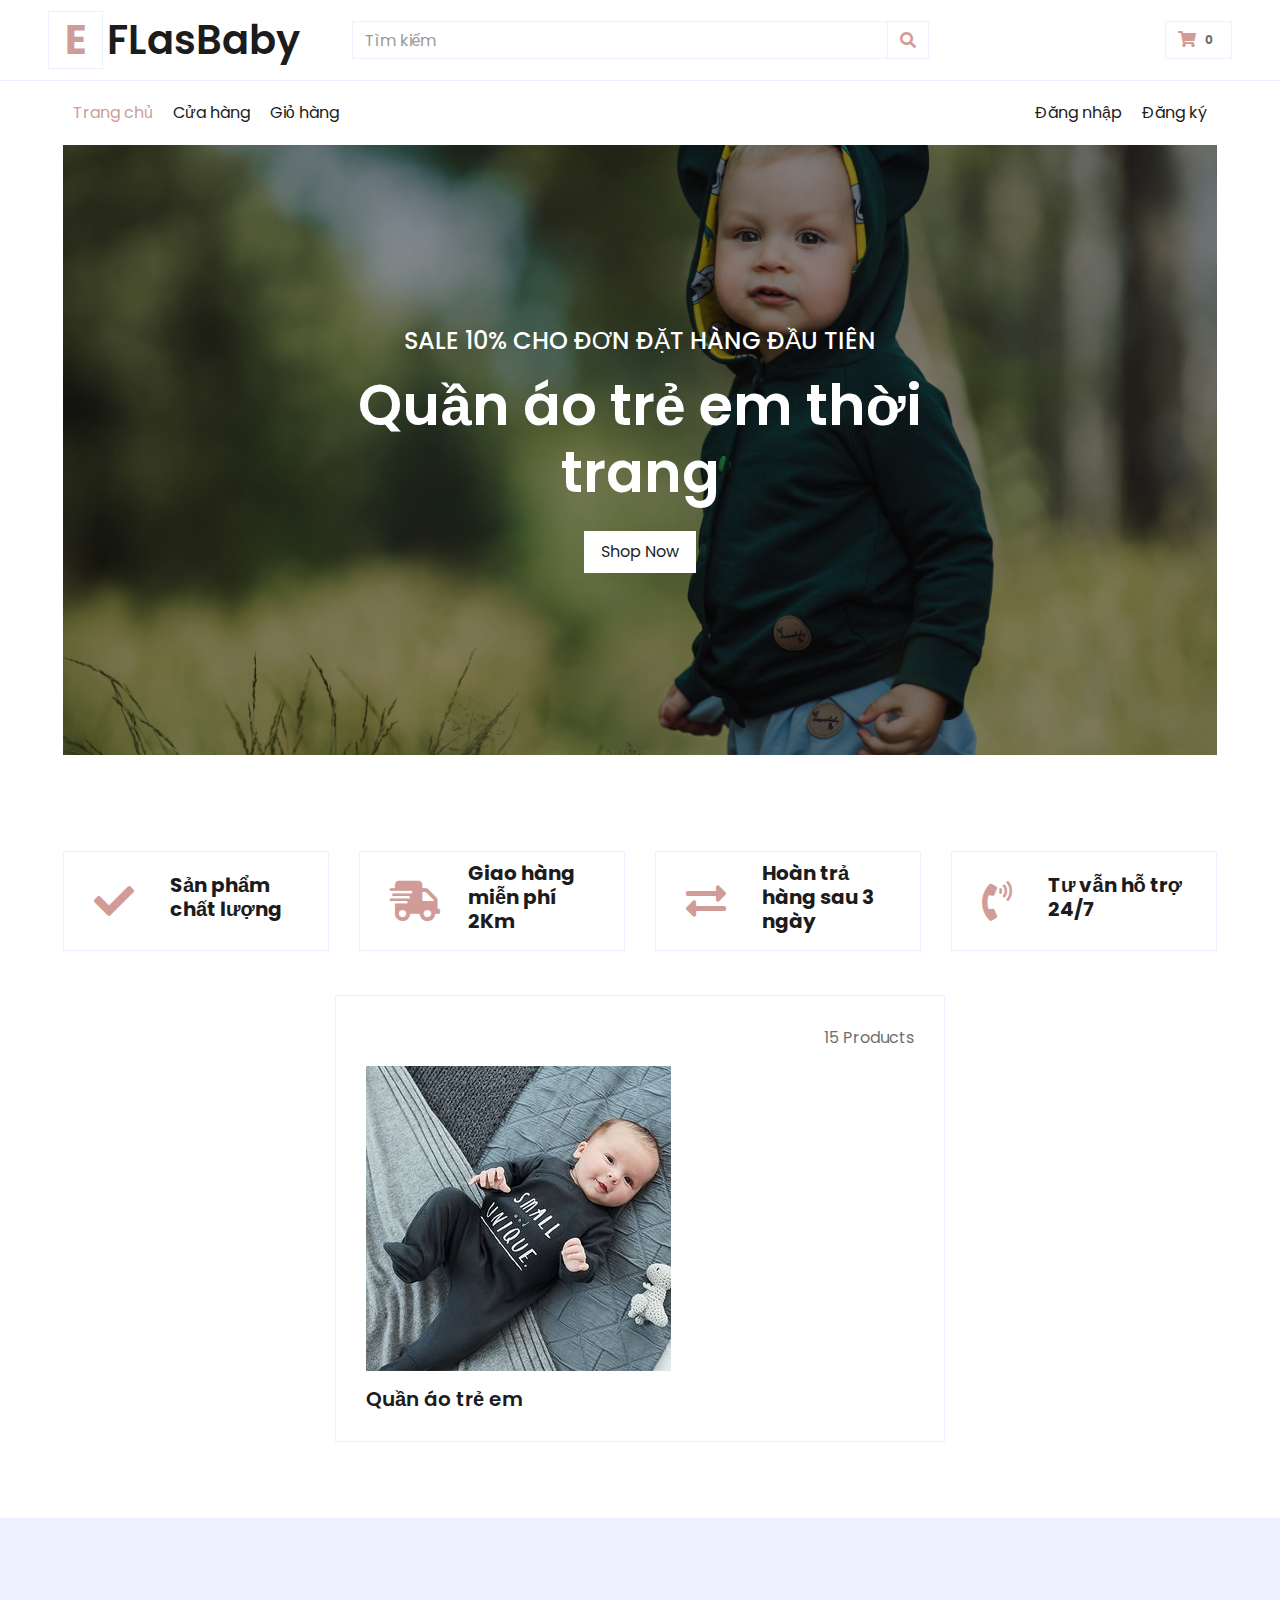
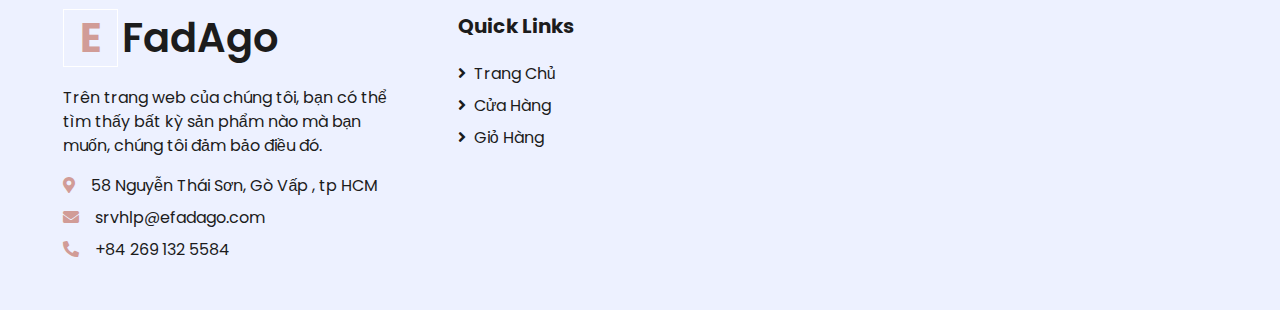
<file: DoNguyenKhang_20059731_BtLon/index.html>
<!DOCTYPE html>
<html lang="en">

<head>
    <meta charset="utf-8">
    <title>E FadAgo</title>
    <meta content="width=device-width, initial-scale=1.0" name="viewport">
    
    

    <link rel="icon" type="image/x-icon" href="img/logo.png">

    <!-- Favicon -->
    <link href="img/favicon.ico" rel="icon">

    <!-- Google Web Fonts -->
    <link rel="preconnect" href="https://fonts.gstatic.com">
    <link href="https://fonts.googleapis.com/css2?family=Poppins:wght@100;200;300;400;500;600;700;800;900&display=swap" rel="stylesheet"> 

    <!-- Font Awesome -->
    <link href="https://cdnjs.cloudflare.com/ajax/libs/font-awesome/5.10.0/css/all.min.css" rel="stylesheet">

    <!-- Libraries Stylesheet -->
    <link href="lib/owlcarousel/assets/owl.carousel.min.css" rel="stylesheet">

    <!-- Customized Bootstrap Stylesheet -->
    <link href="css/style.css" rel="stylesheet">

    <!-- style replace CSS -->
     <link rel="stylesheet" href="css/replacestyle.css">
</head>

<body>
    
        <div class="row align-items-center py-3 px-xl-5">
            <div class="col-lg-3 d-none d-lg-block">
                <a href="" class="text-decoration-none">
                    <h1 class="m-0 display-5 font-weight-semi-bold"><span class="text-primary font-weight-bold border px-3 mr-1">E</span>FLasBaby</h1>
                </a>
            </div>
            <div class="col-lg-6 col-6 text-left">
                <form action="">
                    <div class="input-group">
                        <input type="text" class="form-control" placeholder="Tìm kiếm">
                        <div class="input-group-append">
                            <span class="input-group-text bg-transparent text-primary">
                                <i class="fa fa-search"></i>
                            </span>
                        </div>
                    </div>
                </form>
            </div>
            <div class="col-lg-3 col-6 text-right">
                <a href="cart.html" class="btn border">
                    <i class="fas fa-shopping-cart text-primary"></i>
                    <span class="badge">0</span>
                </a>
            </div>
        </div>
    </div>
    <!-- Topbar End -->


    <!-- Navbar Start -->
    <div class="container-fluid mb-5">
        <div class="row border-top px-xl-5">
            <div class="col-lg-12">
                <nav class="navbar navbar-expand-lg bg-light navbar-light py-3 py-lg-0 px-0">
                    <a href="" class="text-decoration-none d-block d-lg-none">
                        <h1 class="m-0 display-5 font-weight-semi-bold"><span class="text-primary font-weight-bold border px-3 mr-1">E</span>FadAgo</h1>
                    </a>
                    <button type="button" class="navbar-toggler" data-toggle="collapse" data-target="#navbarCollapse">
                        <span class="navbar-toggler-icon"></span>
                    </button>
                    <div class="collapse navbar-collapse justify-content-between " id="navbarCollapse">
                        <div class="navbar-nav mr-auto py-0">
                            <a href="index.html" class="nav-item nav-link active">Trang chủ</a>
                            <a href="baby.html" class="nav-item nav-link">Cửa hàng</a>
                            <a href="cart.html" class="nav-item nav-link">Giỏ hàng</a>
                       
                        </div>
                        
                        <div class="navbar-nav ml-auto py-0">
                            <a href="singin.html" class="nav-item nav-link">Đăng nhập</a>
                            <a href="register.html" class="nav-item nav-link">Đăng ký</a>
                        </div>

                       
                    </div>
                </nav>
                <div id="header-carousel" class="carousel slide" data-ride="carousel">
                    <div class="carousel-inner">
                        <div class="carousel-item active" style="height: 610px;">
                            <img class="img-fluid" src="img/babyimg.jpg" alt="Image">
                            <div class="carousel-caption d-flex flex-column align-items-center justify-content-center">
                                <div class="p-3" style="max-width: 700px;">
                                    <h4 class="text-light text-uppercase font-weight-medium mb-3">Sale 10% Cho Đơn Đặt Hàng Đầu Tiên</h4>
                                    <h3 class="display-4 text-white font-weight-semi-bold mb-4">Quần áo trẻ em thời trang</h3>
                                    <a href="baby.html" class="btn btn-light py-2 px-3">Shop Now</a>
                                </div>
                            </div>
                        </div>
                    </div>
                </div>
            </div>
        </div>
    </div>
    <!-- Navbar End -->


    <!-- Featured Start -->
    <div class="container-fluid pt-5">
        <div class="row px-xl-5 pb-3">
            <div class="col-lg-3 col-md-6 col-sm-12 pb-1">
                <div class="d-flex align-items-center border mb-4" style="padding: 30px; height: 100px;">
                    <h1 class="fa fa-check text-primary m-0 mr-3"></h1>
                    <h5 class="title-featured">Sản phẩm chất lượng</h5>
                </div>
            </div>
            <div class="col-lg-3 col-md-6 col-sm-12 pb-1">
                <div class="d-flex align-items-center border mb-4" style="padding: 30px;height: 100px;">
                    <h1 class="fa fa-shipping-fast text-primary m-0 mr-2"></h1>
                    <h5 class="title-featured">Giao hàng miễn phí 2Km</h5>
                </div>
            </div>
            <div class="col-lg-3 col-md-6 col-sm-12 pb-1">
                <div class="d-flex align-items-center border mb-4" style="padding: 30px;height: 100px;">
                    <h1 class="fas fa-exchange-alt text-primary m-0 mr-3"></h1>
                    <h5 class="title-featured">Hoàn trả hàng sau 3 ngày</h5>
                </div>
            </div>
            <div class="col-lg-3 col-md-6 col-sm-12 pb-1">
                <div class="d-flex align-items-center border mb-4" style="padding: 30px;height: 100px;">
                    <h1 class="fa fa-phone-volume text-primary m-0 mr-3"></h1>
                    <h5 class="title-featured">Tư vẫn hỗ trợ 24/7</h5>
                </div>
            </div>
        </div>
    </div>
    <!-- Featured End -->


    <!-- Categories Start -->
  
            <div class=" container-fluid col-md-6 pb-1">
                <div class="cat-item d-flex flex-column border mb-4" style="padding: 30px;">
                    <p class="text-right">15 Products</p>
                    <a href="baby.html" class="cat-img position-relative overflow-hidden mb-3">
                        <img class="img-fluid" src="img/baby6.jpg" alt="">
                    </a>
                    <h5 class="font-weight-semi-bold m-0">Quần áo trẻ em</h5>
                </div>
            </div>
           
           



   
   


  
    <!-- Footer Start -->
    <div class="container-fluid bg-secondary text-dark mt-5 pt-5">
        <div class="row px-xl-5 pt-5">
            <div class="col-lg-4 col-md-12 mb-5 pr-3 pr-xl-5">
                <a href="#" class="text-decoration-none">
                    <h1 class="mb-4 display-5 font-weight-semi-bold">
                        <span class="text-primary font-weight-bold border border-white px-3 mr-1">E</span>FadAgo
                    </h1>
                </a>
                <p>Trên trang web của chúng tôi, bạn có thể tìm thấy bất kỳ sản phẩm nào mà bạn muốn, chúng tôi đảm bảo điều đó.</p>
                <p class="mb-2"><i class="fa fa-map-marker-alt text-primary mr-3"></i>58 Nguyễn Thái Sơn, Gò Vấp , tp HCM</p>
                <p class="mb-2"><i class="fa fa-envelope text-primary mr-3"></i>srvhlp@efadago.com</p>
                <p class="mb-0"><i class="fa fa-phone-alt text-primary mr-3"></i>+84 269 132 5584</p>
            </div>
            <div class="col-lg-8 col-md-12">
                <div class="row">
                    <div class="col-md-4 mb-5">
                        <h5 class="font-weight-bold text-dark mb-4">Quick Links</h5>
                        <div class="d-flex flex-column justify-content-start">
                            <a class="text-dark mb-2" href="index.html"><i class="fa fa-angle-right mr-2"></i>Trang Chủ</a>
                            <a class="text-dark mb-2" href="shop.html"><i class="fa fa-angle-right mr-2"></i>Cửa Hàng</a>
                            <a class="text-dark mb-2" href="cart.html"><i class="fa fa-angle-right mr-2"></i>Giỏ Hàng</a>
                       
                        </div>
                    </div>
                </div>
            </div>
        </div>
    </div>
    
   
</body>

</html>
</file>
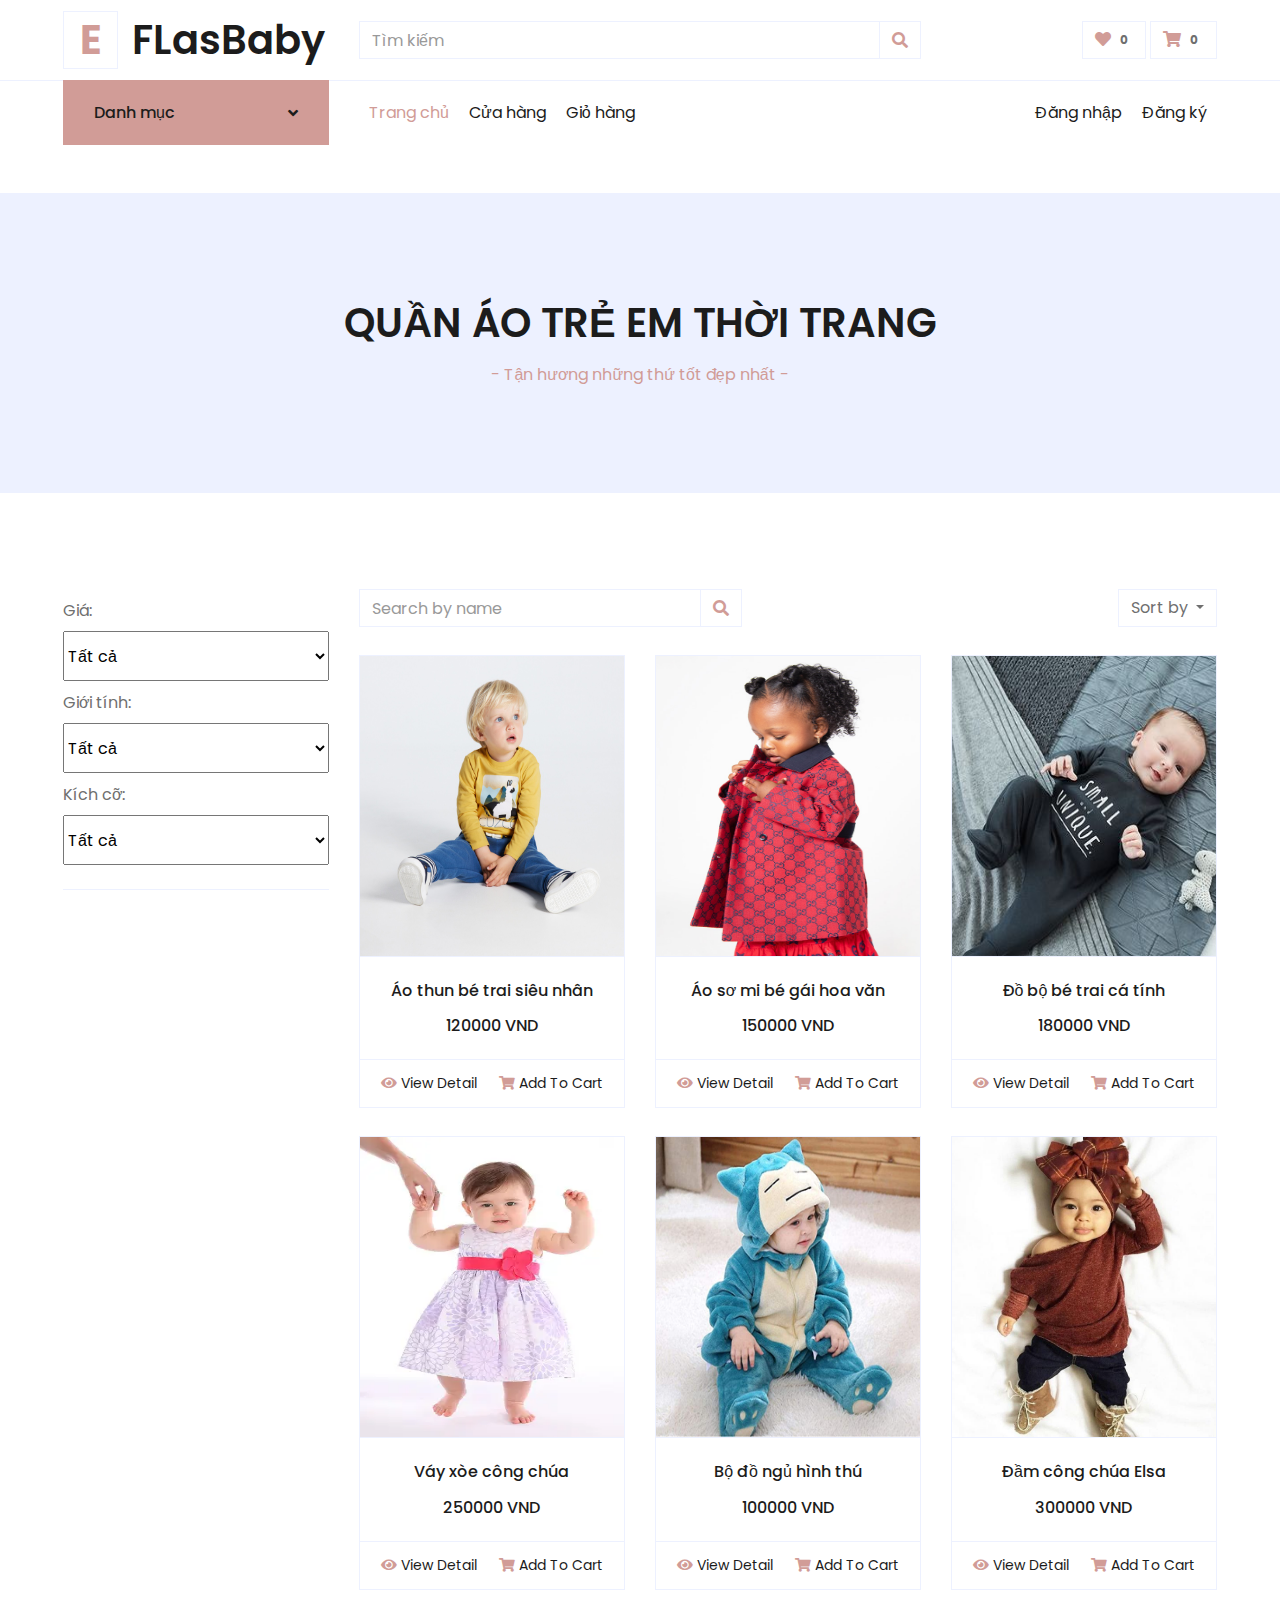
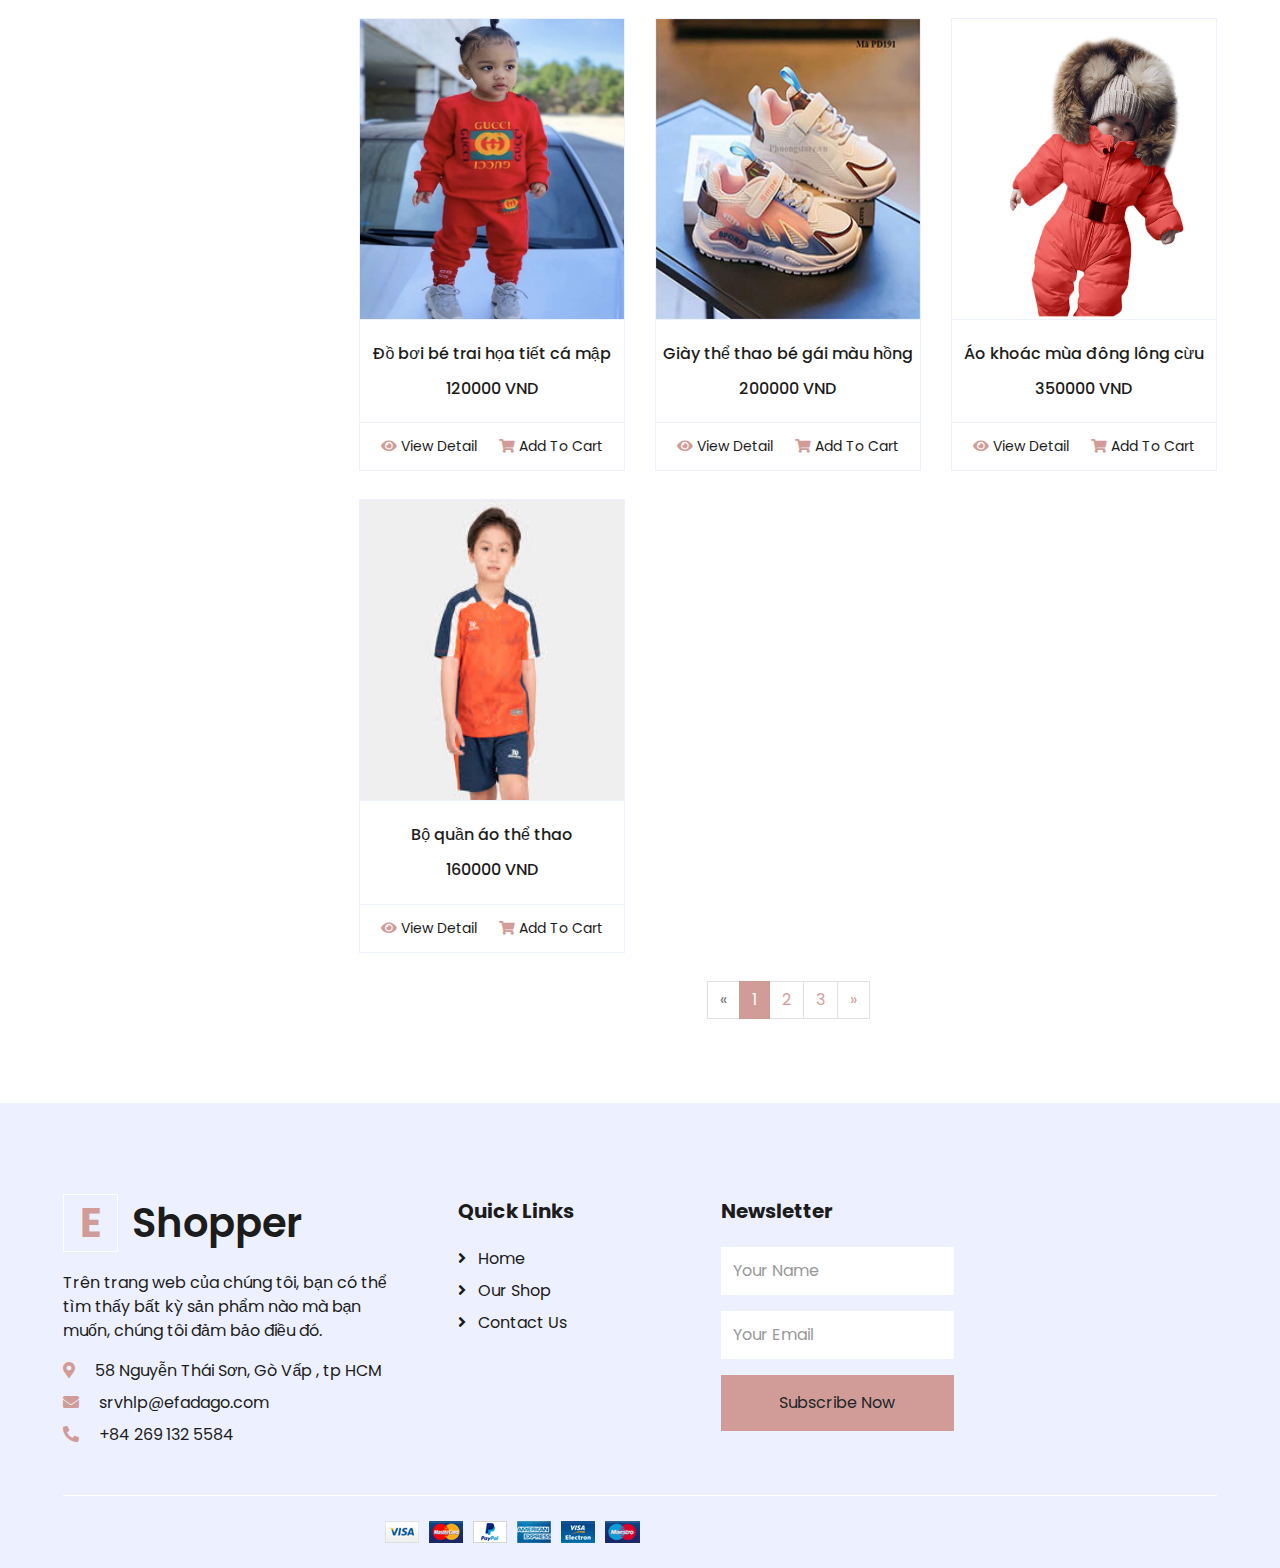
<file: DoNguyenKhang_20059731_BtLon/baby.html>
<!DOCTYPE html>
<html lang="en">
    <head>
        <meta charset="utf-8">
        <title>E FadAgo</title>
        <meta content="width=device-width, initial-scale=1.0" name="viewport">
        <link rel="icon" type="image/x-icon" href="img/logo.png">
        <!-- Favicon -->
        <link href="img/favicon.ico" rel="icon">
        <!-- Google Web Fonts -->
        <link rel="preconnect" href="https://fonts.gstatic.com">
        <link href="https://fonts.googleapis.com/css2?family=Poppins:wght@100;200;300;400;500;600;700;800;900&display=swap" rel="stylesheet">
        <!-- Font Awesome -->
        <link href="https://cdnjs.cloudflare.com/ajax/libs/font-awesome/5.10.0/css/all.min.css" rel="stylesheet">
        <!-- Libraries Stylesheet -->
        <link href="lib/owlcarousel/assets/owl.carousel.min.css" rel="stylesheet">
        <!-- Customized Bootstrap Stylesheet -->
        <link href="css/style.css" rel="stylesheet">
    </head>
    <body>
        <!-- Topbar Start -->
        <div class="container-fluid">
            <div class="row align-items-center py-3 px-xl-5">
                <div class="col-lg-3 d-none d-lg-block">
                    <a href="" class="text-decoration-none">
                        <h1 class="m-0 display-5 font-weight-semi-bold">
                            <span class="text-primary font-weight-bold border px-3 mr-1">E</span>
                            FLasBaby
                        </h1>
                    </a>
                </div>
                <div class="col-lg-6 col-6 text-left">
                    <form action="">
                        <div class="input-group">
                            <input type="text" class="form-control" placeholder="Tìm kiếm">
                            <div class="input-group-append">
                                <span class="input-group-text bg-transparent text-primary">
                                    <i class="fa fa-search"></i>
                                </span>
                            </div>
                        </div>
                    </form>
                </div>
                <div class="col-lg-3 col-6 text-right">
                    <a href="" class="btn border">
                        <i class="fas fa-heart text-primary"></i>
                        <span class="badge">0</span>
                    </a>
                    <a href="" class="btn border">
                        <i class="fas fa-shopping-cart text-primary"></i>
                        <span class="badge">0</span>
                    </a>
                </div>
            </div>
        </div>
        <!-- Topbar End -->
        <!-- Navbar Start -->
        <div class="container-fluid mb-5">
            <div class="row border-top px-xl-5">
                <div class="col-lg-3 d-none d-lg-block">
                    <a
                        class="btn shadow-none d-flex align-items-center justify-content-between bg-primary text-white w-100"
                        data-toggle="collapse"
                        href="#navbar-vertical"
                        style="height: 65px; margin-top: -1px; padding: 0 30px;"
                    >
                        <h6 class="m-0">Danh mục</h6>
                        <i class="fa fa-angle-down text-dark"></i>
                    </a>
                    <nav class="collapse  navbar navbar-vertical navbar-light align-items-start p-0 border border-top-0 border-bottom-0" id="navbar-vertical">
                        <div class="navbar-nav w-100 overflow-hidden" style="height: 410px">
                            <a href="" class="nav-item nav-link">Áo trẻ em</a>
                            <a href="" class="nav-item nav-link">Quần trẻ em</a>
                            <a href="" class="nav-item nav-link">Đồ bộ và set đồ</a>
                            <a href="" class="nav-item nav-link">Giày dép trẻ em</a>
                        </div>
                    </nav>
                </div>
                <div class="col-lg-9">
                    <nav class="navbar navbar-expand-lg bg-light navbar-light py-3 py-lg-0 px-0">
                        <a href="" class="text-decoration-none d-block d-lg-none">
                            <h1 class="m-0 display-5 font-weight-semi-bold">
                                <span class="text-primary font-weight-bold border px-3 mr-1">E</span>
                                FadAgo
                            </h1>
                        </a>
                        <button
                            type="button"
                            class="navbar-toggler"
                            data-toggle="collapse"
                            data-target="#navbarCollapse"
                        >
                            <span class="navbar-toggler-icon"></span>
                        </button>
                        <div class="collapse navbar-collapse justify-content-between " id="navbarCollapse">
                            <div class="navbar-nav mr-auto py-0">
                                <a href="index.html" class="nav-item nav-link active">Trang chủ</a>
                                <a href="baby.html" class="nav-item nav-link">Cửa hàng</a>
                                <a href="cart.html" class="nav-item nav-link">Giỏ hàng</a>
                                
                            </div>
                            <div class="navbar-nav ml-auto py-0">
                                <a href="singin.html" class="nav-item nav-link">Đăng nhập</a>
                                <a href="singin.html" class="nav-item nav-link">Đăng ký</a>
                            </div>
                        </div>
                    </nav>
                </div>
            </div>
        </div>
        <!-- Navbar End -->
        <!-- Page Header Start -->
        <div class="container-fluid bg-secondary mb-5">
            <div class="d-flex flex-column align-items-center justify-content-center" style="min-height: 300px">
                <h1 class="font-weight-semi-bold text-uppercase mb-3">Quần áo trẻ em thời trang</h1>
                <div class="d-inline-flex">
                    <p class="m-0">
                        <a href="">- Tận hương những thứ tốt đẹp nhất -</a>
                    </p>
                </div>
            </div>
        </div>
        <!-- Page Header End -->
        <!-- Shop Start -->
        <div class="container-fluid pt-5">
            <div class="row px-xl-5">
                <!-- Shop Sidebar Start -->
                <div class="col-lg-3 col-md-12">
                    <!-- Price Start -->
                    <div class="border-bottom mb-4 pb-4">
                        <div class="filter-section">
                            <form id="filter-form">
                                <div style="display: flex; flex-direction: column; margin-top: 10px;">
                                    <label for="price-filter">Giá:</label>
                                    <select id="price-filter" name="price-filter" style="height: 50px;">
                                        <option value="all">Tất cả</option>
                                        <option value="100000">Dưới 100.000 VND</option>
                                        <option value="150000">Dưới 150.000 VND</option>
                                        <option value="200000">Dưới 200.000 VND</option>
                                        <option value="300000">Dưới 300.000 VND</option>
                                    </select>
                                </div>
                                <div style="display: flex; flex-direction: column; margin-top: 10px;">
                                    <label for="gender-filter">Giới tính:</label>
                                    <select id="gender-filter" name="gender-filter" style="height: 50px;">
                                        <option value="all">Tất cả</option>
                                        <option value="Nam">Nam</option>
                                        <option value="Nữ">Nữ</option>
                                        <option value="Unisex">Unisex</option>
                                    </select>
                                </div>
                                <div style="display: flex; flex-direction: column; margin-top: 10px;">
                                    <label for="size-filter">Kích cỡ:</label>
                                    <select id="size-filter" name="size-filter" style="height: 50px;">
                                        <option value="all">Tất cả</option>
                                        <option value="S">S</option>
                                        <option value="M">M</option>
                                        <option value="L">L</option>
                                        <option value="XL">XL</option>
                                    </select>
                                </div>
                            </form>
                        </div>
                    </div>
                </div>
                <!-- Shop Sidebar End -->
                <!-- Shop Product Start -->
                <div class="col-lg-9 col-md-12">
                    <div class="row pb-3">
                        <div class="col-12 pb-1">
                            <div class="d-flex align-items-center justify-content-between mb-4">
                                <form action="">
                                    <div class="input-group">
                                        <input type="text" class="form-control" placeholder="Search by name">
                                        <div class="input-group-append">
                                            <span class="input-group-text bg-transparent text-primary">
                                                <i class="fa fa-search"></i>
                                            </span>
                                        </div>
                                    </div>
                                </form>
                                <div class="dropdown ml-4">
                                    <button
                                        class="btn border dropdown-toggle"
                                        type="button"
                                        id="triggerId"
                                        data-toggle="dropdown"
                                        aria-haspopup="true"
                                        aria-expanded="false"
                                    >
                                        Sort by
                                    </button>
                                    <div class="dropdown-menu dropdown-menu-right" aria-labelledby="triggerId">
                                        <a class="dropdown-item" href="#">Latest</a>
                                        <a class="dropdown-item" href="#">Popularity</a>
                                        <a class="dropdown-item" href="#">Best Rating</a>
                                    </div>
                                </div>
                            </div>
                        </div>
                        <!--Product List --->
                        <div id="product-list" style="display: flex; flex-wrap: wrap;"></div>
                        <div class="col-12 pb-1">
                            <nav aria-label="Page navigation">
                                <ul class="pagination justify-content-center mb-3">
                                    <li class="page-item disabled">
                                        <a class="page-link" href="#" aria-label="Previous">
                                            <span aria-hidden="true">&laquo;</span>
                                            <span class="sr-only">Previous</span>
                                        </a>
                                    </li>
                                    <li class="page-item active">
                                        <a class="page-link" href="#">1</a>
                                    </li>
                                    <li class="page-item">
                                        <a class="page-link" href="#">2</a>
                                    </li>
                                    <li class="page-item">
                                        <a class="page-link" href="#">3</a>
                                    </li>
                                    <li class="page-item">
                                        <a class="page-link" href="#" aria-label="Next">
                                            <span aria-hidden="true">&raquo;</span>
                                            <span class="sr-only">Next</span>
                                        </a>
                                    </li>
                                </ul>
                            </nav>
                        </div>
                    </div>
                </div>
                <!-- Shop Product End -->
            </div>
        </div>
        <!-- Shop End -->
        <!-- Footer Start -->
        <div class="container-fluid bg-secondary text-dark mt-5 pt-5">
            <div class="row px-xl-5 pt-5">
                <div class="col-lg-4 col-md-12 mb-5 pr-3 pr-xl-5">
                    <a href="" class="text-decoration-none">
                        <h1 class="mb-4 display-5 font-weight-semi-bold">
                            <span class="text-primary font-weight-bold border border-white px-3 mr-1">E</span>
                            Shopper
                        </h1>
                    </a>
                    <p>Trên trang web của chúng tôi, bạn có thể tìm thấy bất kỳ sản phẩm nào mà bạn muốn, chúng tôi đảm bảo điều đó.</p>
                    <p class="mb-2">
                        <i class="fa fa-map-marker-alt text-primary mr-3"></i>
                        58 Nguyễn Thái Sơn, Gò Vấp , tp HCM
                    </p>
                    <p class="mb-2">
                        <i class="fa fa-envelope text-primary mr-3"></i>
                        srvhlp@efadago.com
                    </p>
                    <p class="mb-0">
                        <i class="fa fa-phone-alt text-primary mr-3"></i>
                        +84 269 132 5584
                    </p>
                </div>
                <div class="col-lg-8 col-md-12">
                    <div class="row">
                        <div class="col-md-4 mb-5">
                            <h5 class="font-weight-bold text-dark mb-4">Quick Links</h5>
                            <div class="d-flex flex-column justify-content-start">
                                <a class="text-dark mb-2" href="index.html">
                                    <i class="fa fa-angle-right mr-2"></i>
                                    Home
                                </a>
                                <a class="text-dark mb-2" href="shop.html">
                                    <i class="fa fa-angle-right mr-2"></i>
                                    Our Shop
                                </a>
                                <a class="text-dark" href="contact.html">
                                    <i class="fa fa-angle-right mr-2"></i>
                                    Contact Us
                                </a>
                            </div>
                        </div>
                        <div class="col-md-4 mb-5">
                            <h5 class="font-weight-bold text-dark mb-4">Newsletter</h5>
                            <form action="">
                                <div class="form-group">
                                    <input
                                        type="text"
                                        class="form-control border-0 py-4"
                                        placeholder="Your Name"
                                        required="required"
                                    >
                                </div>
                                <div class="form-group">
                                    <input
                                        type="email"
                                        class="form-control border-0 py-4"
                                        placeholder="Your Email"
                                        required="required"
                                    >
                                </div>
                                <div>
                                    <button class="btn btn-primary btn-block border-0 py-3" type="submit">Subscribe Now</button>
                                </div>
                            </form>
                        </div>
                    </div>
                </div>
            </div>
            <div class="row border-top border-light mx-xl-5 py-4">
                <div class="col-md-6 px-xl-0 text-center text-md-right">
                    <img class="img-fluid" src="img/payments.png" alt="">
                </div>
            </div>
        </div>
        <!-- Footer End -->
        <!-- Back to Top -->
        <a href="#" class="btn btn-primary back-to-top">
            <i class="fa fa-angle-double-up"></i>
        </a>
        <!-- JavaScript Libraries -->
        <script src="https://code.jquery.com/jquery-3.4.1.min.js"></script>
        <script src="https://stackpath.bootstrapcdn.com/bootstrap/4.4.1/js/bootstrap.bundle.min.js"></script>
        <script src="lib/easing/easing.min.js"></script>
        <script src="lib/owlcarousel/owl.carousel.min.js"></script>
        <!-- Contact Javascript File -->
        <script src="mail/jqBootstrapValidation.min.js"></script>
        <script src="mail/contact.js"></script>
        <!-- Template Javascript -->
        <script src="js/main.js"></script>
        <script src="js/product.js">
       
        </script>
    </body>
</html>
</file>
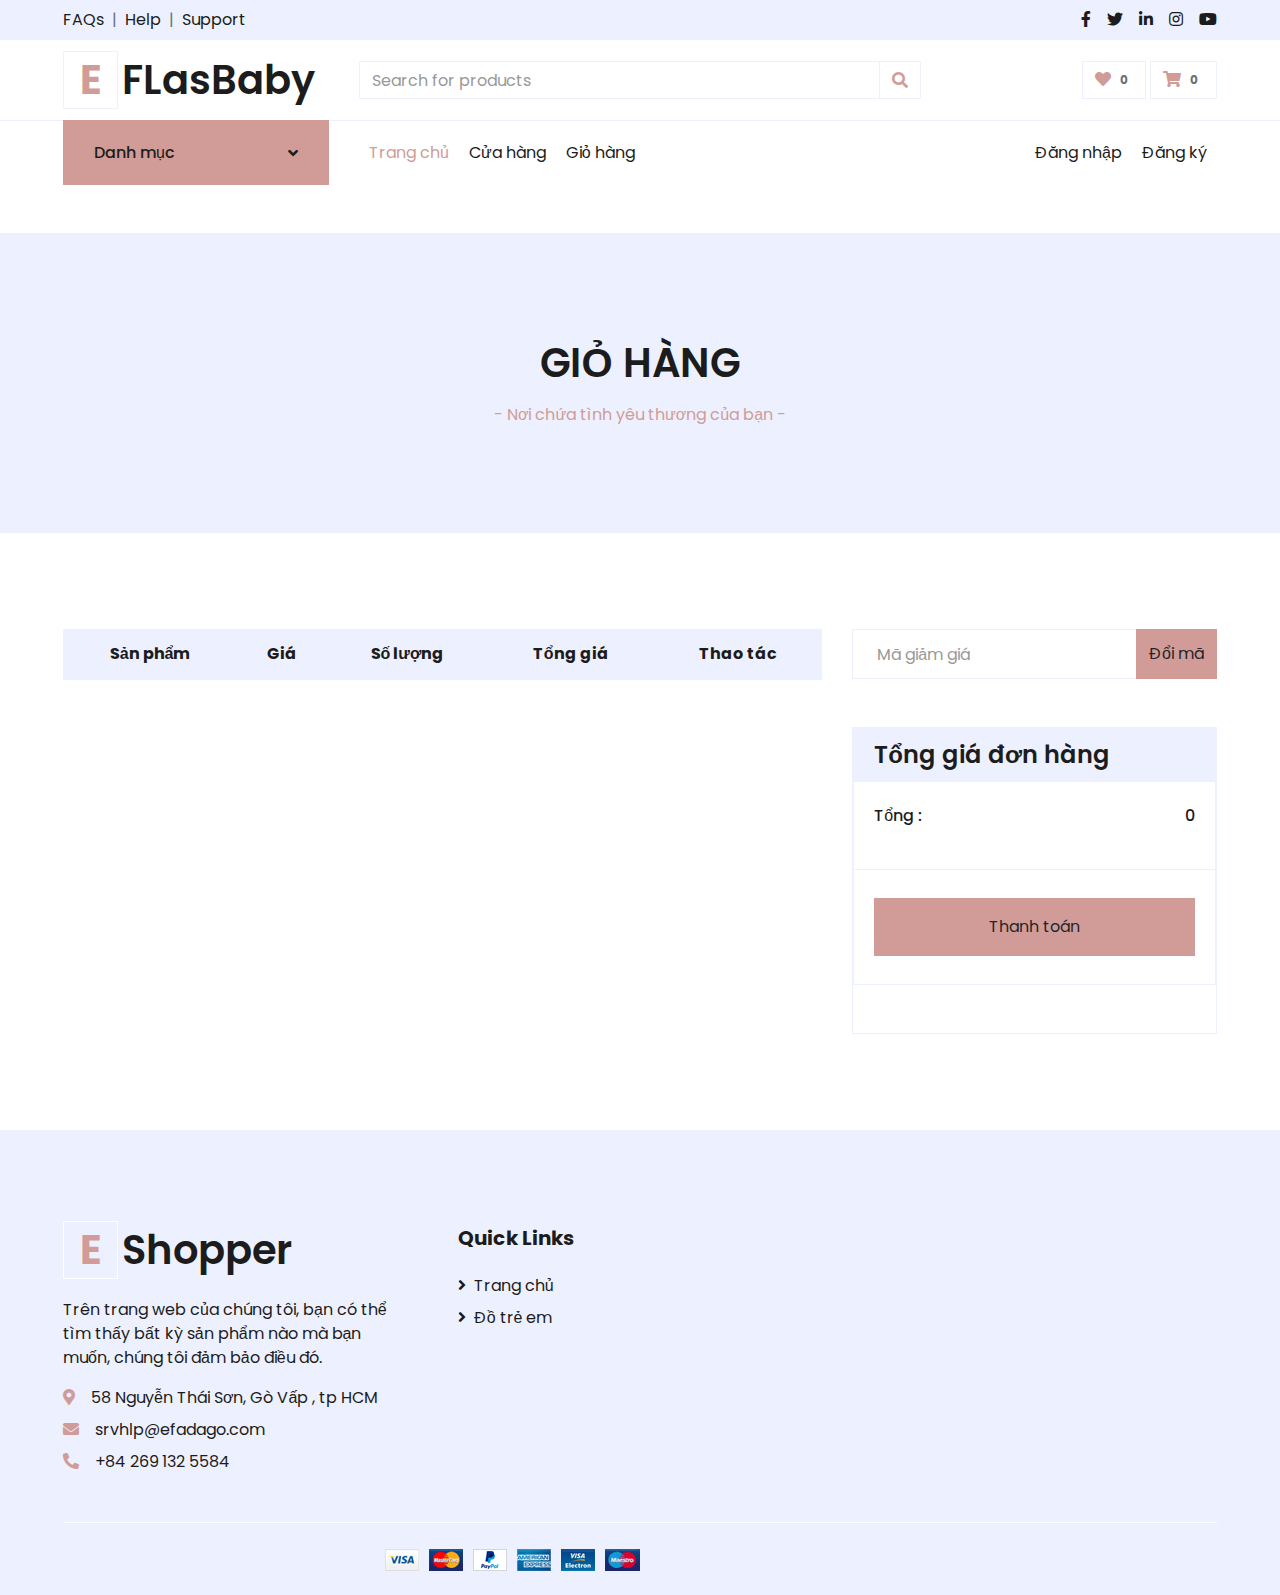
<file: DoNguyenKhang_20059731_BtLon/cart.html>
<!DOCTYPE html>
<html lang="en">

<head>
    <meta charset="utf-8">
    <title>E FadAgo</title>
    <meta content="width=device-width, initial-scale=1.0" name="viewport">

    <link rel="icon" type="image/x-icon" href="img/logo.png">
    
    <!-- Favicon -->
    <link href="img/favicon.ico" rel="icon">

    <!-- Google Web Fonts -->
    <link rel="preconnect" href="https://fonts.gstatic.com">
    <link href="https://fonts.googleapis.com/css2?family=Poppins:wght@100;200;300;400;500;600;700;800;900&display=swap" rel="stylesheet"> 

    <!-- Font Awesome -->
    <link href="https://cdnjs.cloudflare.com/ajax/libs/font-awesome/5.10.0/css/all.min.css" rel="stylesheet">

    <!-- Libraries Stylesheet -->
    <link href="lib/owlcarousel/assets/owl.carousel.min.css" rel="stylesheet">

    <!-- Customized Bootstrap Stylesheet -->
    <link href="css/style.css" rel="stylesheet">
</head>

<body>
    <!-- Topbar Start -->
    <div class="container-fluid">
        <div class="row bg-secondary py-2 px-xl-5">
            <div class="col-lg-6 d-none d-lg-block">
                <div class="d-inline-flex align-items-center">
                    <a class="text-dark" href="">FAQs</a>
                    <span class="text-muted px-2">|</span>
                    <a class="text-dark" href="">Help</a>
                    <span class="text-muted px-2">|</span>
                    <a class="text-dark" href="">Support</a>
                </div>
            </div>
            <div class="col-lg-6 text-center text-lg-right">
                <div class="d-inline-flex align-items-center">
                    <a class="text-dark px-2" href="">
                        <i class="fab fa-facebook-f"></i>
                    </a>
                    <a class="text-dark px-2" href="">
                        <i class="fab fa-twitter"></i>
                    </a>
                    <a class="text-dark px-2" href="">
                        <i class="fab fa-linkedin-in"></i>
                    </a>
                    <a class="text-dark px-2" href="">
                        <i class="fab fa-instagram"></i>
                    </a>
                    <a class="text-dark pl-2" href="">
                        <i class="fab fa-youtube"></i>
                    </a>
                </div>
            </div>
        </div>
        <div class="row align-items-center py-3 px-xl-5">
            <div class="col-lg-3 d-none d-lg-block">
                <a href="" class="text-decoration-none">
                    <h1 class="m-0 display-5 font-weight-semi-bold"><span class="text-primary font-weight-bold border px-3 mr-1">E</span>FLasBaby</h1>
                </a>
            </div>            <div class="col-lg-6 col-6 text-left">
                <form action="">
                    <div class="input-group">
                        <input type="text" class="form-control" placeholder="Search for products">
                        <div class="input-group-append">
                            <span class="input-group-text bg-transparent text-primary">
                                <i class="fa fa-search"></i>
                            </span>
                        </div>
                    </div>
                </form>
            </div>
            <div class="col-lg-3 col-6 text-right">
                <a href="" class="btn border">
                    <i class="fas fa-heart text-primary"></i>
                    <span class="badge">0</span>
                </a>
                <a href="" class="btn border">
                    <i class="fas fa-shopping-cart text-primary"></i>
                    <span class="badge">0</span>
                </a>
            </div>
        </div>
    </div>
    <!-- Topbar End -->


  <!-- Navbar Start -->
  <div class="container-fluid mb-5">
    <div class="row border-top px-xl-5">
        <div class="col-lg-3 d-none d-lg-block">
            <a
                class="btn shadow-none d-flex align-items-center justify-content-between bg-primary text-white w-100"
                data-toggle="collapse"
                href="#navbar-vertical"
                style="height: 65px; margin-top: -1px; padding: 0 30px;"
            >
                <h6 class="m-0">Danh mục</h6>
                <i class="fa fa-angle-down text-dark"></i>
            </a>
            <nav class="collapse  navbar navbar-vertical navbar-light align-items-start p-0 border border-top-0 border-bottom-0" id="navbar-vertical">
                <div class="navbar-nav w-100 overflow-hidden" style="height: 410px">
                    <a href="" class="nav-item nav-link">Áo trẻ em</a>
                    <a href="" class="nav-item nav-link">Quần trẻ em</a>
                    <a href="" class="nav-item nav-link">Đồ bộ và set đồ</a>
                    <a href="" class="nav-item nav-link">Giày dép trẻ em</a>
                </div>
            </nav>
        </div>
        <div class="col-lg-9">
            <nav class="navbar navbar-expand-lg bg-light navbar-light py-3 py-lg-0 px-0">
                <a href="" class="text-decoration-none d-block d-lg-none">
                    <h1 class="m-0 display-5 font-weight-semi-bold">
                        <span class="text-primary font-weight-bold border px-3 mr-1">E</span>
                        FadAgo
                    </h1>
                </a>
                <button
                    type="button"
                    class="navbar-toggler"
                    data-toggle="collapse"
                    data-target="#navbarCollapse"
                >
                    <span class="navbar-toggler-icon"></span>
                </button>
                <div class="collapse navbar-collapse justify-content-between " id="navbarCollapse">
                    <div class="navbar-nav mr-auto py-0">
                        <a href="index.html" class="nav-item nav-link active">Trang chủ</a>
                        <a href="baby.html" class="nav-item nav-link">Cửa hàng</a>
                        <a href="cart.html" class="nav-item nav-link">Giỏ hàng</a>
                        
                    </div>
                    <div class="navbar-nav ml-auto py-0">
                        <a href="singin.html" class="nav-item nav-link">Đăng nhập</a>
                        <a href="register.html" class="nav-item nav-link">Đăng ký</a>
                    </div>
                </div>
            </nav>
        </div>
    </div>
</div>
    <!-- Navbar End -->


    <!-- Page Header Start -->
    <div class="container-fluid bg-secondary mb-5">
        <div class="d-flex flex-column align-items-center justify-content-center" style="min-height: 300px">
            <h1 class="font-weight-semi-bold text-uppercase mb-3">Giỏ hàng</h1>
            <div class="d-inline-flex">
                <p class="m-0"><a href="">- Nơi chứa tình yêu thương của bạn -</a></p>
            </div>
        </div>
    </div>
    <!-- Page Header End -->


    <!-- Cart Start -->
    <div class="container-fluid pt-5">
        <div class="row px-xl-5">
            <div class="col-lg-8 table-responsive mb-5">
                <table class="table table-bordered text-center mb-0">
                    <thead class="bg-secondary text-dark">
                        <tr>
                            <th>Sản phẩm</th>
                            <th>Giá</th>
                            <th>Số lượng</th>
                            <th>Tổng giá</th>
                            <th>Thao tác</th>
                        </tr>
                    </thead>
                    <tbody class="align-middle" id="cart-table-body">
                        <!-- Nội dung sẽ được thêm bởi JavaScript -->
                    </tbody>
                    <!-- <tbody class="align-middle">
                        <tr>
                            <td class="align-middle"><img src="img/product-1.jpg" alt="" style="width: 50px;"> Colorful Stylish Shirt</td>
                            <td class="align-middle">$150</td>
                            <td class="align-middle">
                                <div class="input-group quantity mx-auto" style="width: 100px;">
                                    <div class="input-group-btn">
                                        <button class="btn btn-sm btn-primary btn-minus" >
                                        <i class="fa fa-minus"></i>
                                        </button>
                                    </div>
                                    <input type="text" class="form-control form-control-sm bg-secondary text-center" value="1">
                                    <div class="input-group-btn">
                                        <button class="btn btn-sm btn-primary btn-plus">
                                            <i class="fa fa-plus"></i>
                                        </button>
                                    </div>
                                </div>
                            </td>
                            <td class="align-middle">$150</td>
                            <td class="align-middle"><button class="btn btn-sm btn-primary"><i class="fa fa-times"></i></button></td>
                        </tr>          
                    </tbody> -->
                </table>
            </div>
            <div class="col-lg-4">
                <form class="mb-5" action="">
                    <div class="input-group">
                        <input type="text" class="form-control p-4" placeholder="Mã giảm giá">
                        <div class="input-group-append">
                            <button class="btn btn-primary">Đổi mã</button>
                        </div>
                    </div>
                </form>
                <div class="card border-secondary mb-5">
                    <div class="card border-secondary mb-5">
                        <div class="card-header bg-secondary border-0">
                            <h4 class="font-weight-semi-bold m-0">Tổng giá đơn hàng</h4>
                        </div>
                        <div class="card-body">
                            <div class="d-flex justify-content-between mb-3 pt-1">
                                <h6 class="font-weight-medium">Tổng :</h6>
                                <h6 class="font-weight-medium" id="cart-total">$0</h6>
                            </div>
                        </div>
                        <div class="card-footer border-secondary bg-transparent">
                            <button class="btn btn-block btn-primary my-3 py-3">Thanh toán</button>
                        </div>
                    </div>
                </div>
            </div>
        </div>
    </div>
    <!-- Cart End -->


    <!-- Footer Start -->
    <div class="container-fluid bg-secondary text-dark mt-5 pt-5">
        <div class="row px-xl-5 pt-5">
            <div class="col-lg-4 col-md-12 mb-5 pr-3 pr-xl-5">
                <a href="" class="text-decoration-none">
                    <h1 class="mb-4 display-5 font-weight-semi-bold"><span class="text-primary font-weight-bold border border-white px-3 mr-1">E</span>Shopper</h1>
                </a>
                <p>Trên trang web của chúng tôi, bạn có thể tìm thấy bất kỳ sản phẩm nào mà bạn muốn, chúng tôi đảm bảo điều đó.</p>
                <p class="mb-2"><i class="fa fa-map-marker-alt text-primary mr-3"></i>58 Nguyễn Thái Sơn, Gò Vấp , tp HCM</p>
                <p class="mb-2"><i class="fa fa-envelope text-primary mr-3"></i>srvhlp@efadago.com</p>
                <p class="mb-0"><i class="fa fa-phone-alt text-primary mr-3"></i>+84 269 132 5584</p>
            </div>
            <div class="col-lg-8 col-md-12">
                <div class="row">
                    
                    <div class="col-md-4 mb-5">
                        <h5 class="font-weight-bold text-dark mb-4">Quick Links</h5>
                        <div class="d-flex flex-column justify-content-start">
                            <a class="text-dark mb-2" href="index.html"><i class="fa fa-angle-right mr-2"></i>Trang chủ</a>
                            <a class="text-dark mb-2" href="shop.html"><i class="fa fa-angle-right mr-2"></i>Đồ trẻ em</a>
                           
                        </div>
                    </div>
                    
                </div>
            </div>
        </div>
        <div class="row border-top border-light mx-xl-5 py-4">
            <div class="col-md-6 px-xl-0 text-center text-md-right">
                <img class="img-fluid" src="img/payments.png" alt="">
            </div>
        </div>
    </div>
    <!-- Footer End -->


    <!-- Back to Top -->
    <a href="#" class="btn btn-primary back-to-top"><i class="fa fa-angle-double-up"></i></a>


    <!-- JavaScript Libraries -->
    <script src="https://code.jquery.com/jquery-3.4.1.min.js"></script>
    <script src="https://stackpath.bootstrapcdn.com/bootstrap/4.4.1/js/bootstrap.bundle.min.js"></script>
    <script src="lib/easing/easing.min.js"></script>
    <script src="lib/owlcarousel/owl.carousel.min.js"></script>

    <!-- Contact Javascript File -->
    <script src="mail/jqBootstrapValidation.min.js"></script>
    <script src="mail/contact.js"></script>

    <!-- Template Javascript -->
    <script src="js/main.js"></script>

    <script src="./js/cart.js"></script>
</body>

</html>
</file>
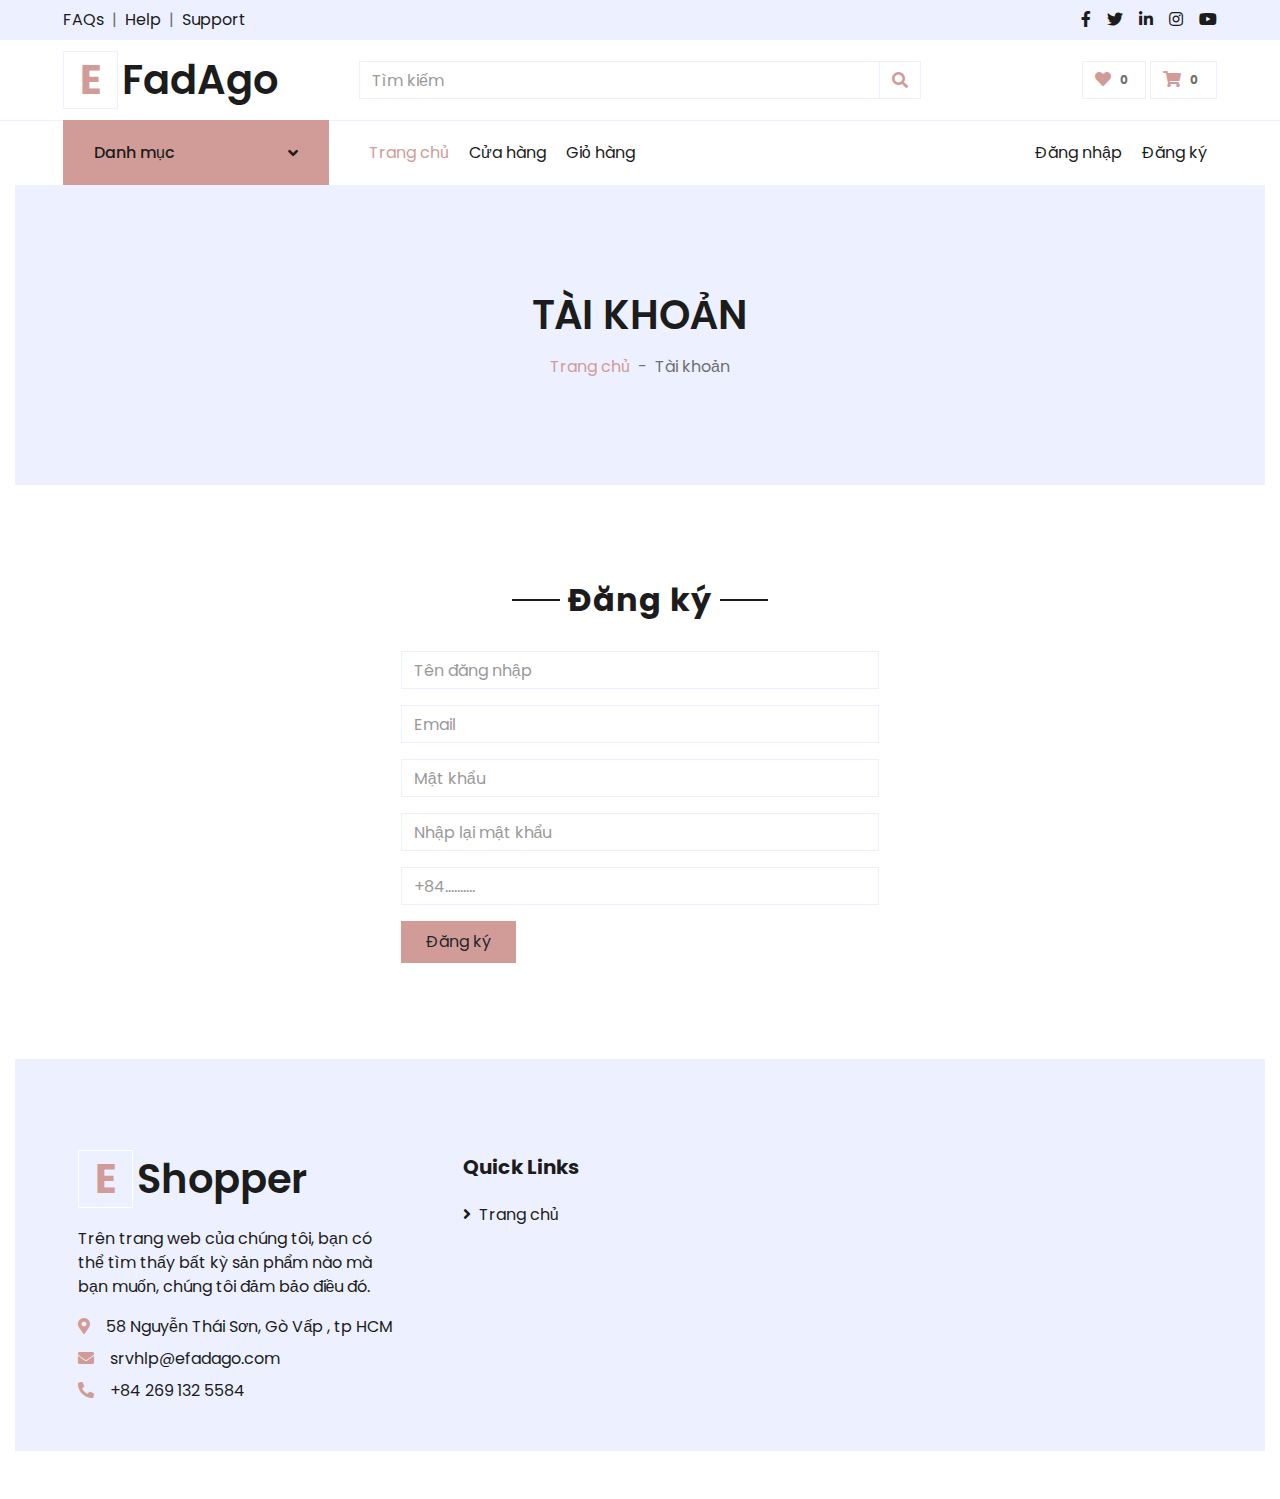
<file: DoNguyenKhang_20059731_BtLon/register.html>
<!DOCTYPE html>
<html lang="en">

<head>
    <meta charset="utf-8">
    <title>E FadAgo</title>
    <meta content="width=device-width, initial-scale=1.0" name="viewport">


    <link rel="icon" type="image/x-icon" href="img/logo.png">

    <!-- Favicon -->
    <link href="img/favicon.ico" rel="icon">

    <!-- Google Web Fonts -->
    <link rel="preconnect" href="https://fonts.gstatic.com">
    <link href="https://fonts.googleapis.com/css2?family=Poppins:wght@100;200;300;400;500;600;700;800;900&display=swap"
        rel="stylesheet">

    <!-- Font Awesome -->
    <link href="https://cdnjs.cloudflare.com/ajax/libs/font-awesome/5.10.0/css/all.min.css" rel="stylesheet">

    <!-- Libraries Stylesheet -->
    <link href="lib/owlcarousel/assets/owl.carousel.min.css" rel="stylesheet">

    <!-- Customized Bootstrap Stylesheet -->
    <link href="css/style.css" rel="stylesheet">
</head>

<body>
    <!-- Topbar Start -->
    <div class="container-fluid">
        <div class="row bg-secondary py-2 px-xl-5">
            <div class="col-lg-6 d-none d-lg-block">
                <div class="d-inline-flex align-items-center">
                    <a class="text-dark" href="">FAQs</a>
                    <span class="text-muted px-2">|</span>
                    <a class="text-dark" href="">Help</a>
                    <span class="text-muted px-2">|</span>
                    <a class="text-dark" href="">Support</a>
                </div>
            </div>
            <div class="col-lg-6 text-center text-lg-right">
                <div class="d-inline-flex align-items-center">
                    <a class="text-dark px-2" href="">
                        <i class="fab fa-facebook-f"></i>
                    </a>
                    <a class="text-dark px-2" href="">
                        <i class="fab fa-twitter"></i>
                    </a>
                    <a class="text-dark px-2" href="">
                        <i class="fab fa-linkedin-in"></i>
                    </a>
                    <a class="text-dark px-2" href="">
                        <i class="fab fa-instagram"></i>
                    </a>
                    <a class="text-dark pl-2" href="">
                        <i class="fab fa-youtube"></i>
                    </a>
                </div>
            </div>
        </div>
        <div class="row align-items-center py-3 px-xl-5">
            <div class="col-lg-3 d-none d-lg-block">
                <a href="" class="text-decoration-none">
                    <h1 class="m-0 display-5 font-weight-semi-bold"><span
                            class="text-primary font-weight-bold border px-3 mr-1">E</span>FadAgo</h1>
                </a>
            </div>
            <div class="col-lg-6 col-6 text-left">
                <form action="">
                    <div class="input-group">
                        <input type="text" class="form-control" placeholder="Tìm kiếm">
                        <div class="input-group-append">
                            <span class="input-group-text bg-transparent text-primary">
                                <i class="fa fa-search"></i>
                            </span>
                        </div>
                    </div>
                </form>
            </div>
            <div class="col-lg-3 col-6 text-right">
                <a href="" class="btn border">
                    <i class="fas fa-heart text-primary"></i>
                    <span class="badge">0</span>
                </a>
                <a href="" class="btn border">
                    <i class="fas fa-shopping-cart text-primary"></i>
                    <span class="badge">0</span>
                </a>
            </div>
        </div>
    </div>
    <!-- Topbar End -->


    <!-- Navbar Start -->
    <div class="container-fluid mb-5">
        <div class="row border-top px-xl-5">
            <div class="col-lg-3 d-none d-lg-block">
                <a
                    class="btn shadow-none d-flex align-items-center justify-content-between bg-primary text-white w-100"
                    data-toggle="collapse"
                    href="#navbar-vertical"
                    style="height: 65px; margin-top: -1px; padding: 0 30px;"
                >
                    <h6 class="m-0">Danh mục</h6>
                    <i class="fa fa-angle-down text-dark"></i>
                </a>
                <nav class="collapse  navbar navbar-vertical navbar-light align-items-start p-0 border border-top-0 border-bottom-0" id="navbar-vertical">
                    <div class="navbar-nav w-100 overflow-hidden" style="height: 410px">
                        <a href="" class="nav-item nav-link">Áo trẻ em</a>
                        <a href="" class="nav-item nav-link">Quần trẻ em</a>
                        <a href="" class="nav-item nav-link">Đồ bộ và set đồ</a>
                        <a href="" class="nav-item nav-link">Giày dép trẻ em</a>
                    </div>
                </nav>
            </div>
            <div class="col-lg-9">
                <nav class="navbar navbar-expand-lg bg-light navbar-light py-3 py-lg-0 px-0">
                    <a href="" class="text-decoration-none d-block d-lg-none">
                        <h1 class="m-0 display-5 font-weight-semi-bold"><span
                                class="text-primary font-weight-bold border px-3 mr-1">E</span>FadAgo</h1>
                    </a>
                    <button type="button" class="navbar-toggler" data-toggle="collapse" data-target="#navbarCollapse">
                        <span class="navbar-toggler-icon"></span>
                    </button>
                    <div class="collapse navbar-collapse justify-content-between" id="navbarCollapse">
                        <div class="navbar-nav mr-auto py-0">
                            <a href="index.html" class="nav-item nav-link active">Trang chủ</a>
                            <a href="baby.html" class="nav-item nav-link">Cửa hàng</a>
                            <a href="cart.html" class="nav-item nav-link">Giỏ hàng</a>
                        
                        </div>
                        <div class="navbar-nav ml-auto py-0">
                            <a href="singin.html" class="nav-item nav-link">Đăng nhập</a>
                            <a href="register.html" class="nav-item nav-link">Đăng ký</a>
                        </div>
                    </div>
                </nav>

            </div>
        </div>
        <!-- Navbar End -->


        <!-- Page Header Start -->
        <div class="container-fluid bg-secondary mb-5">
            <div class="d-flex flex-column align-items-center justify-content-center" style="min-height: 300px">
                <h1 class="font-weight-semi-bold text-uppercase mb-3">Tài khoản</h1>
                <div class="d-inline-flex">
                    <p class="m-0"><a href="">Trang chủ</a></p>
                    <p class="m-0 px-2">-</p>
                    <p class="m-0">Tài khoản</p>
                </div>
            </div>
        </div>
        <!-- Page Header End -->


        <!-- Contact Start -->
        <div class="container-fluid pt-5">

            <div class="d-flex flex-column align-items-center " >
                
                <div class="col-lg-5 mb-5">
                    <form>
                        <div class="text-center mb-4">
                            <h2 class="section-title px-5"><span class="px-2">Đăng ký</span></h2>
                        </div>
                        <div class="control-group">
                            <input type="name" class="form-control" id="name" placeholder="Tên đăng nhập"
                                required="required" data-validation-required-message="Please enter your name" />
                            <p class="help-block text-danger"></p>
                        </div>
                        <div class="control-group">
                            <input type="email" class="form-control" id="email" placeholder="Email"
                                required="required" data-validation-required-message="Please enter your email" />
                            <p class="help-block text-danger"></p>
                        </div>

                        <div class="control-group">
                            <input type="password" class="form-control" id="message" placeholder="Mật khẩu"
                                required="required" data-validation-required-message="Please enter your password" />
                            <p class="help-block text-danger"></p>
                        </div>
                        <div class="control-group">
                            <input type="password" class="form-control" id="messagef"
                                placeholder="Nhập lại mật khẩu" required="required"
                                data-validation-required-message="Please enter your password" />
                            <p class="help-block text-danger"></p>
                        </div>
                        <div class="control-group">
                            <input type="tel" class="form-control" id="phone" placeholder="+84.........."
                                required="required" data-validation-required-message="Please enter your phone" />
                            <p class="help-block text-danger"></p>
                        </div>
                        <div>
                            <button class="btn btn-primary py-2 px-4" type="submit" id="sendMessageButton">Đăng ký
                                </button>
                        </div>
                    </form>
                </div>
            </div>
        </div>
        <!-- Contact End -->


        <!-- Footer Start -->
        <div class="container-fluid bg-secondary text-dark mt-5 pt-5">
            <div class="row px-xl-5 pt-5">
                <div class="col-lg-4 col-md-12 mb-5 pr-3 pr-xl-5">
                    <a href="" class="text-decoration-none">
                        <h1 class="mb-4 display-5 font-weight-semi-bold"><span
                                class="text-primary font-weight-bold border border-white px-3 mr-1">E</span>Shopper</h1>
                    </a>
                    <p>Trên trang web của chúng tôi, bạn có thể tìm thấy bất kỳ sản phẩm nào mà bạn muốn, chúng tôi đảm bảo điều đó.</p>
                    <p class="mb-2"><i class="fa fa-map-marker-alt text-primary mr-3"></i>58 Nguyễn Thái Sơn, Gò Vấp , tp HCM</p>
                    <p class="mb-2"><i class="fa fa-envelope text-primary mr-3"></i>srvhlp@efadago.com</p>
                    <p class="mb-0"><i class="fa fa-phone-alt text-primary mr-3"></i>+84 269 132 5584</p>
                </div>
                <div class="col-lg-8 col-md-12">
                    <div class="row">
                        <div class="col-md-4 mb-5">
                            <h5 class="font-weight-bold text-dark mb-4">Quick Links</h5>
                            <div class="d-flex flex-column justify-content-start">
                                <a class="text-dark mb-2" href="index.html"><i
                                        class="fa fa-angle-right mr-2"></i>Trang chủ</a>
                               
                            </div>
                        </div>
                       
                    </div>
                </div>
            </div>

        </div>
        <!-- Footer End -->


        <!-- Back to Top -->
        <a href="#" class="btn btn-primary back-to-top"><i class="fa fa-angle-double-up"></i></a>


        <!-- JavaScript Libraries -->
        <script src="https://code.jquery.com/jquery-3.4.1.min.js"></script>
        <script src="https://stackpath.bootstrapcdn.com/bootstrap/4.4.1/js/bootstrap.bundle.min.js"></script>
        <script src="lib/easing/easing.min.js"></script>
        <script src="lib/owlcarousel/owl.carousel.min.js"></script>

        <!-- Contact Javascript File -->
        <script src="mail/jqBootstrapValidation.min.js"></script>
        <script src="mail/contact.js"></script>

        <!-- Template Javascript -->
        <script src="js/main.js"></script>
</body>

</html>
</file>
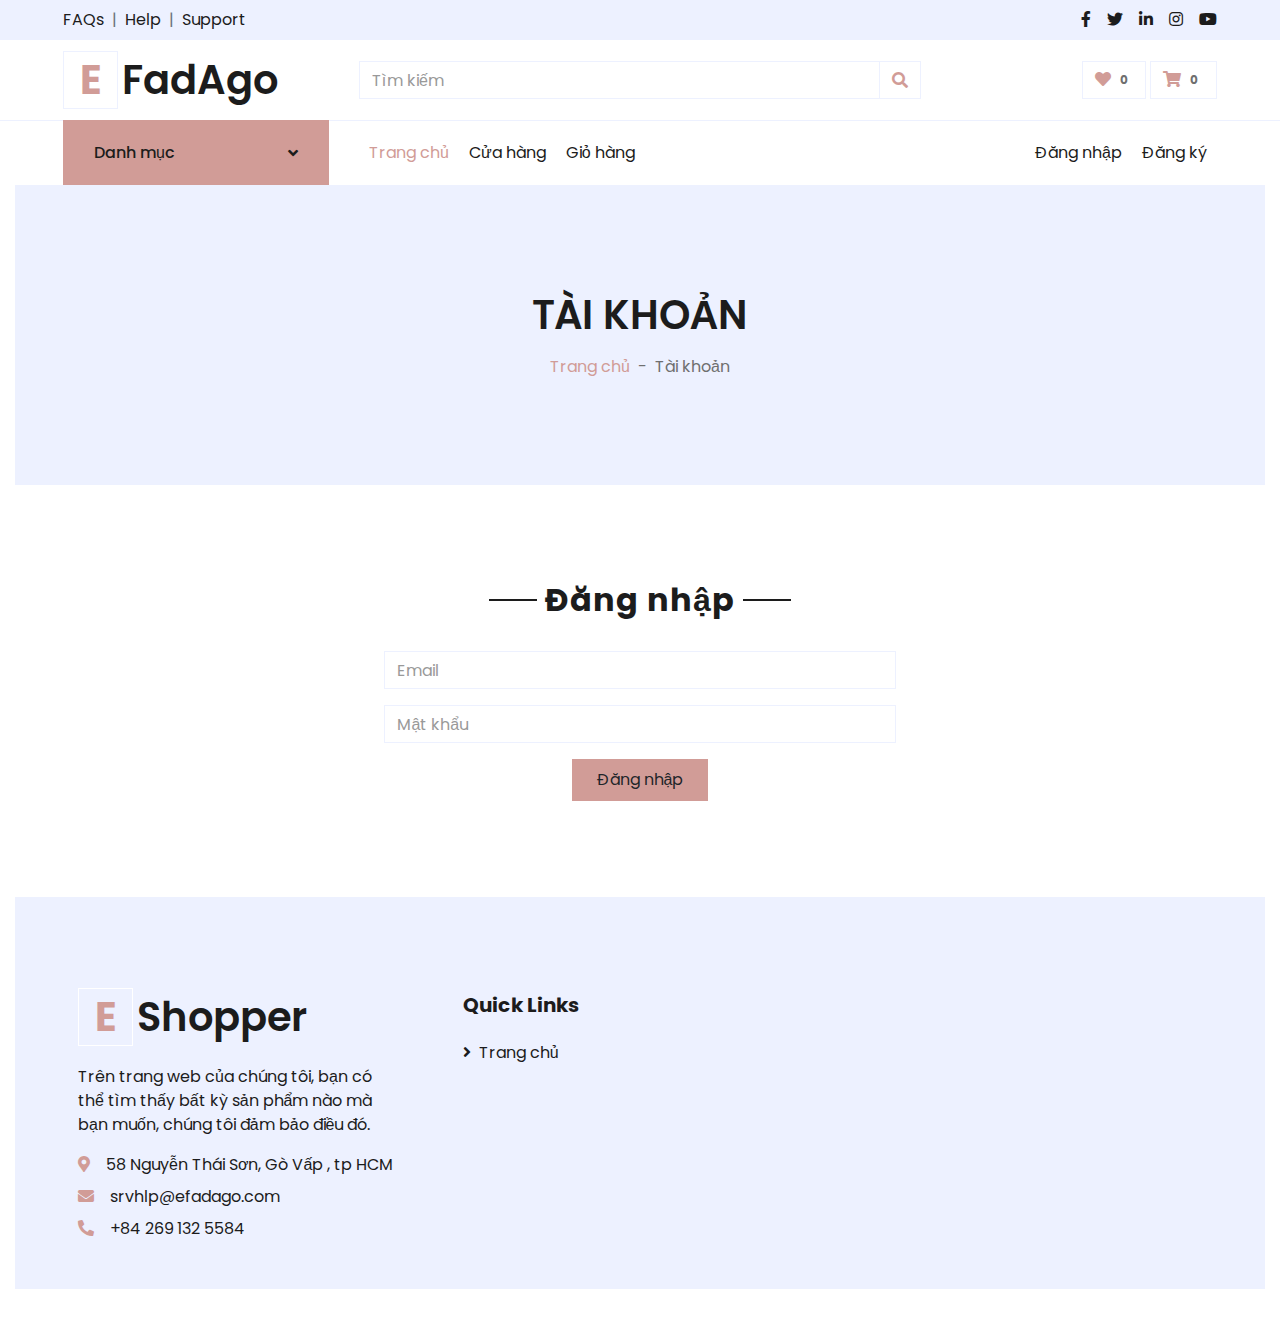
<file: DoNguyenKhang_20059731_BtLon/singin.html>
<!DOCTYPE html>
<html lang="en">

<head>
    <meta charset="utf-8">
    <title>E FadAgo</title>
    <meta content="width=device-width, initial-scale=1.0" name="viewport">


    <link rel="icon" type="image/x-icon" href="img/logo.png">

    <!-- Favicon -->
    <link href="img/favicon.ico" rel="icon">

    <!-- Google Web Fonts -->
    <link rel="preconnect" href="https://fonts.gstatic.com">
    <link href="https://fonts.googleapis.com/css2?family=Poppins:wght@100;200;300;400;500;600;700;800;900&display=swap"
        rel="stylesheet">

    <!-- Font Awesome -->
    <link href="https://cdnjs.cloudflare.com/ajax/libs/font-awesome/5.10.0/css/all.min.css" rel="stylesheet">

    <!-- Libraries Stylesheet -->
    <link href="lib/owlcarousel/assets/owl.carousel.min.css" rel="stylesheet">

    <!-- Customized Bootstrap Stylesheet -->
    <link href="css/style.css" rel="stylesheet">
</head>

<body>
    <!-- Topbar Start -->
    <div class="container-fluid">
        <div class="row bg-secondary py-2 px-xl-5">
            <div class="col-lg-6 d-none d-lg-block">
                <div class="d-inline-flex align-items-center">
                    <a class="text-dark" href="">FAQs</a>
                    <span class="text-muted px-2">|</span>
                    <a class="text-dark" href="">Help</a>
                    <span class="text-muted px-2">|</span>
                    <a class="text-dark" href="">Support</a>
                </div>
            </div>
            <div class="col-lg-6 text-center text-lg-right">
                <div class="d-inline-flex align-items-center">
                    <a class="text-dark px-2" href="">
                        <i class="fab fa-facebook-f"></i>
                    </a>
                    <a class="text-dark px-2" href="">
                        <i class="fab fa-twitter"></i>
                    </a>
                    <a class="text-dark px-2" href="">
                        <i class="fab fa-linkedin-in"></i>
                    </a>
                    <a class="text-dark px-2" href="">
                        <i class="fab fa-instagram"></i>
                    </a>
                    <a class="text-dark pl-2" href="">
                        <i class="fab fa-youtube"></i>
                    </a>
                </div>
            </div>
        </div>
        <div class="row align-items-center py-3 px-xl-5">
            <div class="col-lg-3 d-none d-lg-block">
                <a href="" class="text-decoration-none">
                    <h1 class="m-0 display-5 font-weight-semi-bold"><span
                            class="text-primary font-weight-bold border px-3 mr-1">E</span>FadAgo</h1>
                </a>
            </div>
            <div class="col-lg-6 col-6 text-left">
                <form action="">
                    <div class="input-group">
                        <input type="text" class="form-control" placeholder="Tìm kiếm">
                        <div class="input-group-append">
                            <span class="input-group-text bg-transparent text-primary">
                                <i class="fa fa-search"></i>
                            </span>
                        </div>
                    </div>
                </form>
            </div>
            <div class="col-lg-3 col-6 text-right">
                <a href="" class="btn border">
                    <i class="fas fa-heart text-primary"></i>
                    <span class="badge">0</span>
                </a>
                <a href="" class="btn border">
                    <i class="fas fa-shopping-cart text-primary"></i>
                    <span class="badge">0</span>
                </a>
            </div>
        </div>
    </div>
    <!-- Topbar End -->


    <!-- Navbar Start -->
    <div class="container-fluid mb-5">
        <div class="row border-top px-xl-5">
            <div class="col-lg-3 d-none d-lg-block">
                <a
                    class="btn shadow-none d-flex align-items-center justify-content-between bg-primary text-white w-100"
                    data-toggle="collapse"
                    href="#navbar-vertical"
                    style="height: 65px; margin-top: -1px; padding: 0 30px;"
                >
                    <h6 class="m-0">Danh mục</h6>
                    <i class="fa fa-angle-down text-dark"></i>
                </a>
                <nav class="collapse  navbar navbar-vertical navbar-light align-items-start p-0 border border-top-0 border-bottom-0" id="navbar-vertical">
                    <div class="navbar-nav w-100 overflow-hidden" style="height: 410px">
                        <a href="" class="nav-item nav-link">Áo trẻ em</a>
                        <a href="" class="nav-item nav-link">Quần trẻ em</a>
                        <a href="" class="nav-item nav-link">Đồ bộ và set đồ</a>
                        <a href="" class="nav-item nav-link">Giày dép trẻ em</a>
                    </div>
                </nav>
            </div>
            <div class="col-lg-9">
                <nav class="navbar navbar-expand-lg bg-light navbar-light py-3 py-lg-0 px-0">
                    <a href="" class="text-decoration-none d-block d-lg-none">
                        <h1 class="m-0 display-5 font-weight-semi-bold"><span
                                class="text-primary font-weight-bold border px-3 mr-1">E</span>FadAgo</h1>
                    </a>
                    <button type="button" class="navbar-toggler" data-toggle="collapse" data-target="#navbarCollapse">
                        <span class="navbar-toggler-icon"></span>
                    </button>
                    <div class="collapse navbar-collapse justify-content-between" id="navbarCollapse">
                        <div class="navbar-nav mr-auto py-0">
                            <a href="index.html" class="nav-item nav-link active">Trang chủ</a>
                            <a href="baby.html" class="nav-item nav-link">Cửa hàng</a>
                            <a href="cart.html" class="nav-item nav-link">Giỏ hàng</a>
                          
                        </div>
                        <div class="navbar-nav ml-auto py-0">
                            <a href="singin.html" class="nav-item nav-link">Đăng nhập</a>
                            <a href="register.html" class="nav-item nav-link">Đăng ký</a>
                        </div>
                    </div>
                </nav>

            </div>
        </div>
        <!-- Navbar End -->


        <!-- Page Header Start -->
        <div class="container-fluid bg-secondary mb-5">
            <div class="d-flex flex-column align-items-center justify-content-center" style="min-height: 300px">
                <h1 class="font-weight-semi-bold text-uppercase mb-3">Tài khoản</h1>
                <div class="d-inline-flex">
                    <p class="m-0"><a href="">Trang chủ</a></p>
                    <p class="m-0 px-2">-</p>
                    <p class="m-0">Tài khoản</p>
                </div>
            </div>
        </div>
        <!-- Page Header End -->


        <!-- Contact Start -->
        <div class="container-fluid pt-5">

            <div class="d-flex flex-column align-items-center " >
                <div class="col-lg-7 mb-5">
                    <div class="contact-form" >
                        <div id="success"></div>
                        <form  class="d-flex flex-column align-items-center  ">
                            <div class="text-center mb-4">
                                <h2 class="section-title px-5"><span class="px-2">Đăng nhập</span></h2>
                            </div>
                            <div class="control-group w-75">
                                <input type="email" class="form-control" id="email" placeholder="Email" 
                                    required="required" data-validation-required-message="Please enter your email" />
                                <p class="help-block text-danger"></p>
                            </div>

                            <div class="control-group w-75">
                                <input type="password" class="form-control" id="message" placeholder="Mật khẩu"
                                    required="required" data-validation-required-message="Please enter your password" />
                                <p class="help-block text-danger"></p>
                            </div>
                            <div >
                                <button class="btn btn-primary py-2 px-4" type="submit" id="sendMessageButton">Đăng
                                    nhập</button>
                            </div>
                        </form>
                    </div>
                </div>
              
            </div>
        </div>
        <!-- Contact End -->


        <!-- Footer Start -->
        <div class="container-fluid bg-secondary text-dark mt-5 pt-5">
            <div class="row px-xl-5 pt-5">
                <div class="col-lg-4 col-md-12 mb-5 pr-3 pr-xl-5">
                    <a href="" class="text-decoration-none">
                        <h1 class="mb-4 display-5 font-weight-semi-bold"><span
                                class="text-primary font-weight-bold border border-white px-3 mr-1">E</span>Shopper</h1>
                    </a>
                    <p>Trên trang web của chúng tôi, bạn có thể tìm thấy bất kỳ sản phẩm nào mà bạn muốn, chúng tôi đảm bảo điều đó.</p>
                    <p class="mb-2"><i class="fa fa-map-marker-alt text-primary mr-3"></i>58 Nguyễn Thái Sơn, Gò Vấp , tp HCM</p>
                    <p class="mb-2"><i class="fa fa-envelope text-primary mr-3"></i>srvhlp@efadago.com</p>
                    <p class="mb-0"><i class="fa fa-phone-alt text-primary mr-3"></i>+84 269 132 5584</p>
                </div>
                <div class="col-lg-8 col-md-12">
                    <div class="row">
                        <div class="col-md-4 mb-5">
                            <h5 class="font-weight-bold text-dark mb-4">Quick Links</h5>
                            <div class="d-flex flex-column justify-content-start">
                                <a class="text-dark mb-2" href="index.html"><i
                                        class="fa fa-angle-right mr-2"></i>Trang chủ</a>
                                
                            </div>
                        </div>
                      
                    </div>
                </div>
            </div>

        </div>
        <!-- Footer End -->


        <!-- Back to Top -->
        <a href="#" class="btn btn-primary back-to-top"><i class="fa fa-angle-double-up"></i></a>


        <!-- JavaScript Libraries -->
        <script src="https://code.jquery.com/jquery-3.4.1.min.js"></script>
        <script src="https://stackpath.bootstrapcdn.com/bootstrap/4.4.1/js/bootstrap.bundle.min.js"></script>
        <script src="lib/easing/easing.min.js"></script>
        <script src="lib/owlcarousel/owl.carousel.min.js"></script>

        <!-- Contact Javascript File -->
        <script src="mail/jqBootstrapValidation.min.js"></script>
        <script src="mail/contact.js"></script>

        <!-- Template Javascript -->
        <script src="js/main.js"></script>
</body>

</html>
</file>
<file: DoNguyenKhang_20059731_BtLon/css/replacestyle.css>
:root {
    --blue: #007bff;
    --indigo: #6610f2;
    --purple: #6f42c1;
    --pink: #e83e8c;
    --red: #dc3545;
    --orange: #fd7e14;
    --yellow: #ffc107;
    --green: #28a745;
    --teal: #20c997;
    --cyan: #17a2b8;
    --white: #fff;
    --gray: #6c757d;
    --gray-dark: #343a40;
    --primary: #D19C97;
    --secondary: #EDF1FF;
    --success: #28a745;
    --info: #17a2b8;
    --warning: #ffc107;
    --danger: #dc3545;
    --light: #FFFFFF;
    --dark: #1C1C1C;
    --breakpoint-xs: 0;
    --breakpoint-sm: 576px;
    --breakpoint-md: 768px;
    --breakpoint-lg: 992px;
    --breakpoint-xl: 1200px;
    --font-family-sans-serif: "Poppins", sans-serif;
    --font-family-monospace: SFMono-Regular, Menlo, Monaco, Consolas, "Liberation Mono", "Courier New", monospace;
  }
  

.title-featured{
    font-weight: bold;
    padding-left: 20px;
}
</file>
<file: DoNguyenKhang_20059731_BtLon/css/style.css>
/******* Bootstrap Theming ********/
/*!
 * Bootstrap v4.5.3 (https://getbootstrap.com/)
 * Copyright 2011-2020 The Bootstrap Authors
 * Copyright 2011-2020 Twitter, Inc.
 * Licensed under MIT (https://github.com/twbs/bootstrap/blob/main/LICENSE)
 */
:root {
  --blue: #007bff;
  --indigo: #6610f2;
  --purple: #6f42c1;
  --pink: #e83e8c;
  --red: #dc3545;
  --orange: #fd7e14;
  --yellow: #ffc107;
  --green: #28a745;
  --teal: #20c997;
  --cyan: #17a2b8;
  --white: #fff;
  --gray: #6c757d;
  --gray-dark: #343a40;
  --primary: #D19C97;
  --secondary: #EDF1FF;
  --success: #28a745;
  --info: #17a2b8;
  --warning: #ffc107;
  --danger: #dc3545;
  --light: #FFFFFF;
  --dark: #1C1C1C;
  --breakpoint-xs: 0;
  --breakpoint-sm: 576px;
  --breakpoint-md: 768px;
  --breakpoint-lg: 992px;
  --breakpoint-xl: 1200px;
  --font-family-sans-serif: "Poppins", sans-serif;
  --font-family-monospace: SFMono-Regular, Menlo, Monaco, Consolas, "Liberation Mono", "Courier New", monospace;
}

*,
*::before,
*::after {
  box-sizing: border-box;
}

html {
  font-family: sans-serif;
  line-height: 1.15;
  -webkit-text-size-adjust: 100%;
  -webkit-tap-highlight-color: rgba(0, 0, 0, 0);
}

article, aside, figcaption, figure, footer, header, hgroup, main, nav, section {
  display: block;
}

body {
  margin: 0;
  font-family: "Poppins", sans-serif;
  font-size: 1rem;
  font-weight: 400;
  line-height: 1.5;
  color: #6F6F6F;
  text-align: left;
  background-color: #fff;
}

[tabindex="-1"]:focus:not(:focus-visible) {
  outline: 0 !important;
}

hr {
  box-sizing: content-box;
  height: 0;
  overflow: visible;
}

h1, h2, h3, h4, h5, h6 {
  margin-top: 0;
  margin-bottom: 0.5rem;
}

p {
  margin-top: 0;
  margin-bottom: 1rem;
}

abbr[title],
abbr[data-original-title] {
  text-decoration: underline;
  text-decoration: underline dotted;
  cursor: help;
  border-bottom: 0;
  text-decoration-skip-ink: none;
}

address {
  margin-bottom: 1rem;
  font-style: normal;
  line-height: inherit;
}

ol,
ul,
dl {
  margin-top: 0;
  margin-bottom: 1rem;
}

ol ol,
ul ul,
ol ul,
ul ol {
  margin-bottom: 0;
}

dt {
  font-weight: 700;
}

dd {
  margin-bottom: .5rem;
  margin-left: 0;
}

blockquote {
  margin: 0 0 1rem;
}

b,
strong {
  font-weight: bolder;
}

small {
  font-size: 80%;
}

sub,
sup {
  position: relative;
  font-size: 75%;
  line-height: 0;
  vertical-align: baseline;
}

sub {
  bottom: -.25em;
}

sup {
  top: -.5em;
}

a {
  color: #D19C97;
  text-decoration: none;
  background-color: transparent;
}

a:hover {
  color: #ba6a62;
  text-decoration: underline;
}

a:not([href]):not([class]) {
  color: inherit;
  text-decoration: none;
}

a:not([href]):not([class]):hover {
  color: inherit;
  text-decoration: none;
}

pre,
code,
kbd,
samp {
  font-family: SFMono-Regular, Menlo, Monaco, Consolas, "Liberation Mono", "Courier New", monospace;
  font-size: 1em;
}

pre {
  margin-top: 0;
  margin-bottom: 1rem;
  overflow: auto;
  -ms-overflow-style: scrollbar;
}

figure {
  margin: 0 0 1rem;
}

img {
  vertical-align: middle;
  border-style: none;
}

svg {
  overflow: hidden;
  vertical-align: middle;
}

table {
  border-collapse: collapse;
}

caption {
  padding-top: 0.75rem;
  padding-bottom: 0.75rem;
  color: #6c757d;
  text-align: left;
  caption-side: bottom;
}

th {
  text-align: inherit;
  text-align: -webkit-match-parent;
}

label {
  display: inline-block;
  margin-bottom: 0.5rem;
}

button {
  border-radius: 0;
}

button:focus {
  outline: 1px dotted;
  outline: 5px auto -webkit-focus-ring-color;
}

input,
button,
select,
optgroup,
textarea {
  margin: 0;
  font-family: inherit;
  font-size: inherit;
  line-height: inherit;
}

button,
input {
  overflow: visible;
}

button,
select {
  text-transform: none;
}

[role="button"] {
  cursor: pointer;
}

select {
  word-wrap: normal;
}

button,
[type="button"],
[type="reset"],
[type="submit"] {
  -webkit-appearance: button;
}

button:not(:disabled),
[type="button"]:not(:disabled),
[type="reset"]:not(:disabled),
[type="submit"]:not(:disabled) {
  cursor: pointer;
}

button::-moz-focus-inner,
[type="button"]::-moz-focus-inner,
[type="reset"]::-moz-focus-inner,
[type="submit"]::-moz-focus-inner {
  padding: 0;
  border-style: none;
}

input[type="radio"],
input[type="checkbox"] {
  box-sizing: border-box;
  padding: 0;
}

textarea {
  overflow: auto;
  resize: vertical;
}

fieldset {
  min-width: 0;
  padding: 0;
  margin: 0;
  border: 0;
}

legend {
  display: block;
  width: 100%;
  max-width: 100%;
  padding: 0;
  margin-bottom: .5rem;
  font-size: 1.5rem;
  line-height: inherit;
  color: inherit;
  white-space: normal;
}

@media (max-width: 1200px) {
  legend {
    font-size: calc(1.275rem + 0.3vw) ;
  }
}

progress {
  vertical-align: baseline;
}

[type="number"]::-webkit-inner-spin-button,
[type="number"]::-webkit-outer-spin-button {
  height: auto;
}

[type="search"] {
  outline-offset: -2px;
  -webkit-appearance: none;
}

[type="search"]::-webkit-search-decoration {
  -webkit-appearance: none;
}

::-webkit-file-upload-button {
  font: inherit;
  -webkit-appearance: button;
}

output {
  display: inline-block;
}

summary {
  display: list-item;
  cursor: pointer;
}

template {
  display: none;
}

[hidden] {
  display: none !important;
}

h1, h2, h3, h4, h5, h6,
.h1, .h2, .h3, .h4, .h5, .h6 {
  margin-bottom: 0.5rem;
  font-weight: 500;
  line-height: 1.2;
  color: #1C1C1C;
}

h1, .h1 {
  font-size: 2.5rem;
}

@media (max-width: 1200px) {
  h1, .h1 {
    font-size: calc(1.375rem + 1.5vw) ;
  }
}

h2, .h2 {
  font-size: 2rem;
}

@media (max-width: 1200px) {
  h2, .h2 {
    font-size: calc(1.325rem + 0.9vw) ;
  }
}

h3, .h3 {
  font-size: 1.75rem;
}

@media (max-width: 1200px) {
  h3, .h3 {
    font-size: calc(1.3rem + 0.6vw) ;
  }
}

h4, .h4 {
  font-size: 1.5rem;
}

@media (max-width: 1200px) {
  h4, .h4 {
    font-size: calc(1.275rem + 0.3vw) ;
  }
}

h5, .h5 {
  font-size: 1.25rem;
}

h6, .h6 {
  font-size: 1rem;
}

.lead {
  font-size: 1.25rem;
  font-weight: 300;
}

.display-1 {
  font-size: 6rem;
  font-weight: 300;
  line-height: 1.2;
}

@media (max-width: 1200px) {
  .display-1 {
    font-size: calc(1.725rem + 5.7vw) ;
  }
}

.display-2 {
  font-size: 5.5rem;
  font-weight: 300;
  line-height: 1.2;
}

@media (max-width: 1200px) {
  .display-2 {
    font-size: calc(1.675rem + 5.1vw) ;
  }
}

.display-3 {
  font-size: 4.5rem;
  font-weight: 300;
  line-height: 1.2;
}

@media (max-width: 1200px) {
  .display-3 {
    font-size: calc(1.575rem + 3.9vw) ;
  }
}

.display-4 {
  font-size: 3.5rem;
  font-weight: 300;
  line-height: 1.2;
}

@media (max-width: 1200px) {
  .display-4 {
    font-size: calc(1.475rem + 2.7vw) ;
  }
}

hr {
  margin-top: 1rem;
  margin-bottom: 1rem;
  border: 0;
  border-top: 1px solid rgba(0, 0, 0, 0.1);
}

small,
.small {
  font-size: 80%;
  font-weight: 400;
}

mark,
.mark {
  padding: 0.2em;
  background-color: #fcf8e3;
}

.list-unstyled {
  padding-left: 0;
  list-style: none;
}

.list-inline {
  padding-left: 0;
  list-style: none;
}

.list-inline-item {
  display: inline-block;
}

.list-inline-item:not(:last-child) {
  margin-right: 0.5rem;
}

.initialism {
  font-size: 90%;
  text-transform: uppercase;
}

.blockquote {
  margin-bottom: 1rem;
  font-size: 1.25rem;
}

.blockquote-footer {
  display: block;
  font-size: 80%;
  color: #6c757d;
}

.blockquote-footer::before {
  content: "\2014\00A0";
}

.img-fluid {
  max-width: 100%;
  height: auto;
}

.img-thumbnail {
  padding: 0.25rem;
  background-color: #fff;
  border: 1px solid #dee2e6;
  max-width: 100%;
  height: auto;
}

.figure {
  display: inline-block;
}

.figure-img {
  margin-bottom: 0.5rem;
  line-height: 1;
}

.figure-caption {
  font-size: 90%;
  color: #6c757d;
}

code {
  font-size: 87.5%;
  color: #e83e8c;
  word-wrap: break-word;
}

a > code {
  color: inherit;
}

kbd {
  padding: 0.2rem 0.4rem;
  font-size: 87.5%;
  color: #fff;
  background-color: #212529;
}

kbd kbd {
  padding: 0;
  font-size: 100%;
  font-weight: 700;
}

pre {
  display: block;
  font-size: 87.5%;
  color: #212529;
}

pre code {
  font-size: inherit;
  color: inherit;
  word-break: normal;
}

.pre-scrollable {
  max-height: 340px;
  overflow-y: scroll;
}

.container,
.container-fluid,
.container-sm,
.container-md,
.container-lg,
.container-xl {
  width: 100%;
  padding-right: 15px;
  padding-left: 15px;
  margin-right: auto;
  margin-left: auto;
}

@media (min-width: 576px) {
  .container, .container-sm {
    max-width: 540px;
  }
}

@media (min-width: 768px) {
  .container, .container-sm, .container-md {
    max-width: 720px;
  }
}

@media (min-width: 992px) {
  .container, .container-sm, .container-md, .container-lg {
    max-width: 960px;
  }
}

@media (min-width: 1200px) {
  .container, .container-sm, .container-md, .container-lg, .container-xl {
    max-width: 1140px;
  }
}

.row {
  display: flex;
  flex-wrap: wrap;
  margin-right: -15px;
  margin-left: -15px;
}

.no-gutters {
  margin-right: 0;
  margin-left: 0;
}

.no-gutters > .col,
.no-gutters > [class*="col-"] {
  padding-right: 0;
  padding-left: 0;
}

.col-1, .col-2, .col-3, .col-4, .col-5, .col-6, .col-7, .col-8, .col-9, .col-10, .col-11, .col-12, .col,
.col-auto, .col-sm-1, .col-sm-2, .col-sm-3, .col-sm-4, .col-sm-5, .col-sm-6, .col-sm-7, .col-sm-8, .col-sm-9, .col-sm-10, .col-sm-11, .col-sm-12, .col-sm,
.col-sm-auto, .col-md-1, .col-md-2, .col-md-3, .col-md-4, .col-md-5, .col-md-6, .col-md-7, .col-md-8, .col-md-9, .col-md-10, .col-md-11, .col-md-12, .col-md,
.col-md-auto, .col-lg-1, .col-lg-2, .col-lg-3, .col-lg-4, .col-lg-5, .col-lg-6, .col-lg-7, .col-lg-8, .col-lg-9, .col-lg-10, .col-lg-11, .col-lg-12, .col-lg,
.col-lg-auto, .col-xl-1, .col-xl-2, .col-xl-3, .col-xl-4, .col-xl-5, .col-xl-6, .col-xl-7, .col-xl-8, .col-xl-9, .col-xl-10, .col-xl-11, .col-xl-12, .col-xl,
.col-xl-auto {
  position: relative;
  width: 100%;
  padding-right: 15px;
  padding-left: 15px;
}

.col {
  flex-basis: 0;
  flex-grow: 1;
  max-width: 100%;
}

.row-cols-1 > * {
  flex: 0 0 100%;
  max-width: 100%;
}

.row-cols-2 > * {
  flex: 0 0 50%;
  max-width: 50%;
}

.row-cols-3 > * {
  flex: 0 0 33.33333%;
  max-width: 33.33333%;
}

.row-cols-4 > * {
  flex: 0 0 25%;
  max-width: 25%;
}

.row-cols-5 > * {
  flex: 0 0 20%;
  max-width: 20%;
}

.row-cols-6 > * {
  flex: 0 0 16.66667%;
  max-width: 16.66667%;
}

.col-auto {
  flex: 0 0 auto;
  width: auto;
  max-width: 100%;
}

.col-1 {
  flex: 0 0 8.33333%;
  max-width: 8.33333%;
}

.col-2 {
  flex: 0 0 16.66667%;
  max-width: 16.66667%;
}

.col-3 {
  flex: 0 0 25%;
  max-width: 25%;
}

.col-4 {
  flex: 0 0 33.33333%;
  max-width: 33.33333%;
}

.col-5 {
  flex: 0 0 41.66667%;
  max-width: 41.66667%;
}

.col-6 {
  flex: 0 0 50%;
  max-width: 50%;
}

.col-7 {
  flex: 0 0 58.33333%;
  max-width: 58.33333%;
}

.col-8 {
  flex: 0 0 66.66667%;
  max-width: 66.66667%;
}

.col-9 {
  flex: 0 0 75%;
  max-width: 75%;
}

.col-10 {
  flex: 0 0 83.33333%;
  max-width: 83.33333%;
}

.col-11 {
  flex: 0 0 91.66667%;
  max-width: 91.66667%;
}

.col-12 {
  flex: 0 0 100%;
  max-width: 100%;
}

.order-first {
  order: -1;
}

.order-last {
  order: 13;
}

.order-0 {
  order: 0;
}

.order-1 {
  order: 1;
}

.order-2 {
  order: 2;
}

.order-3 {
  order: 3;
}

.order-4 {
  order: 4;
}

.order-5 {
  order: 5;
}

.order-6 {
  order: 6;
}

.order-7 {
  order: 7;
}

.order-8 {
  order: 8;
}

.order-9 {
  order: 9;
}

.order-10 {
  order: 10;
}

.order-11 {
  order: 11;
}

.order-12 {
  order: 12;
}

.offset-1 {
  margin-left: 8.33333%;
}

.offset-2 {
  margin-left: 16.66667%;
}

.offset-3 {
  margin-left: 25%;
}

.offset-4 {
  margin-left: 33.33333%;
}

.offset-5 {
  margin-left: 41.66667%;
}

.offset-6 {
  margin-left: 50%;
}

.offset-7 {
  margin-left: 58.33333%;
}

.offset-8 {
  margin-left: 66.66667%;
}

.offset-9 {
  margin-left: 75%;
}

.offset-10 {
  margin-left: 83.33333%;
}

.offset-11 {
  margin-left: 91.66667%;
}

@media (min-width: 576px) {
  .col-sm {
    flex-basis: 0;
    flex-grow: 1;
    max-width: 100%;
  }
  .row-cols-sm-1 > * {
    flex: 0 0 100%;
    max-width: 100%;
  }
  .row-cols-sm-2 > * {
    flex: 0 0 50%;
    max-width: 50%;
  }
  .row-cols-sm-3 > * {
    flex: 0 0 33.33333%;
    max-width: 33.33333%;
  }
  .row-cols-sm-4 > * {
    flex: 0 0 25%;
    max-width: 25%;
  }
  .row-cols-sm-5 > * {
    flex: 0 0 20%;
    max-width: 20%;
  }
  .row-cols-sm-6 > * {
    flex: 0 0 16.66667%;
    max-width: 16.66667%;
  }
  .col-sm-auto {
    flex: 0 0 auto;
    width: auto;
    max-width: 100%;
  }
  .col-sm-1 {
    flex: 0 0 8.33333%;
    max-width: 8.33333%;
  }
  .col-sm-2 {
    flex: 0 0 16.66667%;
    max-width: 16.66667%;
  }
  .col-sm-3 {
    flex: 0 0 25%;
    max-width: 25%;
  }
  .col-sm-4 {
    flex: 0 0 33.33333%;
    max-width: 33.33333%;
  }
  .col-sm-5 {
    flex: 0 0 41.66667%;
    max-width: 41.66667%;
  }
  .col-sm-6 {
    flex: 0 0 50%;
    max-width: 50%;
  }
  .col-sm-7 {
    flex: 0 0 58.33333%;
    max-width: 58.33333%;
  }
  .col-sm-8 {
    flex: 0 0 66.66667%;
    max-width: 66.66667%;
  }
  .col-sm-9 {
    flex: 0 0 75%;
    max-width: 75%;
  }
  .col-sm-10 {
    flex: 0 0 83.33333%;
    max-width: 83.33333%;
  }
  .col-sm-11 {
    flex: 0 0 91.66667%;
    max-width: 91.66667%;
  }
  .col-sm-12 {
    flex: 0 0 100%;
    max-width: 100%;
  }
  .order-sm-first {
    order: -1;
  }
  .order-sm-last {
    order: 13;
  }
  .order-sm-0 {
    order: 0;
  }
  .order-sm-1 {
    order: 1;
  }
  .order-sm-2 {
    order: 2;
  }
  .order-sm-3 {
    order: 3;
  }
  .order-sm-4 {
    order: 4;
  }
  .order-sm-5 {
    order: 5;
  }
  .order-sm-6 {
    order: 6;
  }
  .order-sm-7 {
    order: 7;
  }
  .order-sm-8 {
    order: 8;
  }
  .order-sm-9 {
    order: 9;
  }
  .order-sm-10 {
    order: 10;
  }
  .order-sm-11 {
    order: 11;
  }
  .order-sm-12 {
    order: 12;
  }
  .offset-sm-0 {
    margin-left: 0;
  }
  .offset-sm-1 {
    margin-left: 8.33333%;
  }
  .offset-sm-2 {
    margin-left: 16.66667%;
  }
  .offset-sm-3 {
    margin-left: 25%;
  }
  .offset-sm-4 {
    margin-left: 33.33333%;
  }
  .offset-sm-5 {
    margin-left: 41.66667%;
  }
  .offset-sm-6 {
    margin-left: 50%;
  }
  .offset-sm-7 {
    margin-left: 58.33333%;
  }
  .offset-sm-8 {
    margin-left: 66.66667%;
  }
  .offset-sm-9 {
    margin-left: 75%;
  }
  .offset-sm-10 {
    margin-left: 83.33333%;
  }
  .offset-sm-11 {
    margin-left: 91.66667%;
  }
}

@media (min-width: 768px) {
  .col-md {
    flex-basis: 0;
    flex-grow: 1;
    max-width: 100%;
  }
  .row-cols-md-1 > * {
    flex: 0 0 100%;
    max-width: 100%;
  }
  .row-cols-md-2 > * {
    flex: 0 0 50%;
    max-width: 50%;
  }
  .row-cols-md-3 > * {
    flex: 0 0 33.33333%;
    max-width: 33.33333%;
  }
  .row-cols-md-4 > * {
    flex: 0 0 25%;
    max-width: 25%;
  }
  .row-cols-md-5 > * {
    flex: 0 0 20%;
    max-width: 20%;
  }
  .row-cols-md-6 > * {
    flex: 0 0 16.66667%;
    max-width: 16.66667%;
  }
  .col-md-auto {
    flex: 0 0 auto;
    width: auto;
    max-width: 100%;
  }
  .col-md-1 {
    flex: 0 0 8.33333%;
    max-width: 8.33333%;
  }
  .col-md-2 {
    flex: 0 0 16.66667%;
    max-width: 16.66667%;
  }
  .col-md-3 {
    flex: 0 0 25%;
    max-width: 25%;
  }
  .col-md-4 {
    flex: 0 0 33.33333%;
    max-width: 33.33333%;
  }
  .col-md-5 {
    flex: 0 0 41.66667%;
    max-width: 41.66667%;
  }
  .col-md-6 {
    flex: 0 0 50%;
    max-width: 50%;
  }
  .col-md-7 {
    flex: 0 0 58.33333%;
    max-width: 58.33333%;
  }
  .col-md-8 {
    flex: 0 0 66.66667%;
    max-width: 66.66667%;
  }
  .col-md-9 {
    flex: 0 0 75%;
    max-width: 75%;
  }
  .col-md-10 {
    flex: 0 0 83.33333%;
    max-width: 83.33333%;
  }
  .col-md-11 {
    flex: 0 0 91.66667%;
    max-width: 91.66667%;
  }
  .col-md-12 {
    flex: 0 0 100%;
    max-width: 100%;
  }
  .order-md-first {
    order: -1;
  }
  .order-md-last {
    order: 13;
  }
  .order-md-0 {
    order: 0;
  }
  .order-md-1 {
    order: 1;
  }
  .order-md-2 {
    order: 2;
  }
  .order-md-3 {
    order: 3;
  }
  .order-md-4 {
    order: 4;
  }
  .order-md-5 {
    order: 5;
  }
  .order-md-6 {
    order: 6;
  }
  .order-md-7 {
    order: 7;
  }
  .order-md-8 {
    order: 8;
  }
  .order-md-9 {
    order: 9;
  }
  .order-md-10 {
    order: 10;
  }
  .order-md-11 {
    order: 11;
  }
  .order-md-12 {
    order: 12;
  }
  .offset-md-0 {
    margin-left: 0;
  }
  .offset-md-1 {
    margin-left: 8.33333%;
  }
  .offset-md-2 {
    margin-left: 16.66667%;
  }
  .offset-md-3 {
    margin-left: 25%;
  }
  .offset-md-4 {
    margin-left: 33.33333%;
  }
  .offset-md-5 {
    margin-left: 41.66667%;
  }
  .offset-md-6 {
    margin-left: 50%;
  }
  .offset-md-7 {
    margin-left: 58.33333%;
  }
  .offset-md-8 {
    margin-left: 66.66667%;
  }
  .offset-md-9 {
    margin-left: 75%;
  }
  .offset-md-10 {
    margin-left: 83.33333%;
  }
  .offset-md-11 {
    margin-left: 91.66667%;
  }
}

@media (min-width: 992px) {
  .col-lg {
    flex-basis: 0;
    flex-grow: 1;
    max-width: 100%;
  }
  .row-cols-lg-1 > * {
    flex: 0 0 100%;
    max-width: 100%;
  }
  .row-cols-lg-2 > * {
    flex: 0 0 50%;
    max-width: 50%;
  }
  .row-cols-lg-3 > * {
    flex: 0 0 33.33333%;
    max-width: 33.33333%;
  }
  .row-cols-lg-4 > * {
    flex: 0 0 25%;
    max-width: 25%;
  }
  .row-cols-lg-5 > * {
    flex: 0 0 20%;
    max-width: 20%;
  }
  .row-cols-lg-6 > * {
    flex: 0 0 16.66667%;
    max-width: 16.66667%;
  }
  .col-lg-auto {
    flex: 0 0 auto;
    width: auto;
    max-width: 100%;
  }
  .col-lg-1 {
    flex: 0 0 8.33333%;
    max-width: 8.33333%;
  }
  .col-lg-2 {
    flex: 0 0 16.66667%;
    max-width: 16.66667%;
  }
  .col-lg-3 {
    flex: 0 0 25%;
    max-width: 25%;
  }
  .col-lg-4 {
    flex: 0 0 33.33333%;
    max-width: 33.33333%;
  }
  .col-lg-5 {
    flex: 0 0 41.66667%;
    max-width: 41.66667%;
  }
  .col-lg-6 {
    flex: 0 0 50%;
    max-width: 50%;
  }
  .col-lg-7 {
    flex: 0 0 58.33333%;
    max-width: 58.33333%;
  }
  .col-lg-8 {
    flex: 0 0 66.66667%;
    max-width: 66.66667%;
  }
  .col-lg-9 {
    flex: 0 0 75%;
    max-width: 75%;
  }
  .col-lg-10 {
    flex: 0 0 83.33333%;
    max-width: 83.33333%;
  }
  .col-lg-11 {
    flex: 0 0 91.66667%;
    max-width: 91.66667%;
  }
  .col-lg-12 {
    flex: 0 0 100%;
    max-width: 100%;
  }
  .order-lg-first {
    order: -1;
  }
  .order-lg-last {
    order: 13;
  }
  .order-lg-0 {
    order: 0;
  }
  .order-lg-1 {
    order: 1;
  }
  .order-lg-2 {
    order: 2;
  }
  .order-lg-3 {
    order: 3;
  }
  .order-lg-4 {
    order: 4;
  }
  .order-lg-5 {
    order: 5;
  }
  .order-lg-6 {
    order: 6;
  }
  .order-lg-7 {
    order: 7;
  }
  .order-lg-8 {
    order: 8;
  }
  .order-lg-9 {
    order: 9;
  }
  .order-lg-10 {
    order: 10;
  }
  .order-lg-11 {
    order: 11;
  }
  .order-lg-12 {
    order: 12;
  }
  .offset-lg-0 {
    margin-left: 0;
  }
  .offset-lg-1 {
    margin-left: 8.33333%;
  }
  .offset-lg-2 {
    margin-left: 16.66667%;
  }
  .offset-lg-3 {
    margin-left: 25%;
  }
  .offset-lg-4 {
    margin-left: 33.33333%;
  }
  .offset-lg-5 {
    margin-left: 41.66667%;
  }
  .offset-lg-6 {
    margin-left: 50%;
  }
  .offset-lg-7 {
    margin-left: 58.33333%;
  }
  .offset-lg-8 {
    margin-left: 66.66667%;
  }
  .offset-lg-9 {
    margin-left: 75%;
  }
  .offset-lg-10 {
    margin-left: 83.33333%;
  }
  .offset-lg-11 {
    margin-left: 91.66667%;
  }
}

@media (min-width: 1200px) {
  .col-xl {
    flex-basis: 0;
    flex-grow: 1;
    max-width: 100%;
  }
  .row-cols-xl-1 > * {
    flex: 0 0 100%;
    max-width: 100%;
  }
  .row-cols-xl-2 > * {
    flex: 0 0 50%;
    max-width: 50%;
  }
  .row-cols-xl-3 > * {
    flex: 0 0 33.33333%;
    max-width: 33.33333%;
  }
  .row-cols-xl-4 > * {
    flex: 0 0 25%;
    max-width: 25%;
  }
  .row-cols-xl-5 > * {
    flex: 0 0 20%;
    max-width: 20%;
  }
  .row-cols-xl-6 > * {
    flex: 0 0 16.66667%;
    max-width: 16.66667%;
  }
  .col-xl-auto {
    flex: 0 0 auto;
    width: auto;
    max-width: 100%;
  }
  .col-xl-1 {
    flex: 0 0 8.33333%;
    max-width: 8.33333%;
  }
  .col-xl-2 {
    flex: 0 0 16.66667%;
    max-width: 16.66667%;
  }
  .col-xl-3 {
    flex: 0 0 25%;
    max-width: 25%;
  }
  .col-xl-4 {
    flex: 0 0 33.33333%;
    max-width: 33.33333%;
  }
  .col-xl-5 {
    flex: 0 0 41.66667%;
    max-width: 41.66667%;
  }
  .col-xl-6 {
    flex: 0 0 50%;
    max-width: 50%;
  }
  .col-xl-7 {
    flex: 0 0 58.33333%;
    max-width: 58.33333%;
  }
  .col-xl-8 {
    flex: 0 0 66.66667%;
    max-width: 66.66667%;
  }
  .col-xl-9 {
    flex: 0 0 75%;
    max-width: 75%;
  }
  .col-xl-10 {
    flex: 0 0 83.33333%;
    max-width: 83.33333%;
  }
  .col-xl-11 {
    flex: 0 0 91.66667%;
    max-width: 91.66667%;
  }
  .col-xl-12 {
    flex: 0 0 100%;
    max-width: 100%;
  }
  .order-xl-first {
    order: -1;
  }
  .order-xl-last {
    order: 13;
  }
  .order-xl-0 {
    order: 0;
  }
  .order-xl-1 {
    order: 1;
  }
  .order-xl-2 {
    order: 2;
  }
  .order-xl-3 {
    order: 3;
  }
  .order-xl-4 {
    order: 4;
  }
  .order-xl-5 {
    order: 5;
  }
  .order-xl-6 {
    order: 6;
  }
  .order-xl-7 {
    order: 7;
  }
  .order-xl-8 {
    order: 8;
  }
  .order-xl-9 {
    order: 9;
  }
  .order-xl-10 {
    order: 10;
  }
  .order-xl-11 {
    order: 11;
  }
  .order-xl-12 {
    order: 12;
  }
  .offset-xl-0 {
    margin-left: 0;
  }
  .offset-xl-1 {
    margin-left: 8.33333%;
  }
  .offset-xl-2 {
    margin-left: 16.66667%;
  }
  .offset-xl-3 {
    margin-left: 25%;
  }
  .offset-xl-4 {
    margin-left: 33.33333%;
  }
  .offset-xl-5 {
    margin-left: 41.66667%;
  }
  .offset-xl-6 {
    margin-left: 50%;
  }
  .offset-xl-7 {
    margin-left: 58.33333%;
  }
  .offset-xl-8 {
    margin-left: 66.66667%;
  }
  .offset-xl-9 {
    margin-left: 75%;
  }
  .offset-xl-10 {
    margin-left: 83.33333%;
  }
  .offset-xl-11 {
    margin-left: 91.66667%;
  }
}

.table {
  width: 100%;
  margin-bottom: 1rem;
  color: #6F6F6F;
}

.table th,
.table td {
  padding: 0.75rem;
  vertical-align: top;
  border-top: 1px solid #EDF1FF;
}

.table thead th {
  vertical-align: bottom;
  border-bottom: 2px solid #EDF1FF;
}

.table tbody + tbody {
  border-top: 2px solid #EDF1FF;
}

.table-sm th,
.table-sm td {
  padding: 0.3rem;
}

.table-bordered {
  border: 1px solid #EDF1FF;
}

.table-bordered th,
.table-bordered td {
  border: 1px solid #EDF1FF;
}

.table-bordered thead th,
.table-bordered thead td {
  border-bottom-width: 2px;
}

.table-borderless th,
.table-borderless td,
.table-borderless thead th,
.table-borderless tbody + tbody {
  border: 0;
}

.table-striped tbody tr:nth-of-type(odd) {
  background-color: rgba(0, 0, 0, 0.05);
}

.table-hover tbody tr:hover {
  color: #6F6F6F;
  background-color: rgba(0, 0, 0, 0.075);
}

.table-primary,
.table-primary > th,
.table-primary > td {
  background-color: #f2e3e2;
}

.table-primary th,
.table-primary td,
.table-primary thead th,
.table-primary tbody + tbody {
  border-color: #e7ccc9;
}

.table-hover .table-primary:hover {
  background-color: #ead2d0;
}

.table-hover .table-primary:hover > td,
.table-hover .table-primary:hover > th {
  background-color: #ead2d0;
}

.table-secondary,
.table-secondary > th,
.table-secondary > td {
  background-color: #fafbff;
}

.table-secondary th,
.table-secondary td,
.table-secondary thead th,
.table-secondary tbody + tbody {
  border-color: #f6f8ff;
}

.table-hover .table-secondary:hover {
  background-color: #e1e7ff;
}

.table-hover .table-secondary:hover > td,
.table-hover .table-secondary:hover > th {
  background-color: #e1e7ff;
}

.table-success,
.table-success > th,
.table-success > td {
  background-color: #c3e6cb;
}

.table-success th,
.table-success td,
.table-success thead th,
.table-success tbody + tbody {
  border-color: #8fd19e;
}

.table-hover .table-success:hover {
  background-color: #b1dfbb;
}

.table-hover .table-success:hover > td,
.table-hover .table-success:hover > th {
  background-color: #b1dfbb;
}

.table-info,
.table-info > th,
.table-info > td {
  background-color: #bee5eb;
}

.table-info th,
.table-info td,
.table-info thead th,
.table-info tbody + tbody {
  border-color: #86cfda;
}

.table-hover .table-info:hover {
  background-color: #abdde5;
}

.table-hover .table-info:hover > td,
.table-hover .table-info:hover > th {
  background-color: #abdde5;
}

.table-warning,
.table-warning > th,
.table-warning > td {
  background-color: #ffeeba;
}

.table-warning th,
.table-warning td,
.table-warning thead th,
.table-warning tbody + tbody {
  border-color: #ffdf7e;
}

.table-hover .table-warning:hover {
  background-color: #ffe8a1;
}

.table-hover .table-warning:hover > td,
.table-hover .table-warning:hover > th {
  background-color: #ffe8a1;
}

.table-danger,
.table-danger > th,
.table-danger > td {
  background-color: #f5c6cb;
}

.table-danger th,
.table-danger td,
.table-danger thead th,
.table-danger tbody + tbody {
  border-color: #ed969e;
}

.table-hover .table-danger:hover {
  background-color: #f1b0b7;
}

.table-hover .table-danger:hover > td,
.table-hover .table-danger:hover > th {
  background-color: #f1b0b7;
}

.table-light,
.table-light > th,
.table-light > td {
  background-color: white;
}

.table-light th,
.table-light td,
.table-light thead th,
.table-light tbody + tbody {
  border-color: white;
}

.table-hover .table-light:hover {
  background-color: #f2f2f2;
}

.table-hover .table-light:hover > td,
.table-hover .table-light:hover > th {
  background-color: #f2f2f2;
}

.table-dark,
.table-dark > th,
.table-dark > td {
  background-color: #bfbfbf;
}

.table-dark th,
.table-dark td,
.table-dark thead th,
.table-dark tbody + tbody {
  border-color: #898989;
}

.table-hover .table-dark:hover {
  background-color: #b2b2b2;
}

.table-hover .table-dark:hover > td,
.table-hover .table-dark:hover > th {
  background-color: #b2b2b2;
}

.table-active,
.table-active > th,
.table-active > td {
  background-color: rgba(0, 0, 0, 0.075);
}

.table-hover .table-active:hover {
  background-color: rgba(0, 0, 0, 0.075);
}

.table-hover .table-active:hover > td,
.table-hover .table-active:hover > th {
  background-color: rgba(0, 0, 0, 0.075);
}

.table .thead-dark th {
  color: #fff;
  background-color: #343a40;
  border-color: #454d55;
}

.table .thead-light th {
  color: #495057;
  background-color: #e9ecef;
  border-color: #EDF1FF;
}

.table-dark {
  color: #fff;
  background-color: #343a40;
}

.table-dark th,
.table-dark td,
.table-dark thead th {
  border-color: #454d55;
}

.table-dark.table-bordered {
  border: 0;
}

.table-dark.table-striped tbody tr:nth-of-type(odd) {
  background-color: rgba(255, 255, 255, 0.05);
}

.table-dark.table-hover tbody tr:hover {
  color: #fff;
  background-color: rgba(255, 255, 255, 0.075);
}

@media (max-width: 575.98px) {
  .table-responsive-sm {
    display: block;
    width: 100%;
    overflow-x: auto;
    -webkit-overflow-scrolling: touch;
  }
  .table-responsive-sm > .table-bordered {
    border: 0;
  }
}

@media (max-width: 767.98px) {
  .table-responsive-md {
    display: block;
    width: 100%;
    overflow-x: auto;
    -webkit-overflow-scrolling: touch;
  }
  .table-responsive-md > .table-bordered {
    border: 0;
  }
}

@media (max-width: 991.98px) {
  .table-responsive-lg {
    display: block;
    width: 100%;
    overflow-x: auto;
    -webkit-overflow-scrolling: touch;
  }
  .table-responsive-lg > .table-bordered {
    border: 0;
  }
}

@media (max-width: 1199.98px) {
  .table-responsive-xl {
    display: block;
    width: 100%;
    overflow-x: auto;
    -webkit-overflow-scrolling: touch;
  }
  .table-responsive-xl > .table-bordered {
    border: 0;
  }
}

.table-responsive {
  display: block;
  width: 100%;
  overflow-x: auto;
  -webkit-overflow-scrolling: touch;
}

.table-responsive > .table-bordered {
  border: 0;
}

.form-control {
  display: block;
  width: 100%;
  height: calc(1.5em + 0.75rem + 2px);
  padding: 0.375rem 0.75rem;
  font-size: 1rem;
  font-weight: 400;
  line-height: 1.5;
  color: #495057;
  background-color: #fff;
  background-clip: padding-box;
  border: 1px solid #EDF1FF;
  border-radius: 0;
  transition: border-color 0.15s ease-in-out, box-shadow 0.15s ease-in-out;
}

@media (prefers-reduced-motion: reduce) {
  .form-control {
    transition: none;
  }
}

.form-control::-ms-expand {
  background-color: transparent;
  border: 0;
}

.form-control:-moz-focusring {
  color: transparent;
  text-shadow: 0 0 0 #495057;
}

.form-control:focus {
  color: #495057;
  background-color: #fff;
  border-color: #f8f0ef;
  outline: 0;
  box-shadow: none;
}

.form-control::placeholder {
  color: #999999;
  opacity: 1;
}

.form-control:disabled, .form-control[readonly] {
  background-color: #e9ecef;
  opacity: 1;
}

input[type="date"].form-control,
input[type="time"].form-control,
input[type="datetime-local"].form-control,
input[type="month"].form-control {
  appearance: none;
}

select.form-control:focus::-ms-value {
  color: #495057;
  background-color: #fff;
}

.form-control-file,
.form-control-range {
  display: block;
  width: 100%;
}

.col-form-label {
  padding-top: calc(0.375rem + 1px);
  padding-bottom: calc(0.375rem + 1px);
  margin-bottom: 0;
  font-size: inherit;
  line-height: 1.5;
}

.col-form-label-lg {
  padding-top: calc(0.5rem + 1px);
  padding-bottom: calc(0.5rem + 1px);
  font-size: 1.25rem;
  line-height: 1.5;
}

.col-form-label-sm {
  padding-top: calc(0.25rem + 1px);
  padding-bottom: calc(0.25rem + 1px);
  font-size: 0.875rem;
  line-height: 1.5;
}

.form-control-plaintext {
  display: block;
  width: 100%;
  padding: 0.375rem 0;
  margin-bottom: 0;
  font-size: 1rem;
  line-height: 1.5;
  color: #6F6F6F;
  background-color: transparent;
  border: solid transparent;
  border-width: 1px 0;
}

.form-control-plaintext.form-control-sm, .form-control-plaintext.form-control-lg {
  padding-right: 0;
  padding-left: 0;
}

.form-control-sm {
  height: calc(1.5em + 0.5rem + 2px);
  padding: 0.25rem 0.5rem;
  font-size: 0.875rem;
  line-height: 1.5;
}

.form-control-lg {
  height: calc(1.5em + 1rem + 2px);
  padding: 0.5rem 1rem;
  font-size: 1.25rem;
  line-height: 1.5;
}

select.form-control[size], select.form-control[multiple] {
  height: auto;
}

textarea.form-control {
  height: auto;
}

.form-group {
  margin-bottom: 1rem;
}

.form-text {
  display: block;
  margin-top: 0.25rem;
}

.form-row {
  display: flex;
  flex-wrap: wrap;
  margin-right: -5px;
  margin-left: -5px;
}

.form-row > .col,
.form-row > [class*="col-"] {
  padding-right: 5px;
  padding-left: 5px;
}

.form-check {
  position: relative;
  display: block;
  padding-left: 1.25rem;
}

.form-check-input {
  position: absolute;
  margin-top: 0.3rem;
  margin-left: -1.25rem;
}

.form-check-input[disabled] ~ .form-check-label,
.form-check-input:disabled ~ .form-check-label {
  color: #6c757d;
}

.form-check-label {
  margin-bottom: 0;
}

.form-check-inline {
  display: inline-flex;
  align-items: center;
  padding-left: 0;
  margin-right: 0.75rem;
}

.form-check-inline .form-check-input {
  position: static;
  margin-top: 0;
  margin-right: 0.3125rem;
  margin-left: 0;
}

.valid-feedback {
  display: none;
  width: 100%;
  margin-top: 0.25rem;
  font-size: 80%;
  color: #28a745;
}

.valid-tooltip {
  position: absolute;
  top: 100%;
  left: 0;
  z-index: 5;
  display: none;
  max-width: 100%;
  padding: 0.25rem 0.5rem;
  margin-top: .1rem;
  font-size: 0.875rem;
  line-height: 1.5;
  color: #fff;
  background-color: rgba(40, 167, 69, 0.9);
}

.was-validated :valid ~ .valid-feedback,
.was-validated :valid ~ .valid-tooltip,
.is-valid ~ .valid-feedback,
.is-valid ~ .valid-tooltip {
  display: block;
}

.was-validated .form-control:valid, .form-control.is-valid {
  border-color: #28a745;
  padding-right: calc(1.5em + 0.75rem);
  background-image: url("data:image/svg+xml,%3csvg xmlns='http://www.w3.org/2000/svg' width='8' height='8' viewBox='0 0 8 8'%3e%3cpath fill='%2328a745' d='M2.3 6.73L.6 4.53c-.4-1.04.46-1.4 1.1-.8l1.1 1.4 3.4-3.8c.6-.63 1.6-.27 1.2.7l-4 4.6c-.43.5-.8.4-1.1.1z'/%3e%3c/svg%3e");
  background-repeat: no-repeat;
  background-position: right calc(0.375em + 0.1875rem) center;
  background-size: calc(0.75em + 0.375rem) calc(0.75em + 0.375rem);
}

.was-validated .form-control:valid:focus, .form-control.is-valid:focus {
  border-color: #28a745;
  box-shadow: 0 0 0 0.2rem rgba(40, 167, 69, 0.25);
}

.was-validated textarea.form-control:valid, textarea.form-control.is-valid {
  padding-right: calc(1.5em + 0.75rem);
  background-position: top calc(0.375em + 0.1875rem) right calc(0.375em + 0.1875rem);
}

.was-validated .custom-select:valid, .custom-select.is-valid {
  border-color: #28a745;
  padding-right: calc(0.75em + 2.3125rem);
  background: url("data:image/svg+xml,%3csvg xmlns='http://www.w3.org/2000/svg' width='4' height='5' viewBox='0 0 4 5'%3e%3cpath fill='%23343a40' d='M2 0L0 2h4zm0 5L0 3h4z'/%3e%3c/svg%3e") no-repeat right 0.75rem center/8px 10px, url("data:image/svg+xml,%3csvg xmlns='http://www.w3.org/2000/svg' width='8' height='8' viewBox='0 0 8 8'%3e%3cpath fill='%2328a745' d='M2.3 6.73L.6 4.53c-.4-1.04.46-1.4 1.1-.8l1.1 1.4 3.4-3.8c.6-.63 1.6-.27 1.2.7l-4 4.6c-.43.5-.8.4-1.1.1z'/%3e%3c/svg%3e") #fff no-repeat center right 1.75rem/calc(0.75em + 0.375rem) calc(0.75em + 0.375rem);
}

.was-validated .custom-select:valid:focus, .custom-select.is-valid:focus {
  border-color: #28a745;
  box-shadow: 0 0 0 0.2rem rgba(40, 167, 69, 0.25);
}

.was-validated .form-check-input:valid ~ .form-check-label, .form-check-input.is-valid ~ .form-check-label {
  color: #28a745;
}

.was-validated .form-check-input:valid ~ .valid-feedback,
.was-validated .form-check-input:valid ~ .valid-tooltip, .form-check-input.is-valid ~ .valid-feedback,
.form-check-input.is-valid ~ .valid-tooltip {
  display: block;
}

.was-validated .custom-control-input:valid ~ .custom-control-label, .custom-control-input.is-valid ~ .custom-control-label {
  color: #28a745;
}

.was-validated .custom-control-input:valid ~ .custom-control-label::before, .custom-control-input.is-valid ~ .custom-control-label::before {
  border-color: #28a745;
}

.was-validated .custom-control-input:valid:checked ~ .custom-control-label::before, .custom-control-input.is-valid:checked ~ .custom-control-label::before {
  border-color: #34ce57;
  background-color: #34ce57;
}

.was-validated .custom-control-input:valid:focus ~ .custom-control-label::before, .custom-control-input.is-valid:focus ~ .custom-control-label::before {
  box-shadow: 0 0 0 0.2rem rgba(40, 167, 69, 0.25);
}

.was-validated .custom-control-input:valid:focus:not(:checked) ~ .custom-control-label::before, .custom-control-input.is-valid:focus:not(:checked) ~ .custom-control-label::before {
  border-color: #28a745;
}

.was-validated .custom-file-input:valid ~ .custom-file-label, .custom-file-input.is-valid ~ .custom-file-label {
  border-color: #28a745;
}

.was-validated .custom-file-input:valid:focus ~ .custom-file-label, .custom-file-input.is-valid:focus ~ .custom-file-label {
  border-color: #28a745;
  box-shadow: 0 0 0 0.2rem rgba(40, 167, 69, 0.25);
}

.invalid-feedback {
  display: none;
  width: 100%;
  margin-top: 0.25rem;
  font-size: 80%;
  color: #dc3545;
}

.invalid-tooltip {
  position: absolute;
  top: 100%;
  left: 0;
  z-index: 5;
  display: none;
  max-width: 100%;
  padding: 0.25rem 0.5rem;
  margin-top: .1rem;
  font-size: 0.875rem;
  line-height: 1.5;
  color: #fff;
  background-color: rgba(220, 53, 69, 0.9);
}

.was-validated :invalid ~ .invalid-feedback,
.was-validated :invalid ~ .invalid-tooltip,
.is-invalid ~ .invalid-feedback,
.is-invalid ~ .invalid-tooltip {
  display: block;
}

.was-validated .form-control:invalid, .form-control.is-invalid {
  border-color: #dc3545;
  padding-right: calc(1.5em + 0.75rem);
  background-image: url("data:image/svg+xml,%3csvg xmlns='http://www.w3.org/2000/svg' width='12' height='12' fill='none' stroke='%23dc3545' viewBox='0 0 12 12'%3e%3ccircle cx='6' cy='6' r='4.5'/%3e%3cpath stroke-linejoin='round' d='M5.8 3.6h.4L6 6.5z'/%3e%3ccircle cx='6' cy='8.2' r='.6' fill='%23dc3545' stroke='none'/%3e%3c/svg%3e");
  background-repeat: no-repeat;
  background-position: right calc(0.375em + 0.1875rem) center;
  background-size: calc(0.75em + 0.375rem) calc(0.75em + 0.375rem);
}

.was-validated .form-control:invalid:focus, .form-control.is-invalid:focus {
  border-color: #dc3545;
  box-shadow: 0 0 0 0.2rem rgba(220, 53, 69, 0.25);
}

.was-validated textarea.form-control:invalid, textarea.form-control.is-invalid {
  padding-right: calc(1.5em + 0.75rem);
  background-position: top calc(0.375em + 0.1875rem) right calc(0.375em + 0.1875rem);
}

.was-validated .custom-select:invalid, .custom-select.is-invalid {
  border-color: #dc3545;
  padding-right: calc(0.75em + 2.3125rem);
  background: url("data:image/svg+xml,%3csvg xmlns='http://www.w3.org/2000/svg' width='4' height='5' viewBox='0 0 4 5'%3e%3cpath fill='%23343a40' d='M2 0L0 2h4zm0 5L0 3h4z'/%3e%3c/svg%3e") no-repeat right 0.75rem center/8px 10px, url("data:image/svg+xml,%3csvg xmlns='http://www.w3.org/2000/svg' width='12' height='12' fill='none' stroke='%23dc3545' viewBox='0 0 12 12'%3e%3ccircle cx='6' cy='6' r='4.5'/%3e%3cpath stroke-linejoin='round' d='M5.8 3.6h.4L6 6.5z'/%3e%3ccircle cx='6' cy='8.2' r='.6' fill='%23dc3545' stroke='none'/%3e%3c/svg%3e") #fff no-repeat center right 1.75rem/calc(0.75em + 0.375rem) calc(0.75em + 0.375rem);
}

.was-validated .custom-select:invalid:focus, .custom-select.is-invalid:focus {
  border-color: #dc3545;
  box-shadow: 0 0 0 0.2rem rgba(220, 53, 69, 0.25);
}

.was-validated .form-check-input:invalid ~ .form-check-label, .form-check-input.is-invalid ~ .form-check-label {
  color: #dc3545;
}

.was-validated .form-check-input:invalid ~ .invalid-feedback,
.was-validated .form-check-input:invalid ~ .invalid-tooltip, .form-check-input.is-invalid ~ .invalid-feedback,
.form-check-input.is-invalid ~ .invalid-tooltip {
  display: block;
}

.was-validated .custom-control-input:invalid ~ .custom-control-label, .custom-control-input.is-invalid ~ .custom-control-label {
  color: #dc3545;
}

.was-validated .custom-control-input:invalid ~ .custom-control-label::before, .custom-control-input.is-invalid ~ .custom-control-label::before {
  border-color: #dc3545;
}

.was-validated .custom-control-input:invalid:checked ~ .custom-control-label::before, .custom-control-input.is-invalid:checked ~ .custom-control-label::before {
  border-color: #e4606d;
  background-color: #e4606d;
}

.was-validated .custom-control-input:invalid:focus ~ .custom-control-label::before, .custom-control-input.is-invalid:focus ~ .custom-control-label::before {
  box-shadow: 0 0 0 0.2rem rgba(220, 53, 69, 0.25);
}

.was-validated .custom-control-input:invalid:focus:not(:checked) ~ .custom-control-label::before, .custom-control-input.is-invalid:focus:not(:checked) ~ .custom-control-label::before {
  border-color: #dc3545;
}

.was-validated .custom-file-input:invalid ~ .custom-file-label, .custom-file-input.is-invalid ~ .custom-file-label {
  border-color: #dc3545;
}

.was-validated .custom-file-input:invalid:focus ~ .custom-file-label, .custom-file-input.is-invalid:focus ~ .custom-file-label {
  border-color: #dc3545;
  box-shadow: 0 0 0 0.2rem rgba(220, 53, 69, 0.25);
}

.form-inline {
  display: flex;
  flex-flow: row wrap;
  align-items: center;
}

.form-inline .form-check {
  width: 100%;
}

@media (min-width: 576px) {
  .form-inline label {
    display: flex;
    align-items: center;
    justify-content: center;
    margin-bottom: 0;
  }
  .form-inline .form-group {
    display: flex;
    flex: 0 0 auto;
    flex-flow: row wrap;
    align-items: center;
    margin-bottom: 0;
  }
  .form-inline .form-control {
    display: inline-block;
    width: auto;
    vertical-align: middle;
  }
  .form-inline .form-control-plaintext {
    display: inline-block;
  }
  .form-inline .input-group,
  .form-inline .custom-select {
    width: auto;
  }
  .form-inline .form-check {
    display: flex;
    align-items: center;
    justify-content: center;
    width: auto;
    padding-left: 0;
  }
  .form-inline .form-check-input {
    position: relative;
    flex-shrink: 0;
    margin-top: 0;
    margin-right: 0.25rem;
    margin-left: 0;
  }
  .form-inline .custom-control {
    align-items: center;
    justify-content: center;
  }
  .form-inline .custom-control-label {
    margin-bottom: 0;
  }
}

.btn {
  display: inline-block;
  font-weight: 400;
  color: #6F6F6F;
  text-align: center;
  vertical-align: middle;
  user-select: none;
  background-color: transparent;
  border: 1px solid transparent;
  padding: 0.375rem 0.75rem;
  font-size: 1rem;
  line-height: 1.5;
  border-radius: 0;
  transition: color 0.15s ease-in-out, background-color 0.15s ease-in-out, border-color 0.15s ease-in-out, box-shadow 0.15s ease-in-out;
}

@media (prefers-reduced-motion: reduce) {
  .btn {
    transition: none;
  }
}

.btn:hover {
  color: #6F6F6F;
  text-decoration: none;
}

.btn:focus, .btn.focus {
  outline: 0;
  box-shadow: none;
}

.btn.disabled, .btn:disabled {
  opacity: 0.65;
}

.btn:not(:disabled):not(.disabled) {
  cursor: pointer;
}

a.btn.disabled,
fieldset:disabled a.btn {
  pointer-events: none;
}

.btn-primary {
  color: #212529;
  background-color: #D19C97;
  border-color: #D19C97;
}

.btn-primary:hover {
  color: #fff;
  background-color: #c5837c;
  border-color: #c17a74;
}

.btn-primary:focus, .btn-primary.focus {
  color: #fff;
  background-color: #c5837c;
  border-color: #c17a74;
  box-shadow: 0 0 0 0.2rem rgba(183, 138, 135, 0.5);
}

.btn-primary.disabled, .btn-primary:disabled {
  color: #212529;
  background-color: #D19C97;
  border-color: #D19C97;
}

.btn-primary:not(:disabled):not(.disabled):active, .btn-primary:not(:disabled):not(.disabled).active,
.show > .btn-primary.dropdown-toggle {
  color: #fff;
  background-color: #c17a74;
  border-color: #bd726b;
}

.btn-primary:not(:disabled):not(.disabled):active:focus, .btn-primary:not(:disabled):not(.disabled).active:focus,
.show > .btn-primary.dropdown-toggle:focus {
  box-shadow: 0 0 0 0.2rem rgba(183, 138, 135, 0.5);
}

.btn-secondary {
  color: #212529;
  background-color: #EDF1FF;
  border-color: #EDF1FF;
}

.btn-secondary:hover {
  color: #212529;
  background-color: #c7d3ff;
  border-color: #bac9ff;
}

.btn-secondary:focus, .btn-secondary.focus {
  color: #212529;
  background-color: #c7d3ff;
  border-color: #bac9ff;
  box-shadow: 0 0 0 0.2rem rgba(206, 210, 223, 0.5);
}

.btn-secondary.disabled, .btn-secondary:disabled {
  color: #212529;
  background-color: #EDF1FF;
  border-color: #EDF1FF;
}

.btn-secondary:not(:disabled):not(.disabled):active, .btn-secondary:not(:disabled):not(.disabled).active,
.show > .btn-secondary.dropdown-toggle {
  color: #212529;
  background-color: #bac9ff;
  border-color: #adbfff;
}

.btn-secondary:not(:disabled):not(.disabled):active:focus, .btn-secondary:not(:disabled):not(.disabled).active:focus,
.show > .btn-secondary.dropdown-toggle:focus {
  box-shadow: 0 0 0 0.2rem rgba(206, 210, 223, 0.5);
}

.btn-success {
  color: #fff;
  background-color: #28a745;
  border-color: #28a745;
}

.btn-success:hover {
  color: #fff;
  background-color: #218838;
  border-color: #1e7e34;
}

.btn-success:focus, .btn-success.focus {
  color: #fff;
  background-color: #218838;
  border-color: #1e7e34;
  box-shadow: 0 0 0 0.2rem rgba(72, 180, 97, 0.5);
}

.btn-success.disabled, .btn-success:disabled {
  color: #fff;
  background-color: #28a745;
  border-color: #28a745;
}

.btn-success:not(:disabled):not(.disabled):active, .btn-success:not(:disabled):not(.disabled).active,
.show > .btn-success.dropdown-toggle {
  color: #fff;
  background-color: #1e7e34;
  border-color: #1c7430;
}

.btn-success:not(:disabled):not(.disabled):active:focus, .btn-success:not(:disabled):not(.disabled).active:focus,
.show > .btn-success.dropdown-toggle:focus {
  box-shadow: 0 0 0 0.2rem rgba(72, 180, 97, 0.5);
}

.btn-info {
  color: #fff;
  background-color: #17a2b8;
  border-color: #17a2b8;
}

.btn-info:hover {
  color: #fff;
  background-color: #138496;
  border-color: #117a8b;
}

.btn-info:focus, .btn-info.focus {
  color: #fff;
  background-color: #138496;
  border-color: #117a8b;
  box-shadow: 0 0 0 0.2rem rgba(58, 176, 195, 0.5);
}

.btn-info.disabled, .btn-info:disabled {
  color: #fff;
  background-color: #17a2b8;
  border-color: #17a2b8;
}

.btn-info:not(:disabled):not(.disabled):active, .btn-info:not(:disabled):not(.disabled).active,
.show > .btn-info.dropdown-toggle {
  color: #fff;
  background-color: #117a8b;
  border-color: #10707f;
}

.btn-info:not(:disabled):not(.disabled):active:focus, .btn-info:not(:disabled):not(.disabled).active:focus,
.show > .btn-info.dropdown-toggle:focus {
  box-shadow: 0 0 0 0.2rem rgba(58, 176, 195, 0.5);
}

.btn-warning {
  color: #212529;
  background-color: #ffc107;
  border-color: #ffc107;
}

.btn-warning:hover {
  color: #212529;
  background-color: #e0a800;
  border-color: #d39e00;
}

.btn-warning:focus, .btn-warning.focus {
  color: #212529;
  background-color: #e0a800;
  border-color: #d39e00;
  box-shadow: 0 0 0 0.2rem rgba(222, 170, 12, 0.5);
}

.btn-warning.disabled, .btn-warning:disabled {
  color: #212529;
  background-color: #ffc107;
  border-color: #ffc107;
}

.btn-warning:not(:disabled):not(.disabled):active, .btn-warning:not(:disabled):not(.disabled).active,
.show > .btn-warning.dropdown-toggle {
  color: #212529;
  background-color: #d39e00;
  border-color: #c69500;
}

.btn-warning:not(:disabled):not(.disabled):active:focus, .btn-warning:not(:disabled):not(.disabled).active:focus,
.show > .btn-warning.dropdown-toggle:focus {
  box-shadow: 0 0 0 0.2rem rgba(222, 170, 12, 0.5);
}

.btn-danger {
  color: #fff;
  background-color: #dc3545;
  border-color: #dc3545;
}

.btn-danger:hover {
  color: #fff;
  background-color: #c82333;
  border-color: #bd2130;
}

.btn-danger:focus, .btn-danger.focus {
  color: #fff;
  background-color: #c82333;
  border-color: #bd2130;
  box-shadow: 0 0 0 0.2rem rgba(225, 83, 97, 0.5);
}

.btn-danger.disabled, .btn-danger:disabled {
  color: #fff;
  background-color: #dc3545;
  border-color: #dc3545;
}

.btn-danger:not(:disabled):not(.disabled):active, .btn-danger:not(:disabled):not(.disabled).active,
.show > .btn-danger.dropdown-toggle {
  color: #fff;
  background-color: #bd2130;
  border-color: #b21f2d;
}

.btn-danger:not(:disabled):not(.disabled):active:focus, .btn-danger:not(:disabled):not(.disabled).active:focus,
.show > .btn-danger.dropdown-toggle:focus {
  box-shadow: 0 0 0 0.2rem rgba(225, 83, 97, 0.5);
}

.btn-light {
  color: #212529;
  background-color: #FFFFFF;
  border-color: #FFFFFF;
}

.btn-light:hover {
  color: #212529;
  background-color: #ececec;
  border-color: #e6e6e6;
}

.btn-light:focus, .btn-light.focus {
  color: #212529;
  background-color: #ececec;
  border-color: #e6e6e6;
  box-shadow: 0 0 0 0.2rem rgba(222, 222, 223, 0.5);
}

.btn-light.disabled, .btn-light:disabled {
  color: #212529;
  background-color: #FFFFFF;
  border-color: #FFFFFF;
}

.btn-light:not(:disabled):not(.disabled):active, .btn-light:not(:disabled):not(.disabled).active,
.show > .btn-light.dropdown-toggle {
  color: #212529;
  background-color: #e6e6e6;
  border-color: #dfdfdf;
}

.btn-light:not(:disabled):not(.disabled):active:focus, .btn-light:not(:disabled):not(.disabled).active:focus,
.show > .btn-light.dropdown-toggle:focus {
  box-shadow: 0 0 0 0.2rem rgba(222, 222, 223, 0.5);
}

.btn-dark {
  color: #fff;
  background-color: #1C1C1C;
  border-color: #1C1C1C;
}

.btn-dark:hover {
  color: #fff;
  background-color: #090909;
  border-color: #030303;
}

.btn-dark:focus, .btn-dark.focus {
  color: #fff;
  background-color: #090909;
  border-color: #030303;
  box-shadow: 0 0 0 0.2rem rgba(62, 62, 62, 0.5);
}

.btn-dark.disabled, .btn-dark:disabled {
  color: #fff;
  background-color: #1C1C1C;
  border-color: #1C1C1C;
}

.btn-dark:not(:disabled):not(.disabled):active, .btn-dark:not(:disabled):not(.disabled).active,
.show > .btn-dark.dropdown-toggle {
  color: #fff;
  background-color: #030303;
  border-color: black;
}

.btn-dark:not(:disabled):not(.disabled):active:focus, .btn-dark:not(:disabled):not(.disabled).active:focus,
.show > .btn-dark.dropdown-toggle:focus {
  box-shadow: 0 0 0 0.2rem rgba(62, 62, 62, 0.5);
}

.btn-outline-primary {
  color: #D19C97;
  border-color: #D19C97;
}

.btn-outline-primary:hover {
  color: #212529;
  background-color: #D19C97;
  border-color: #D19C97;
}

.btn-outline-primary:focus, .btn-outline-primary.focus {
  box-shadow: 0 0 0 0.2rem rgba(209, 156, 151, 0.5);
}

.btn-outline-primary.disabled, .btn-outline-primary:disabled {
  color: #D19C97;
  background-color: transparent;
}

.btn-outline-primary:not(:disabled):not(.disabled):active, .btn-outline-primary:not(:disabled):not(.disabled).active,
.show > .btn-outline-primary.dropdown-toggle {
  color: #212529;
  background-color: #D19C97;
  border-color: #D19C97;
}

.btn-outline-primary:not(:disabled):not(.disabled):active:focus, .btn-outline-primary:not(:disabled):not(.disabled).active:focus,
.show > .btn-outline-primary.dropdown-toggle:focus {
  box-shadow: 0 0 0 0.2rem rgba(209, 156, 151, 0.5);
}

.btn-outline-secondary {
  color: #EDF1FF;
  border-color: #EDF1FF;
}

.btn-outline-secondary:hover {
  color: #212529;
  background-color: #EDF1FF;
  border-color: #EDF1FF;
}

.btn-outline-secondary:focus, .btn-outline-secondary.focus {
  box-shadow: 0 0 0 0.2rem rgba(237, 241, 255, 0.5);
}

.btn-outline-secondary.disabled, .btn-outline-secondary:disabled {
  color: #EDF1FF;
  background-color: transparent;
}

.btn-outline-secondary:not(:disabled):not(.disabled):active, .btn-outline-secondary:not(:disabled):not(.disabled).active,
.show > .btn-outline-secondary.dropdown-toggle {
  color: #212529;
  background-color: #EDF1FF;
  border-color: #EDF1FF;
}

.btn-outline-secondary:not(:disabled):not(.disabled):active:focus, .btn-outline-secondary:not(:disabled):not(.disabled).active:focus,
.show > .btn-outline-secondary.dropdown-toggle:focus {
  box-shadow: 0 0 0 0.2rem rgba(237, 241, 255, 0.5);
}

.btn-outline-success {
  color: #28a745;
  border-color: #28a745;
}

.btn-outline-success:hover {
  color: #fff;
  background-color: #28a745;
  border-color: #28a745;
}

.btn-outline-success:focus, .btn-outline-success.focus {
  box-shadow: 0 0 0 0.2rem rgba(40, 167, 69, 0.5);
}

.btn-outline-success.disabled, .btn-outline-success:disabled {
  color: #28a745;
  background-color: transparent;
}

.btn-outline-success:not(:disabled):not(.disabled):active, .btn-outline-success:not(:disabled):not(.disabled).active,
.show > .btn-outline-success.dropdown-toggle {
  color: #fff;
  background-color: #28a745;
  border-color: #28a745;
}

.btn-outline-success:not(:disabled):not(.disabled):active:focus, .btn-outline-success:not(:disabled):not(.disabled).active:focus,
.show > .btn-outline-success.dropdown-toggle:focus {
  box-shadow: 0 0 0 0.2rem rgba(40, 167, 69, 0.5);
}

.btn-outline-info {
  color: #17a2b8;
  border-color: #17a2b8;
}

.btn-outline-info:hover {
  color: #fff;
  background-color: #17a2b8;
  border-color: #17a2b8;
}

.btn-outline-info:focus, .btn-outline-info.focus {
  box-shadow: 0 0 0 0.2rem rgba(23, 162, 184, 0.5);
}

.btn-outline-info.disabled, .btn-outline-info:disabled {
  color: #17a2b8;
  background-color: transparent;
}

.btn-outline-info:not(:disabled):not(.disabled):active, .btn-outline-info:not(:disabled):not(.disabled).active,
.show > .btn-outline-info.dropdown-toggle {
  color: #fff;
  background-color: #17a2b8;
  border-color: #17a2b8;
}

.btn-outline-info:not(:disabled):not(.disabled):active:focus, .btn-outline-info:not(:disabled):not(.disabled).active:focus,
.show > .btn-outline-info.dropdown-toggle:focus {
  box-shadow: 0 0 0 0.2rem rgba(23, 162, 184, 0.5);
}

.btn-outline-warning {
  color: #ffc107;
  border-color: #ffc107;
}

.btn-outline-warning:hover {
  color: #212529;
  background-color: #ffc107;
  border-color: #ffc107;
}

.btn-outline-warning:focus, .btn-outline-warning.focus {
  box-shadow: 0 0 0 0.2rem rgba(255, 193, 7, 0.5);
}

.btn-outline-warning.disabled, .btn-outline-warning:disabled {
  color: #ffc107;
  background-color: transparent;
}

.btn-outline-warning:not(:disabled):not(.disabled):active, .btn-outline-warning:not(:disabled):not(.disabled).active,
.show > .btn-outline-warning.dropdown-toggle {
  color: #212529;
  background-color: #ffc107;
  border-color: #ffc107;
}

.btn-outline-warning:not(:disabled):not(.disabled):active:focus, .btn-outline-warning:not(:disabled):not(.disabled).active:focus,
.show > .btn-outline-warning.dropdown-toggle:focus {
  box-shadow: 0 0 0 0.2rem rgba(255, 193, 7, 0.5);
}

.btn-outline-danger {
  color: #dc3545;
  border-color: #dc3545;
}

.btn-outline-danger:hover {
  color: #fff;
  background-color: #dc3545;
  border-color: #dc3545;
}

.btn-outline-danger:focus, .btn-outline-danger.focus {
  box-shadow: 0 0 0 0.2rem rgba(220, 53, 69, 0.5);
}

.btn-outline-danger.disabled, .btn-outline-danger:disabled {
  color: #dc3545;
  background-color: transparent;
}

.btn-outline-danger:not(:disabled):not(.disabled):active, .btn-outline-danger:not(:disabled):not(.disabled).active,
.show > .btn-outline-danger.dropdown-toggle {
  color: #fff;
  background-color: #dc3545;
  border-color: #dc3545;
}

.btn-outline-danger:not(:disabled):not(.disabled):active:focus, .btn-outline-danger:not(:disabled):not(.disabled).active:focus,
.show > .btn-outline-danger.dropdown-toggle:focus {
  box-shadow: 0 0 0 0.2rem rgba(220, 53, 69, 0.5);
}

.btn-outline-light {
  color: #FFFFFF;
  border-color: #FFFFFF;
}

.btn-outline-light:hover {
  color: #212529;
  background-color: #FFFFFF;
  border-color: #FFFFFF;
}

.btn-outline-light:focus, .btn-outline-light.focus {
  box-shadow: 0 0 0 0.2rem rgba(255, 255, 255, 0.5);
}

.btn-outline-light.disabled, .btn-outline-light:disabled {
  color: #FFFFFF;
  background-color: transparent;
}

.btn-outline-light:not(:disabled):not(.disabled):active, .btn-outline-light:not(:disabled):not(.disabled).active,
.show > .btn-outline-light.dropdown-toggle {
  color: #212529;
  background-color: #FFFFFF;
  border-color: #FFFFFF;
}

.btn-outline-light:not(:disabled):not(.disabled):active:focus, .btn-outline-light:not(:disabled):not(.disabled).active:focus,
.show > .btn-outline-light.dropdown-toggle:focus {
  box-shadow: 0 0 0 0.2rem rgba(255, 255, 255, 0.5);
}

.btn-outline-dark {
  color: #1C1C1C;
  border-color: #1C1C1C;
}

.btn-outline-dark:hover {
  color: #fff;
  background-color: #1C1C1C;
  border-color: #1C1C1C;
}

.btn-outline-dark:focus, .btn-outline-dark.focus {
  box-shadow: 0 0 0 0.2rem rgba(28, 28, 28, 0.5);
}

.btn-outline-dark.disabled, .btn-outline-dark:disabled {
  color: #1C1C1C;
  background-color: transparent;
}

.btn-outline-dark:not(:disabled):not(.disabled):active, .btn-outline-dark:not(:disabled):not(.disabled).active,
.show > .btn-outline-dark.dropdown-toggle {
  color: #fff;
  background-color: #1C1C1C;
  border-color: #1C1C1C;
}

.btn-outline-dark:not(:disabled):not(.disabled):active:focus, .btn-outline-dark:not(:disabled):not(.disabled).active:focus,
.show > .btn-outline-dark.dropdown-toggle:focus {
  box-shadow: 0 0 0 0.2rem rgba(28, 28, 28, 0.5);
}

.btn-link {
  font-weight: 400;
  color: #D19C97;
  text-decoration: none;
}

.btn-link:hover {
  color: #ba6a62;
  text-decoration: underline;
}

.btn-link:focus, .btn-link.focus {
  text-decoration: underline;
}

.btn-link:disabled, .btn-link.disabled {
  color: #6c757d;
  pointer-events: none;
}

.btn-lg, .btn-group-lg > .btn {
  padding: 0.5rem 1rem;
  font-size: 1.25rem;
  line-height: 1.5;
  border-radius: 0;
}

.btn-sm, .btn-group-sm > .btn {
  padding: 0.25rem 0.5rem;
  font-size: 0.875rem;
  line-height: 1.5;
  border-radius: 0;
}

.btn-block {
  display: block;
  width: 100%;
}

.btn-block + .btn-block {
  margin-top: 0.5rem;
}

input[type="submit"].btn-block,
input[type="reset"].btn-block,
input[type="button"].btn-block {
  width: 100%;
}

.fade {
  transition: opacity 0.15s linear;
}

@media (prefers-reduced-motion: reduce) {
  .fade {
    transition: none;
  }
}

.fade:not(.show) {
  opacity: 0;
}

.collapse:not(.show) {
  display: none;
}

.collapsing {
  position: relative;
  height: 0;
  overflow: hidden;
  transition: height 0.35s ease;
}

@media (prefers-reduced-motion: reduce) {
  .collapsing {
    transition: none;
  }
}

.dropup,
.dropright,
.dropdown,
.dropleft {
  position: relative;
}

.dropdown-toggle {
  white-space: nowrap;
}

.dropdown-toggle::after {
  display: inline-block;
  margin-left: 0.255em;
  vertical-align: 0.255em;
  content: "";
  border-top: 0.3em solid;
  border-right: 0.3em solid transparent;
  border-bottom: 0;
  border-left: 0.3em solid transparent;
}

.dropdown-toggle:empty::after {
  margin-left: 0;
}

.dropdown-menu {
  position: absolute;
  top: 100%;
  left: 0;
  z-index: 1000;
  display: none;
  float: left;
  min-width: 10rem;
  padding: 0.5rem 0;
  margin: 0.125rem 0 0;
  font-size: 1rem;
  color: #6F6F6F;
  text-align: left;
  list-style: none;
  background-color: #fff;
  background-clip: padding-box;
  border: 1px solid rgba(0, 0, 0, 0.15);
}

.dropdown-menu-left {
  right: auto;
  left: 0;
}

.dropdown-menu-right {
  right: 0;
  left: auto;
}

@media (min-width: 576px) {
  .dropdown-menu-sm-left {
    right: auto;
    left: 0;
  }
  .dropdown-menu-sm-right {
    right: 0;
    left: auto;
  }
}

@media (min-width: 768px) {
  .dropdown-menu-md-left {
    right: auto;
    left: 0;
  }
  .dropdown-menu-md-right {
    right: 0;
    left: auto;
  }
}

@media (min-width: 992px) {
  .dropdown-menu-lg-left {
    right: auto;
    left: 0;
  }
  .dropdown-menu-lg-right {
    right: 0;
    left: auto;
  }
}

@media (min-width: 1200px) {
  .dropdown-menu-xl-left {
    right: auto;
    left: 0;
  }
  .dropdown-menu-xl-right {
    right: 0;
    left: auto;
  }
}

.dropup .dropdown-menu {
  top: auto;
  bottom: 100%;
  margin-top: 0;
  margin-bottom: 0.125rem;
}

.dropup .dropdown-toggle::after {
  display: inline-block;
  margin-left: 0.255em;
  vertical-align: 0.255em;
  content: "";
  border-top: 0;
  border-right: 0.3em solid transparent;
  border-bottom: 0.3em solid;
  border-left: 0.3em solid transparent;
}

.dropup .dropdown-toggle:empty::after {
  margin-left: 0;
}

.dropright .dropdown-menu {
  top: 0;
  right: auto;
  left: 100%;
  margin-top: 0;
  margin-left: 0.125rem;
}

.dropright .dropdown-toggle::after {
  display: inline-block;
  margin-left: 0.255em;
  vertical-align: 0.255em;
  content: "";
  border-top: 0.3em solid transparent;
  border-right: 0;
  border-bottom: 0.3em solid transparent;
  border-left: 0.3em solid;
}

.dropright .dropdown-toggle:empty::after {
  margin-left: 0;
}

.dropright .dropdown-toggle::after {
  vertical-align: 0;
}

.dropleft .dropdown-menu {
  top: 0;
  right: 100%;
  left: auto;
  margin-top: 0;
  margin-right: 0.125rem;
}

.dropleft .dropdown-toggle::after {
  display: inline-block;
  margin-left: 0.255em;
  vertical-align: 0.255em;
  content: "";
}

.dropleft .dropdown-toggle::after {
  display: none;
}

.dropleft .dropdown-toggle::before {
  display: inline-block;
  margin-right: 0.255em;
  vertical-align: 0.255em;
  content: "";
  border-top: 0.3em solid transparent;
  border-right: 0.3em solid;
  border-bottom: 0.3em solid transparent;
}

.dropleft .dropdown-toggle:empty::after {
  margin-left: 0;
}

.dropleft .dropdown-toggle::before {
  vertical-align: 0;
}

.dropdown-menu[x-placement^="top"], .dropdown-menu[x-placement^="right"], .dropdown-menu[x-placement^="bottom"], .dropdown-menu[x-placement^="left"] {
  right: auto;
  bottom: auto;
}

.dropdown-divider {
  height: 0;
  margin: 0.5rem 0;
  overflow: hidden;
  border-top: 1px solid #e9ecef;
}

.dropdown-item {
  display: block;
  width: 100%;
  padding: 0.25rem 1.5rem;
  clear: both;
  font-weight: 400;
  color: #212529;
  text-align: inherit;
  white-space: nowrap;
  background-color: transparent;
  border: 0;
}

.dropdown-item:hover, .dropdown-item:focus {
  color: #16181b;
  text-decoration: none;
  background-color: #f8f9fa;
}

.dropdown-item.active, .dropdown-item:active {
  color: #fff;
  text-decoration: none;
  background-color: #D19C97;
}

.dropdown-item.disabled, .dropdown-item:disabled {
  color: #6c757d;
  pointer-events: none;
  background-color: transparent;
}

.dropdown-menu.show {
  display: block;
}

.dropdown-header {
  display: block;
  padding: 0.5rem 1.5rem;
  margin-bottom: 0;
  font-size: 0.875rem;
  color: #6c757d;
  white-space: nowrap;
}

.dropdown-item-text {
  display: block;
  padding: 0.25rem 1.5rem;
  color: #212529;
}

.btn-group,
.btn-group-vertical {
  position: relative;
  display: inline-flex;
  vertical-align: middle;
}

.btn-group > .btn,
.btn-group-vertical > .btn {
  position: relative;
  flex: 1 1 auto;
}

.btn-group > .btn:hover,
.btn-group-vertical > .btn:hover {
  z-index: 1;
}

.btn-group > .btn:focus, .btn-group > .btn:active, .btn-group > .btn.active,
.btn-group-vertical > .btn:focus,
.btn-group-vertical > .btn:active,
.btn-group-vertical > .btn.active {
  z-index: 1;
}

.btn-toolbar {
  display: flex;
  flex-wrap: wrap;
  justify-content: flex-start;
}

.btn-toolbar .input-group {
  width: auto;
}

.btn-group > .btn:not(:first-child),
.btn-group > .btn-group:not(:first-child) {
  margin-left: -1px;
}

.dropdown-toggle-split {
  padding-right: 0.5625rem;
  padding-left: 0.5625rem;
}

.dropdown-toggle-split::after,
.dropup .dropdown-toggle-split::after,
.dropright .dropdown-toggle-split::after {
  margin-left: 0;
}

.dropleft .dropdown-toggle-split::before {
  margin-right: 0;
}

.btn-sm + .dropdown-toggle-split, .btn-group-sm > .btn + .dropdown-toggle-split {
  padding-right: 0.375rem;
  padding-left: 0.375rem;
}

.btn-lg + .dropdown-toggle-split, .btn-group-lg > .btn + .dropdown-toggle-split {
  padding-right: 0.75rem;
  padding-left: 0.75rem;
}

.btn-group-vertical {
  flex-direction: column;
  align-items: flex-start;
  justify-content: center;
}

.btn-group-vertical > .btn,
.btn-group-vertical > .btn-group {
  width: 100%;
}

.btn-group-vertical > .btn:not(:first-child),
.btn-group-vertical > .btn-group:not(:first-child) {
  margin-top: -1px;
}

.btn-group-toggle > .btn,
.btn-group-toggle > .btn-group > .btn {
  margin-bottom: 0;
}

.btn-group-toggle > .btn input[type="radio"],
.btn-group-toggle > .btn input[type="checkbox"],
.btn-group-toggle > .btn-group > .btn input[type="radio"],
.btn-group-toggle > .btn-group > .btn input[type="checkbox"] {
  position: absolute;
  clip: rect(0, 0, 0, 0);
  pointer-events: none;
}

.input-group {
  position: relative;
  display: flex;
  flex-wrap: wrap;
  align-items: stretch;
  width: 100%;
}

.input-group > .form-control,
.input-group > .form-control-plaintext,
.input-group > .custom-select,
.input-group > .custom-file {
  position: relative;
  flex: 1 1 auto;
  width: 1%;
  min-width: 0;
  margin-bottom: 0;
}

.input-group > .form-control + .form-control,
.input-group > .form-control + .custom-select,
.input-group > .form-control + .custom-file,
.input-group > .form-control-plaintext + .form-control,
.input-group > .form-control-plaintext + .custom-select,
.input-group > .form-control-plaintext + .custom-file,
.input-group > .custom-select + .form-control,
.input-group > .custom-select + .custom-select,
.input-group > .custom-select + .custom-file,
.input-group > .custom-file + .form-control,
.input-group > .custom-file + .custom-select,
.input-group > .custom-file + .custom-file {
  margin-left: -1px;
}

.input-group > .form-control:focus,
.input-group > .custom-select:focus,
.input-group > .custom-file .custom-file-input:focus ~ .custom-file-label {
  z-index: 3;
}

.input-group > .custom-file .custom-file-input:focus {
  z-index: 4;
}

.input-group > .custom-file {
  display: flex;
  align-items: center;
}

.input-group-prepend,
.input-group-append {
  display: flex;
}

.input-group-prepend .btn,
.input-group-append .btn {
  position: relative;
  z-index: 2;
}

.input-group-prepend .btn:focus,
.input-group-append .btn:focus {
  z-index: 3;
}

.input-group-prepend .btn + .btn,
.input-group-prepend .btn + .input-group-text,
.input-group-prepend .input-group-text + .input-group-text,
.input-group-prepend .input-group-text + .btn,
.input-group-append .btn + .btn,
.input-group-append .btn + .input-group-text,
.input-group-append .input-group-text + .input-group-text,
.input-group-append .input-group-text + .btn {
  margin-left: -1px;
}

.input-group-prepend {
  margin-right: -1px;
}

.input-group-append {
  margin-left: -1px;
}

.input-group-text {
  display: flex;
  align-items: center;
  padding: 0.375rem 0.75rem;
  margin-bottom: 0;
  font-size: 1rem;
  font-weight: 400;
  line-height: 1.5;
  color: #495057;
  text-align: center;
  white-space: nowrap;
  background-color: #e9ecef;
  border: 1px solid #EDF1FF;
}

.input-group-text input[type="radio"],
.input-group-text input[type="checkbox"] {
  margin-top: 0;
}

.input-group-lg > .form-control:not(textarea),
.input-group-lg > .custom-select {
  height: calc(1.5em + 1rem + 2px);
}

.input-group-lg > .form-control,
.input-group-lg > .custom-select,
.input-group-lg > .input-group-prepend > .input-group-text,
.input-group-lg > .input-group-append > .input-group-text,
.input-group-lg > .input-group-prepend > .btn,
.input-group-lg > .input-group-append > .btn {
  padding: 0.5rem 1rem;
  font-size: 1.25rem;
  line-height: 1.5;
}

.input-group-sm > .form-control:not(textarea),
.input-group-sm > .custom-select {
  height: calc(1.5em + 0.5rem + 2px);
}

.input-group-sm > .form-control,
.input-group-sm > .custom-select,
.input-group-sm > .input-group-prepend > .input-group-text,
.input-group-sm > .input-group-append > .input-group-text,
.input-group-sm > .input-group-prepend > .btn,
.input-group-sm > .input-group-append > .btn {
  padding: 0.25rem 0.5rem;
  font-size: 0.875rem;
  line-height: 1.5;
}

.input-group-lg > .custom-select,
.input-group-sm > .custom-select {
  padding-right: 1.75rem;
}

.custom-control {
  position: relative;
  z-index: 1;
  display: block;
  min-height: 1.5rem;
  padding-left: 1.5rem;
  color-adjust: exact;
}

.custom-control-inline {
  display: inline-flex;
  margin-right: 1rem;
}

.custom-control-input {
  position: absolute;
  left: 0;
  z-index: -1;
  width: 1rem;
  height: 1.25rem;
  opacity: 0;
}

.custom-control-input:checked ~ .custom-control-label::before {
  color: #fff;
  border-color: #D19C97;
  background-color: #D19C97;
}

.custom-control-input:focus ~ .custom-control-label::before {
  box-shadow: none;
}

.custom-control-input:focus:not(:checked) ~ .custom-control-label::before {
  border-color: #f8f0ef;
}

.custom-control-input:not(:disabled):active ~ .custom-control-label::before {
  color: #fff;
  background-color: white;
  border-color: white;
}

.custom-control-input[disabled] ~ .custom-control-label, .custom-control-input:disabled ~ .custom-control-label {
  color: #6c757d;
}

.custom-control-input[disabled] ~ .custom-control-label::before, .custom-control-input:disabled ~ .custom-control-label::before {
  background-color: #e9ecef;
}

.custom-control-label {
  position: relative;
  margin-bottom: 0;
  vertical-align: top;
}

.custom-control-label::before {
  position: absolute;
  top: 0.25rem;
  left: -1.5rem;
  display: block;
  width: 1rem;
  height: 1rem;
  pointer-events: none;
  content: "";
  background-color: #fff;
  border: #adb5bd solid 1px;
}

.custom-control-label::after {
  position: absolute;
  top: 0.25rem;
  left: -1.5rem;
  display: block;
  width: 1rem;
  height: 1rem;
  content: "";
  background: no-repeat 50% / 50% 50%;
}

.custom-checkbox .custom-control-input:checked ~ .custom-control-label::after {
  background-image: url("data:image/svg+xml,%3csvg xmlns='http://www.w3.org/2000/svg' width='8' height='8' viewBox='0 0 8 8'%3e%3cpath fill='%23fff' d='M6.564.75l-3.59 3.612-1.538-1.55L0 4.26l2.974 2.99L8 2.193z'/%3e%3c/svg%3e");
}

.custom-checkbox .custom-control-input:indeterminate ~ .custom-control-label::before {
  border-color: #D19C97;
  background-color: #D19C97;
}

.custom-checkbox .custom-control-input:indeterminate ~ .custom-control-label::after {
  background-image: url("data:image/svg+xml,%3csvg xmlns='http://www.w3.org/2000/svg' width='4' height='4' viewBox='0 0 4 4'%3e%3cpath stroke='%23fff' d='M0 2h4'/%3e%3c/svg%3e");
}

.custom-checkbox .custom-control-input:disabled:checked ~ .custom-control-label::before {
  background-color: rgba(209, 156, 151, 0.5);
}

.custom-checkbox .custom-control-input:disabled:indeterminate ~ .custom-control-label::before {
  background-color: rgba(209, 156, 151, 0.5);
}

.custom-radio .custom-control-label::before {
  border-radius: 50%;
}

.custom-radio .custom-control-input:checked ~ .custom-control-label::after {
  background-image: url("data:image/svg+xml,%3csvg xmlns='http://www.w3.org/2000/svg' width='12' height='12' viewBox='-4 -4 8 8'%3e%3ccircle r='3' fill='%23fff'/%3e%3c/svg%3e");
}

.custom-radio .custom-control-input:disabled:checked ~ .custom-control-label::before {
  background-color: rgba(209, 156, 151, 0.5);
}

.custom-switch {
  padding-left: 2.25rem;
}

.custom-switch .custom-control-label::before {
  left: -2.25rem;
  width: 1.75rem;
  pointer-events: all;
  border-radius: 0.5rem;
}

.custom-switch .custom-control-label::after {
  top: calc(0.25rem + 2px);
  left: calc(-2.25rem + 2px);
  width: calc(1rem - 4px);
  height: calc(1rem - 4px);
  background-color: #adb5bd;
  border-radius: 0.5rem;
  transition: transform 0.15s ease-in-out, background-color 0.15s ease-in-out, border-color 0.15s ease-in-out, box-shadow 0.15s ease-in-out;
}

@media (prefers-reduced-motion: reduce) {
  .custom-switch .custom-control-label::after {
    transition: none;
  }
}

.custom-switch .custom-control-input:checked ~ .custom-control-label::after {
  background-color: #fff;
  transform: translateX(0.75rem);
}

.custom-switch .custom-control-input:disabled:checked ~ .custom-control-label::before {
  background-color: rgba(209, 156, 151, 0.5);
}

.custom-select {
  display: inline-block;
  width: 100%;
  height: calc(1.5em + 0.75rem + 2px);
  padding: 0.375rem 1.75rem 0.375rem 0.75rem;
  font-size: 1rem;
  font-weight: 400;
  line-height: 1.5;
  color: #495057;
  vertical-align: middle;
  background: #fff url("data:image/svg+xml,%3csvg xmlns='http://www.w3.org/2000/svg' width='4' height='5' viewBox='0 0 4 5'%3e%3cpath fill='%23343a40' d='M2 0L0 2h4zm0 5L0 3h4z'/%3e%3c/svg%3e") no-repeat right 0.75rem center/8px 10px;
  border: 1px solid #EDF1FF;
  border-radius: 0;
  appearance: none;
}

.custom-select:focus {
  border-color: #f8f0ef;
  outline: 0;
  box-shadow: 0 0 0 0.2rem rgba(209, 156, 151, 0.25);
}

.custom-select:focus::-ms-value {
  color: #495057;
  background-color: #fff;
}

.custom-select[multiple], .custom-select[size]:not([size="1"]) {
  height: auto;
  padding-right: 0.75rem;
  background-image: none;
}

.custom-select:disabled {
  color: #6c757d;
  background-color: #e9ecef;
}

.custom-select::-ms-expand {
  display: none;
}

.custom-select:-moz-focusring {
  color: transparent;
  text-shadow: 0 0 0 #495057;
}

.custom-select-sm {
  height: calc(1.5em + 0.5rem + 2px);
  padding-top: 0.25rem;
  padding-bottom: 0.25rem;
  padding-left: 0.5rem;
  font-size: 0.875rem;
}

.custom-select-lg {
  height: calc(1.5em + 1rem + 2px);
  padding-top: 0.5rem;
  padding-bottom: 0.5rem;
  padding-left: 1rem;
  font-size: 1.25rem;
}

.custom-file {
  position: relative;
  display: inline-block;
  width: 100%;
  height: calc(1.5em + 0.75rem + 2px);
  margin-bottom: 0;
}

.custom-file-input {
  position: relative;
  z-index: 2;
  width: 100%;
  height: calc(1.5em + 0.75rem + 2px);
  margin: 0;
  opacity: 0;
}

.custom-file-input:focus ~ .custom-file-label {
  border-color: #f8f0ef;
  box-shadow: none;
}

.custom-file-input[disabled] ~ .custom-file-label,
.custom-file-input:disabled ~ .custom-file-label {
  background-color: #e9ecef;
}

.custom-file-input:lang(en) ~ .custom-file-label::after {
  content: "Browse";
}

.custom-file-input ~ .custom-file-label[data-browse]::after {
  content: attr(data-browse);
}

.custom-file-label {
  position: absolute;
  top: 0;
  right: 0;
  left: 0;
  z-index: 1;
  height: calc(1.5em + 0.75rem + 2px);
  padding: 0.375rem 0.75rem;
  font-weight: 400;
  line-height: 1.5;
  color: #495057;
  background-color: #fff;
  border: 1px solid #EDF1FF;
}

.custom-file-label::after {
  position: absolute;
  top: 0;
  right: 0;
  bottom: 0;
  z-index: 3;
  display: block;
  height: calc(1.5em + 0.75rem);
  padding: 0.375rem 0.75rem;
  line-height: 1.5;
  color: #495057;
  content: "Browse";
  background-color: #e9ecef;
  border-left: inherit;
}

.custom-range {
  width: 100%;
  height: 1.4rem;
  padding: 0;
  background-color: transparent;
  appearance: none;
}

.custom-range:focus {
  outline: none;
}

.custom-range:focus::-webkit-slider-thumb {
  box-shadow: 0 0 0 1px #fff, none;
}

.custom-range:focus::-moz-range-thumb {
  box-shadow: 0 0 0 1px #fff, none;
}

.custom-range:focus::-ms-thumb {
  box-shadow: 0 0 0 1px #fff, none;
}

.custom-range::-moz-focus-outer {
  border: 0;
}

.custom-range::-webkit-slider-thumb {
  width: 1rem;
  height: 1rem;
  margin-top: -0.25rem;
  background-color: #D19C97;
  border: 0;
  transition: background-color 0.15s ease-in-out, border-color 0.15s ease-in-out, box-shadow 0.15s ease-in-out;
  appearance: none;
}

@media (prefers-reduced-motion: reduce) {
  .custom-range::-webkit-slider-thumb {
    transition: none;
  }
}

.custom-range::-webkit-slider-thumb:active {
  background-color: white;
}

.custom-range::-webkit-slider-runnable-track {
  width: 100%;
  height: 0.5rem;
  color: transparent;
  cursor: pointer;
  background-color: #dee2e6;
  border-color: transparent;
}

.custom-range::-moz-range-thumb {
  width: 1rem;
  height: 1rem;
  background-color: #D19C97;
  border: 0;
  transition: background-color 0.15s ease-in-out, border-color 0.15s ease-in-out, box-shadow 0.15s ease-in-out;
  appearance: none;
}

@media (prefers-reduced-motion: reduce) {
  .custom-range::-moz-range-thumb {
    transition: none;
  }
}

.custom-range::-moz-range-thumb:active {
  background-color: white;
}

.custom-range::-moz-range-track {
  width: 100%;
  height: 0.5rem;
  color: transparent;
  cursor: pointer;
  background-color: #dee2e6;
  border-color: transparent;
}

.custom-range::-ms-thumb {
  width: 1rem;
  height: 1rem;
  margin-top: 0;
  margin-right: 0.2rem;
  margin-left: 0.2rem;
  background-color: #D19C97;
  border: 0;
  transition: background-color 0.15s ease-in-out, border-color 0.15s ease-in-out, box-shadow 0.15s ease-in-out;
  appearance: none;
}

@media (prefers-reduced-motion: reduce) {
  .custom-range::-ms-thumb {
    transition: none;
  }
}

.custom-range::-ms-thumb:active {
  background-color: white;
}

.custom-range::-ms-track {
  width: 100%;
  height: 0.5rem;
  color: transparent;
  cursor: pointer;
  background-color: transparent;
  border-color: transparent;
  border-width: 0.5rem;
}

.custom-range::-ms-fill-lower {
  background-color: #dee2e6;
}

.custom-range::-ms-fill-upper {
  margin-right: 15px;
  background-color: #dee2e6;
}

.custom-range:disabled::-webkit-slider-thumb {
  background-color: #adb5bd;
}

.custom-range:disabled::-webkit-slider-runnable-track {
  cursor: default;
}

.custom-range:disabled::-moz-range-thumb {
  background-color: #adb5bd;
}

.custom-range:disabled::-moz-range-track {
  cursor: default;
}

.custom-range:disabled::-ms-thumb {
  background-color: #adb5bd;
}

.custom-control-label::before,
.custom-file-label,
.custom-select {
  transition: background-color 0.15s ease-in-out, border-color 0.15s ease-in-out, box-shadow 0.15s ease-in-out;
}

@media (prefers-reduced-motion: reduce) {
  .custom-control-label::before,
  .custom-file-label,
  .custom-select {
    transition: none;
  }
}

.nav {
  display: flex;
  flex-wrap: wrap;
  padding-left: 0;
  margin-bottom: 0;
  list-style: none;
}

.nav-link {
  display: block;
  padding: 0.5rem 1rem;
}

.nav-link:hover, .nav-link:focus {
  text-decoration: none;
}

.nav-link.disabled {
  color: #6c757d;
  pointer-events: none;
  cursor: default;
}

.nav-tabs {
  border-bottom: 1px solid #dee2e6;
}

.nav-tabs .nav-item {
  margin-bottom: -1px;
}

.nav-tabs .nav-link {
  border: 1px solid transparent;
}

.nav-tabs .nav-link:hover, .nav-tabs .nav-link:focus {
  border-color: #e9ecef #e9ecef #dee2e6;
}

.nav-tabs .nav-link.disabled {
  color: #6c757d;
  background-color: transparent;
  border-color: transparent;
}

.nav-tabs .nav-link.active,
.nav-tabs .nav-item.show .nav-link {
  color: #495057;
  background-color: #fff;
  border-color: #dee2e6 #dee2e6 #fff;
}

.nav-tabs .dropdown-menu {
  margin-top: -1px;
}

.nav-pills .nav-link.active,
.nav-pills .show > .nav-link {
  color: #fff;
  background-color: #D19C97;
}

.nav-fill > .nav-link,
.nav-fill .nav-item {
  flex: 1 1 auto;
  text-align: center;
}

.nav-justified > .nav-link,
.nav-justified .nav-item {
  flex-basis: 0;
  flex-grow: 1;
  text-align: center;
}

.tab-content > .tab-pane {
  display: none;
}

.tab-content > .active {
  display: block;
}

.navbar {
  position: relative;
  display: flex;
  flex-wrap: wrap;
  align-items: center;
  justify-content: space-between;
  padding: 0.5rem 1rem;
}

.navbar .container,
.navbar .container-fluid, .navbar .container-sm, .navbar .container-md, .navbar .container-lg, .navbar .container-xl {
  display: flex;
  flex-wrap: wrap;
  align-items: center;
  justify-content: space-between;
}

.navbar-brand {
  display: inline-block;
  padding-top: 0.3125rem;
  padding-bottom: 0.3125rem;
  margin-right: 1rem;
  font-size: 1.25rem;
  line-height: inherit;
  white-space: nowrap;
}

.navbar-brand:hover, .navbar-brand:focus {
  text-decoration: none;
}

.navbar-nav {
  display: flex;
  flex-direction: column;
  padding-left: 0;
  margin-bottom: 0;
  list-style: none;
}

.navbar-nav .nav-link {
  padding-right: 0;
  padding-left: 0;
}

.navbar-nav .dropdown-menu {
  position: static;
  float: none;
}

.navbar-text {
  display: inline-block;
  padding-top: 0.5rem;
  padding-bottom: 0.5rem;
}

.navbar-collapse {
  flex-basis: 100%;
  flex-grow: 1;
  align-items: center;
}

.navbar-toggler {
  padding: 0.25rem 0.75rem;
  font-size: 1.25rem;
  line-height: 1;
  background-color: transparent;
  border: 1px solid transparent;
}

.navbar-toggler:hover, .navbar-toggler:focus {
  text-decoration: none;
}

.navbar-toggler-icon {
  display: inline-block;
  width: 1.5em;
  height: 1.5em;
  vertical-align: middle;
  content: "";
  background: no-repeat center center;
  background-size: 100% 100%;
}

@media (max-width: 575.98px) {
  .navbar-expand-sm > .container,
  .navbar-expand-sm > .container-fluid, .navbar-expand-sm > .container-sm, .navbar-expand-sm > .container-md, .navbar-expand-sm > .container-lg, .navbar-expand-sm > .container-xl {
    padding-right: 0;
    padding-left: 0;
  }
}

@media (min-width: 576px) {
  .navbar-expand-sm {
    flex-flow: row nowrap;
    justify-content: flex-start;
  }
  .navbar-expand-sm .navbar-nav {
    flex-direction: row;
  }
  .navbar-expand-sm .navbar-nav .dropdown-menu {
    position: absolute;
  }
  .navbar-expand-sm .navbar-nav .nav-link {
    padding-right: 0.5rem;
    padding-left: 0.5rem;
  }
  .navbar-expand-sm > .container,
  .navbar-expand-sm > .container-fluid, .navbar-expand-sm > .container-sm, .navbar-expand-sm > .container-md, .navbar-expand-sm > .container-lg, .navbar-expand-sm > .container-xl {
    flex-wrap: nowrap;
  }
  .navbar-expand-sm .navbar-collapse {
    display: flex !important;
    flex-basis: auto;
  }
  .navbar-expand-sm .navbar-toggler {
    display: none;
  }
}

@media (max-width: 767.98px) {
  .navbar-expand-md > .container,
  .navbar-expand-md > .container-fluid, .navbar-expand-md > .container-sm, .navbar-expand-md > .container-md, .navbar-expand-md > .container-lg, .navbar-expand-md > .container-xl {
    padding-right: 0;
    padding-left: 0;
  }
}

@media (min-width: 768px) {
  .navbar-expand-md {
    flex-flow: row nowrap;
    justify-content: flex-start;
  }
  .navbar-expand-md .navbar-nav {
    flex-direction: row;
  }
  .navbar-expand-md .navbar-nav .dropdown-menu {
    position: absolute;
  }
  .navbar-expand-md .navbar-nav .nav-link {
    padding-right: 0.5rem;
    padding-left: 0.5rem;
  }
  .navbar-expand-md > .container,
  .navbar-expand-md > .container-fluid, .navbar-expand-md > .container-sm, .navbar-expand-md > .container-md, .navbar-expand-md > .container-lg, .navbar-expand-md > .container-xl {
    flex-wrap: nowrap;
  }
  .navbar-expand-md .navbar-collapse {
    display: flex !important;
    flex-basis: auto;
  }
  .navbar-expand-md .navbar-toggler {
    display: none;
  }
}

@media (max-width: 991.98px) {
  .navbar-expand-lg > .container,
  .navbar-expand-lg > .container-fluid, .navbar-expand-lg > .container-sm, .navbar-expand-lg > .container-md, .navbar-expand-lg > .container-lg, .navbar-expand-lg > .container-xl {
    padding-right: 0;
    padding-left: 0;
  }
}

@media (min-width: 992px) {
  .navbar-expand-lg {
    flex-flow: row nowrap;
    justify-content: flex-start;
  }
  .navbar-expand-lg .navbar-nav {
    flex-direction: row;
  }
  .navbar-expand-lg .navbar-nav .dropdown-menu {
    position: absolute;
  }
  .navbar-expand-lg .navbar-nav .nav-link {
    padding-right: 0.5rem;
    padding-left: 0.5rem;
  }
  .navbar-expand-lg > .container,
  .navbar-expand-lg > .container-fluid, .navbar-expand-lg > .container-sm, .navbar-expand-lg > .container-md, .navbar-expand-lg > .container-lg, .navbar-expand-lg > .container-xl {
    flex-wrap: nowrap;
  }
  .navbar-expand-lg .navbar-collapse {
    display: flex !important;
    flex-basis: auto;
  }
  .navbar-expand-lg .navbar-toggler {
    display: none;
  }
}

@media (max-width: 1199.98px) {
  .navbar-expand-xl > .container,
  .navbar-expand-xl > .container-fluid, .navbar-expand-xl > .container-sm, .navbar-expand-xl > .container-md, .navbar-expand-xl > .container-lg, .navbar-expand-xl > .container-xl {
    padding-right: 0;
    padding-left: 0;
  }
}

@media (min-width: 1200px) {
  .navbar-expand-xl {
    flex-flow: row nowrap;
    justify-content: flex-start;
  }
  .navbar-expand-xl .navbar-nav {
    flex-direction: row;
  }
  .navbar-expand-xl .navbar-nav .dropdown-menu {
    position: absolute;
  }
  .navbar-expand-xl .navbar-nav .nav-link {
    padding-right: 0.5rem;
    padding-left: 0.5rem;
  }
  .navbar-expand-xl > .container,
  .navbar-expand-xl > .container-fluid, .navbar-expand-xl > .container-sm, .navbar-expand-xl > .container-md, .navbar-expand-xl > .container-lg, .navbar-expand-xl > .container-xl {
    flex-wrap: nowrap;
  }
  .navbar-expand-xl .navbar-collapse {
    display: flex !important;
    flex-basis: auto;
  }
  .navbar-expand-xl .navbar-toggler {
    display: none;
  }
}

.navbar-expand {
  flex-flow: row nowrap;
  justify-content: flex-start;
}

.navbar-expand > .container,
.navbar-expand > .container-fluid, .navbar-expand > .container-sm, .navbar-expand > .container-md, .navbar-expand > .container-lg, .navbar-expand > .container-xl {
  padding-right: 0;
  padding-left: 0;
}

.navbar-expand .navbar-nav {
  flex-direction: row;
}

.navbar-expand .navbar-nav .dropdown-menu {
  position: absolute;
}

.navbar-expand .navbar-nav .nav-link {
  padding-right: 0.5rem;
  padding-left: 0.5rem;
}

.navbar-expand > .container,
.navbar-expand > .container-fluid, .navbar-expand > .container-sm, .navbar-expand > .container-md, .navbar-expand > .container-lg, .navbar-expand > .container-xl {
  flex-wrap: nowrap;
}

.navbar-expand .navbar-collapse {
  display: flex !important;
  flex-basis: auto;
}

.navbar-expand .navbar-toggler {
  display: none;
}

.navbar-light .navbar-brand {
  color: rgba(0, 0, 0, 0.9);
}

.navbar-light .navbar-brand:hover, .navbar-light .navbar-brand:focus {
  color: rgba(0, 0, 0, 0.9);
}

.navbar-light .navbar-nav .nav-link {
  color: rgba(0, 0, 0, 0.5);
}

.navbar-light .navbar-nav .nav-link:hover, .navbar-light .navbar-nav .nav-link:focus {
  color: rgba(0, 0, 0, 0.7);
}

.navbar-light .navbar-nav .nav-link.disabled {
  color: rgba(0, 0, 0, 0.3);
}

.navbar-light .navbar-nav .show > .nav-link,
.navbar-light .navbar-nav .active > .nav-link,
.navbar-light .navbar-nav .nav-link.show,
.navbar-light .navbar-nav .nav-link.active {
  color: rgba(0, 0, 0, 0.9);
}

.navbar-light .navbar-toggler {
  color: rgba(0, 0, 0, 0.5);
  border-color: rgba(0, 0, 0, 0.1);
}

.navbar-light .navbar-toggler-icon {
  background-image: url("data:image/svg+xml,%3csvg xmlns='http://www.w3.org/2000/svg' width='30' height='30' viewBox='0 0 30 30'%3e%3cpath stroke='rgba%280, 0, 0, 0.5%29' stroke-linecap='round' stroke-miterlimit='10' stroke-width='2' d='M4 7h22M4 15h22M4 23h22'/%3e%3c/svg%3e");
}

.navbar-light .navbar-text {
  color: rgba(0, 0, 0, 0.5);
}

.navbar-light .navbar-text a {
  color: rgba(0, 0, 0, 0.9);
}

.navbar-light .navbar-text a:hover, .navbar-light .navbar-text a:focus {
  color: rgba(0, 0, 0, 0.9);
}

.navbar-dark .navbar-brand {
  color: #fff;
}

.navbar-dark .navbar-brand:hover, .navbar-dark .navbar-brand:focus {
  color: #fff;
}

.navbar-dark .navbar-nav .nav-link {
  color: rgba(255, 255, 255, 0.5);
}

.navbar-dark .navbar-nav .nav-link:hover, .navbar-dark .navbar-nav .nav-link:focus {
  color: rgba(255, 255, 255, 0.75);
}

.navbar-dark .navbar-nav .nav-link.disabled {
  color: rgba(255, 255, 255, 0.25);
}

.navbar-dark .navbar-nav .show > .nav-link,
.navbar-dark .navbar-nav .active > .nav-link,
.navbar-dark .navbar-nav .nav-link.show,
.navbar-dark .navbar-nav .nav-link.active {
  color: #fff;
}

.navbar-dark .navbar-toggler {
  color: rgba(255, 255, 255, 0.5);
  border-color: rgba(255, 255, 255, 0.1);
}

.navbar-dark .navbar-toggler-icon {
  background-image: url("data:image/svg+xml,%3csvg xmlns='http://www.w3.org/2000/svg' width='30' height='30' viewBox='0 0 30 30'%3e%3cpath stroke='rgba%28255, 255, 255, 0.5%29' stroke-linecap='round' stroke-miterlimit='10' stroke-width='2' d='M4 7h22M4 15h22M4 23h22'/%3e%3c/svg%3e");
}

.navbar-dark .navbar-text {
  color: rgba(255, 255, 255, 0.5);
}

.navbar-dark .navbar-text a {
  color: #fff;
}

.navbar-dark .navbar-text a:hover, .navbar-dark .navbar-text a:focus {
  color: #fff;
}

.card {
  position: relative;
  display: flex;
  flex-direction: column;
  min-width: 0;
  word-wrap: break-word;
  background-color: #fff;
  background-clip: border-box;
  border: 1px solid rgba(0, 0, 0, 0.125);
}

.card > hr {
  margin-right: 0;
  margin-left: 0;
}

.card > .list-group {
  border-top: inherit;
  border-bottom: inherit;
}

.card > .list-group:first-child {
  border-top-width: 0;
}

.card > .list-group:last-child {
  border-bottom-width: 0;
}

.card > .card-header + .list-group,
.card > .list-group + .card-footer {
  border-top: 0;
}

.card-body {
  flex: 1 1 auto;
  min-height: 1px;
  padding: 1.25rem;
}

.card-title {
  margin-bottom: 0.75rem;
}

.card-subtitle {
  margin-top: -0.375rem;
  margin-bottom: 0;
}

.card-text:last-child {
  margin-bottom: 0;
}

.card-link:hover {
  text-decoration: none;
}

.card-link + .card-link {
  margin-left: 1.25rem;
}

.card-header {
  padding: 0.75rem 1.25rem;
  margin-bottom: 0;
  background-color: rgba(0, 0, 0, 0.03);
  border-bottom: 1px solid rgba(0, 0, 0, 0.125);
}

.card-footer {
  padding: 0.75rem 1.25rem;
  background-color: rgba(0, 0, 0, 0.03);
  border-top: 1px solid rgba(0, 0, 0, 0.125);
}

.card-header-tabs {
  margin-right: -0.625rem;
  margin-bottom: -0.75rem;
  margin-left: -0.625rem;
  border-bottom: 0;
}

.card-header-pills {
  margin-right: -0.625rem;
  margin-left: -0.625rem;
}

.card-img-overlay {
  position: absolute;
  top: 0;
  right: 0;
  bottom: 0;
  left: 0;
  padding: 1.25rem;
}

.card-img,
.card-img-top,
.card-img-bottom {
  flex-shrink: 0;
  width: 100%;
}

.card-deck .card {
  margin-bottom: 15px;
}

@media (min-width: 576px) {
  .card-deck {
    display: flex;
    flex-flow: row wrap;
    margin-right: -15px;
    margin-left: -15px;
  }
  .card-deck .card {
    flex: 1 0 0%;
    margin-right: 15px;
    margin-bottom: 0;
    margin-left: 15px;
  }
}

.card-group > .card {
  margin-bottom: 15px;
}

@media (min-width: 576px) {
  .card-group {
    display: flex;
    flex-flow: row wrap;
  }
  .card-group > .card {
    flex: 1 0 0%;
    margin-bottom: 0;
  }
  .card-group > .card + .card {
    margin-left: 0;
    border-left: 0;
  }
}

.card-columns .card {
  margin-bottom: 0.75rem;
}

@media (min-width: 576px) {
  .card-columns {
    column-count: 3;
    column-gap: 1.25rem;
    orphans: 1;
    widows: 1;
  }
  .card-columns .card {
    display: inline-block;
    width: 100%;
  }
}

.accordion {
  overflow-anchor: none;
}

.accordion > .card {
  overflow: hidden;
}

.accordion > .card:not(:last-of-type) {
  border-bottom: 0;
}

.accordion > .card > .card-header {
  margin-bottom: -1px;
}

.breadcrumb {
  display: flex;
  flex-wrap: wrap;
  padding: 0.75rem 1rem;
  margin-bottom: 1rem;
  list-style: none;
  background-color: #e9ecef;
}

.breadcrumb-item {
  display: flex;
}

.breadcrumb-item + .breadcrumb-item {
  padding-left: 0.5rem;
}

.breadcrumb-item + .breadcrumb-item::before {
  display: inline-block;
  padding-right: 0.5rem;
  color: #6c757d;
  content: "/";
}

.breadcrumb-item + .breadcrumb-item:hover::before {
  text-decoration: underline;
}

.breadcrumb-item + .breadcrumb-item:hover::before {
  text-decoration: none;
}

.breadcrumb-item.active {
  color: #6c757d;
}

.pagination {
  display: flex;
  padding-left: 0;
  list-style: none;
}

.page-link {
  position: relative;
  display: block;
  padding: 0.5rem 0.75rem;
  margin-left: -1px;
  line-height: 1.25;
  color: #D19C97;
  background-color: #fff;
  border: 1px solid #dee2e6;
}

.page-link:hover {
  z-index: 2;
  color: #ba6a62;
  text-decoration: none;
  background-color: #e9ecef;
  border-color: #dee2e6;
}

.page-link:focus {
  z-index: 3;
  outline: 0;
  box-shadow: none;
}

.page-item:first-child .page-link {
  margin-left: 0;
}

.page-item.active .page-link {
  z-index: 3;
  color: #fff;
  background-color: #D19C97;
  border-color: #D19C97;
}

.page-item.disabled .page-link {
  color: #6c757d;
  pointer-events: none;
  cursor: auto;
  background-color: #fff;
  border-color: #dee2e6;
}

.pagination-lg .page-link {
  padding: 0.75rem 1.5rem;
  font-size: 1.25rem;
  line-height: 1.5;
}

.pagination-sm .page-link {
  padding: 0.25rem 0.5rem;
  font-size: 0.875rem;
  line-height: 1.5;
}

.badge {
  display: inline-block;
  padding: 0.25em 0.4em;
  font-size: 75%;
  font-weight: 700;
  line-height: 1;
  text-align: center;
  white-space: nowrap;
  vertical-align: baseline;
  transition: color 0.15s ease-in-out, background-color 0.15s ease-in-out, border-color 0.15s ease-in-out, box-shadow 0.15s ease-in-out;
}

@media (prefers-reduced-motion: reduce) {
  .badge {
    transition: none;
  }
}

a.badge:hover, a.badge:focus {
  text-decoration: none;
}

.badge:empty {
  display: none;
}

.btn .badge {
  position: relative;
  top: -1px;
}

.badge-pill {
  padding-right: 0.6em;
  padding-left: 0.6em;
}

.badge-primary {
  color: #212529;
  background-color: #D19C97;
}

a.badge-primary:hover, a.badge-primary:focus {
  color: #212529;
  background-color: #c17a74;
}

a.badge-primary:focus, a.badge-primary.focus {
  outline: 0;
  box-shadow: 0 0 0 0.2rem rgba(209, 156, 151, 0.5);
}

.badge-secondary {
  color: #212529;
  background-color: #EDF1FF;
}

a.badge-secondary:hover, a.badge-secondary:focus {
  color: #212529;
  background-color: #bac9ff;
}

a.badge-secondary:focus, a.badge-secondary.focus {
  outline: 0;
  box-shadow: 0 0 0 0.2rem rgba(237, 241, 255, 0.5);
}

.badge-success {
  color: #fff;
  background-color: #28a745;
}

a.badge-success:hover, a.badge-success:focus {
  color: #fff;
  background-color: #1e7e34;
}

a.badge-success:focus, a.badge-success.focus {
  outline: 0;
  box-shadow: 0 0 0 0.2rem rgba(40, 167, 69, 0.5);
}

.badge-info {
  color: #fff;
  background-color: #17a2b8;
}

a.badge-info:hover, a.badge-info:focus {
  color: #fff;
  background-color: #117a8b;
}

a.badge-info:focus, a.badge-info.focus {
  outline: 0;
  box-shadow: 0 0 0 0.2rem rgba(23, 162, 184, 0.5);
}

.badge-warning {
  color: #212529;
  background-color: #ffc107;
}

a.badge-warning:hover, a.badge-warning:focus {
  color: #212529;
  background-color: #d39e00;
}

a.badge-warning:focus, a.badge-warning.focus {
  outline: 0;
  box-shadow: 0 0 0 0.2rem rgba(255, 193, 7, 0.5);
}

.badge-danger {
  color: #fff;
  background-color: #dc3545;
}

a.badge-danger:hover, a.badge-danger:focus {
  color: #fff;
  background-color: #bd2130;
}

a.badge-danger:focus, a.badge-danger.focus {
  outline: 0;
  box-shadow: 0 0 0 0.2rem rgba(220, 53, 69, 0.5);
}

.badge-light {
  color: #212529;
  background-color: #FFFFFF;
}

a.badge-light:hover, a.badge-light:focus {
  color: #212529;
  background-color: #e6e6e6;
}

a.badge-light:focus, a.badge-light.focus {
  outline: 0;
  box-shadow: 0 0 0 0.2rem rgba(255, 255, 255, 0.5);
}

.badge-dark {
  color: #fff;
  background-color: #1C1C1C;
}

a.badge-dark:hover, a.badge-dark:focus {
  color: #fff;
  background-color: #030303;
}

a.badge-dark:focus, a.badge-dark.focus {
  outline: 0;
  box-shadow: 0 0 0 0.2rem rgba(28, 28, 28, 0.5);
}

.jumbotron {
  padding: 2rem 1rem;
  margin-bottom: 2rem;
  background-color: #e9ecef;
}

@media (min-width: 576px) {
  .jumbotron {
    padding: 4rem 2rem;
  }
}

.jumbotron-fluid {
  padding-right: 0;
  padding-left: 0;
}

.alert {
  position: relative;
  padding: 0.75rem 1.25rem;
  margin-bottom: 1rem;
  border: 1px solid transparent;
}

.alert-heading {
  color: inherit;
}

.alert-link {
  font-weight: 700;
}

.alert-dismissible {
  padding-right: 4rem;
}

.alert-dismissible .close {
  position: absolute;
  top: 0;
  right: 0;
  z-index: 2;
  padding: 0.75rem 1.25rem;
  color: inherit;
}

.alert-primary {
  color: #6d514f;
  background-color: #f6ebea;
  border-color: #f2e3e2;
}

.alert-primary hr {
  border-top-color: #ead2d0;
}

.alert-primary .alert-link {
  color: #4f3b3a;
}

.alert-secondary {
  color: #7b7d85;
  background-color: #fbfcff;
  border-color: #fafbff;
}

.alert-secondary hr {
  border-top-color: #e1e7ff;
}

.alert-secondary .alert-link {
  color: #62646b;
}

.alert-success {
  color: #155724;
  background-color: #d4edda;
  border-color: #c3e6cb;
}

.alert-success hr {
  border-top-color: #b1dfbb;
}

.alert-success .alert-link {
  color: #0b2e13;
}

.alert-info {
  color: #0c5460;
  background-color: #d1ecf1;
  border-color: #bee5eb;
}

.alert-info hr {
  border-top-color: #abdde5;
}

.alert-info .alert-link {
  color: #062c33;
}

.alert-warning {
  color: #856404;
  background-color: #fff3cd;
  border-color: #ffeeba;
}

.alert-warning hr {
  border-top-color: #ffe8a1;
}

.alert-warning .alert-link {
  color: #533f03;
}

.alert-danger {
  color: #721c24;
  background-color: #f8d7da;
  border-color: #f5c6cb;
}

.alert-danger hr {
  border-top-color: #f1b0b7;
}

.alert-danger .alert-link {
  color: #491217;
}

.alert-light {
  color: #858585;
  background-color: white;
  border-color: white;
}

.alert-light hr {
  border-top-color: #f2f2f2;
}

.alert-light .alert-link {
  color: #6c6c6c;
}

.alert-dark {
  color: #0f0f0f;
  background-color: #d2d2d2;
  border-color: #bfbfbf;
}

.alert-dark hr {
  border-top-color: #b2b2b2;
}

.alert-dark .alert-link {
  color: black;
}

@keyframes progress-bar-stripes {
  from {
    background-position: 1rem 0;
  }
  to {
    background-position: 0 0;
  }
}

.progress {
  display: flex;
  height: 1rem;
  overflow: hidden;
  line-height: 0;
  font-size: 0.75rem;
  background-color: #e9ecef;
}

.progress-bar {
  display: flex;
  flex-direction: column;
  justify-content: center;
  overflow: hidden;
  color: #fff;
  text-align: center;
  white-space: nowrap;
  background-color: #D19C97;
  transition: width 0.6s ease;
}

@media (prefers-reduced-motion: reduce) {
  .progress-bar {
    transition: none;
  }
}

.progress-bar-striped {
  background-image: linear-gradient(45deg, rgba(255, 255, 255, 0.15) 25%, transparent 25%, transparent 50%, rgba(255, 255, 255, 0.15) 50%, rgba(255, 255, 255, 0.15) 75%, transparent 75%, transparent);
  background-size: 1rem 1rem;
}

.progress-bar-animated {
  animation: progress-bar-stripes 1s linear infinite;
}

@media (prefers-reduced-motion: reduce) {
  .progress-bar-animated {
    animation: none;
  }
}

.media {
  display: flex;
  align-items: flex-start;
}

.media-body {
  flex: 1;
}

.list-group {
  display: flex;
  flex-direction: column;
  padding-left: 0;
  margin-bottom: 0;
}

.list-group-item-action {
  width: 100%;
  color: #495057;
  text-align: inherit;
}

.list-group-item-action:hover, .list-group-item-action:focus {
  z-index: 1;
  color: #495057;
  text-decoration: none;
  background-color: #f8f9fa;
}

.list-group-item-action:active {
  color: #6F6F6F;
  background-color: #e9ecef;
}

.list-group-item {
  position: relative;
  display: block;
  padding: 0.75rem 1.25rem;
  background-color: #fff;
  border: 1px solid rgba(0, 0, 0, 0.125);
}

.list-group-item.disabled, .list-group-item:disabled {
  color: #6c757d;
  pointer-events: none;
  background-color: #fff;
}

.list-group-item.active {
  z-index: 2;
  color: #fff;
  background-color: #D19C97;
  border-color: #D19C97;
}

.list-group-item + .list-group-item {
  border-top-width: 0;
}

.list-group-item + .list-group-item.active {
  margin-top: -1px;
  border-top-width: 1px;
}

.list-group-horizontal {
  flex-direction: row;
}

.list-group-horizontal > .list-group-item.active {
  margin-top: 0;
}

.list-group-horizontal > .list-group-item + .list-group-item {
  border-top-width: 1px;
  border-left-width: 0;
}

.list-group-horizontal > .list-group-item + .list-group-item.active {
  margin-left: -1px;
  border-left-width: 1px;
}

@media (min-width: 576px) {
  .list-group-horizontal-sm {
    flex-direction: row;
  }
  .list-group-horizontal-sm > .list-group-item.active {
    margin-top: 0;
  }
  .list-group-horizontal-sm > .list-group-item + .list-group-item {
    border-top-width: 1px;
    border-left-width: 0;
  }
  .list-group-horizontal-sm > .list-group-item + .list-group-item.active {
    margin-left: -1px;
    border-left-width: 1px;
  }
}

@media (min-width: 768px) {
  .list-group-horizontal-md {
    flex-direction: row;
  }
  .list-group-horizontal-md > .list-group-item.active {
    margin-top: 0;
  }
  .list-group-horizontal-md > .list-group-item + .list-group-item {
    border-top-width: 1px;
    border-left-width: 0;
  }
  .list-group-horizontal-md > .list-group-item + .list-group-item.active {
    margin-left: -1px;
    border-left-width: 1px;
  }
}

@media (min-width: 992px) {
  .list-group-horizontal-lg {
    flex-direction: row;
  }
  .list-group-horizontal-lg > .list-group-item.active {
    margin-top: 0;
  }
  .list-group-horizontal-lg > .list-group-item + .list-group-item {
    border-top-width: 1px;
    border-left-width: 0;
  }
  .list-group-horizontal-lg > .list-group-item + .list-group-item.active {
    margin-left: -1px;
    border-left-width: 1px;
  }
}

@media (min-width: 1200px) {
  .list-group-horizontal-xl {
    flex-direction: row;
  }
  .list-group-horizontal-xl > .list-group-item.active {
    margin-top: 0;
  }
  .list-group-horizontal-xl > .list-group-item + .list-group-item {
    border-top-width: 1px;
    border-left-width: 0;
  }
  .list-group-horizontal-xl > .list-group-item + .list-group-item.active {
    margin-left: -1px;
    border-left-width: 1px;
  }
}

.list-group-flush > .list-group-item {
  border-width: 0 0 1px;
}

.list-group-flush > .list-group-item:last-child {
  border-bottom-width: 0;
}

.list-group-item-primary {
  color: #6d514f;
  background-color: #f2e3e2;
}

.list-group-item-primary.list-group-item-action:hover, .list-group-item-primary.list-group-item-action:focus {
  color: #6d514f;
  background-color: #ead2d0;
}

.list-group-item-primary.list-group-item-action.active {
  color: #fff;
  background-color: #6d514f;
  border-color: #6d514f;
}

.list-group-item-secondary {
  color: #7b7d85;
  background-color: #fafbff;
}

.list-group-item-secondary.list-group-item-action:hover, .list-group-item-secondary.list-group-item-action:focus {
  color: #7b7d85;
  background-color: #e1e7ff;
}

.list-group-item-secondary.list-group-item-action.active {
  color: #fff;
  background-color: #7b7d85;
  border-color: #7b7d85;
}

.list-group-item-success {
  color: #155724;
  background-color: #c3e6cb;
}

.list-group-item-success.list-group-item-action:hover, .list-group-item-success.list-group-item-action:focus {
  color: #155724;
  background-color: #b1dfbb;
}

.list-group-item-success.list-group-item-action.active {
  color: #fff;
  background-color: #155724;
  border-color: #155724;
}

.list-group-item-info {
  color: #0c5460;
  background-color: #bee5eb;
}

.list-group-item-info.list-group-item-action:hover, .list-group-item-info.list-group-item-action:focus {
  color: #0c5460;
  background-color: #abdde5;
}

.list-group-item-info.list-group-item-action.active {
  color: #fff;
  background-color: #0c5460;
  border-color: #0c5460;
}

.list-group-item-warning {
  color: #856404;
  background-color: #ffeeba;
}

.list-group-item-warning.list-group-item-action:hover, .list-group-item-warning.list-group-item-action:focus {
  color: #856404;
  background-color: #ffe8a1;
}

.list-group-item-warning.list-group-item-action.active {
  color: #fff;
  background-color: #856404;
  border-color: #856404;
}

.list-group-item-danger {
  color: #721c24;
  background-color: #f5c6cb;
}

.list-group-item-danger.list-group-item-action:hover, .list-group-item-danger.list-group-item-action:focus {
  color: #721c24;
  background-color: #f1b0b7;
}

.list-group-item-danger.list-group-item-action.active {
  color: #fff;
  background-color: #721c24;
  border-color: #721c24;
}

.list-group-item-light {
  color: #858585;
  background-color: white;
}

.list-group-item-light.list-group-item-action:hover, .list-group-item-light.list-group-item-action:focus {
  color: #858585;
  background-color: #f2f2f2;
}

.list-group-item-light.list-group-item-action.active {
  color: #fff;
  background-color: #858585;
  border-color: #858585;
}

.list-group-item-dark {
  color: #0f0f0f;
  background-color: #bfbfbf;
}

.list-group-item-dark.list-group-item-action:hover, .list-group-item-dark.list-group-item-action:focus {
  color: #0f0f0f;
  background-color: #b2b2b2;
}

.list-group-item-dark.list-group-item-action.active {
  color: #fff;
  background-color: #0f0f0f;
  border-color: #0f0f0f;
}

.close {
  float: right;
  font-size: 1.5rem;
  font-weight: 700;
  line-height: 1;
  color: #000;
  text-shadow: 0 1px 0 #fff;
  opacity: .5;
}

@media (max-width: 1200px) {
  .close {
    font-size: calc(1.275rem + 0.3vw) ;
  }
}

.close:hover {
  color: #000;
  text-decoration: none;
}

.close:not(:disabled):not(.disabled):hover, .close:not(:disabled):not(.disabled):focus {
  opacity: .75;
}

button.close {
  padding: 0;
  background-color: transparent;
  border: 0;
}

a.close.disabled {
  pointer-events: none;
}

.toast {
  flex-basis: 350px;
  max-width: 350px;
  font-size: 0.875rem;
  background-color: rgba(255, 255, 255, 0.85);
  background-clip: padding-box;
  border: 1px solid rgba(0, 0, 0, 0.1);
  box-shadow: 0 0.25rem 0.75rem rgba(0, 0, 0, 0.1);
  opacity: 0;
}

.toast:not(:last-child) {
  margin-bottom: 0.75rem;
}

.toast.showing {
  opacity: 1;
}

.toast.show {
  display: block;
  opacity: 1;
}

.toast.hide {
  display: none;
}

.toast-header {
  display: flex;
  align-items: center;
  padding: 0.25rem 0.75rem;
  color: #6c757d;
  background-color: rgba(255, 255, 255, 0.85);
  background-clip: padding-box;
  border-bottom: 1px solid rgba(0, 0, 0, 0.05);
}

.toast-body {
  padding: 0.75rem;
}

.modal-open {
  overflow: hidden;
}

.modal-open .modal {
  overflow-x: hidden;
  overflow-y: auto;
}

.modal {
  position: fixed;
  top: 0;
  left: 0;
  z-index: 1050;
  display: none;
  width: 100%;
  height: 100%;
  overflow: hidden;
  outline: 0;
}

.modal-dialog {
  position: relative;
  width: auto;
  margin: 0.5rem;
  pointer-events: none;
}

.modal.fade .modal-dialog {
  transition: transform 0.3s ease-out;
  transform: translate(0, -50px);
}

@media (prefers-reduced-motion: reduce) {
  .modal.fade .modal-dialog {
    transition: none;
  }
}

.modal.show .modal-dialog {
  transform: none;
}

.modal.modal-static .modal-dialog {
  transform: scale(1.02);
}

.modal-dialog-scrollable {
  display: flex;
  max-height: calc(100% - 1rem);
}

.modal-dialog-scrollable .modal-content {
  max-height: calc(100vh - 1rem);
  overflow: hidden;
}

.modal-dialog-scrollable .modal-header,
.modal-dialog-scrollable .modal-footer {
  flex-shrink: 0;
}

.modal-dialog-scrollable .modal-body {
  overflow-y: auto;
}

.modal-dialog-centered {
  display: flex;
  align-items: center;
  min-height: calc(100% - 1rem);
}

.modal-dialog-centered::before {
  display: block;
  height: calc(100vh - 1rem);
  height: min-content;
  content: "";
}

.modal-dialog-centered.modal-dialog-scrollable {
  flex-direction: column;
  justify-content: center;
  height: 100%;
}

.modal-dialog-centered.modal-dialog-scrollable .modal-content {
  max-height: none;
}

.modal-dialog-centered.modal-dialog-scrollable::before {
  content: none;
}

.modal-content {
  position: relative;
  display: flex;
  flex-direction: column;
  width: 100%;
  pointer-events: auto;
  background-color: #fff;
  background-clip: padding-box;
  border: 1px solid rgba(0, 0, 0, 0.2);
  outline: 0;
}

.modal-backdrop {
  position: fixed;
  top: 0;
  left: 0;
  z-index: 1040;
  width: 100vw;
  height: 100vh;
  background-color: #000;
}

.modal-backdrop.fade {
  opacity: 0;
}

.modal-backdrop.show {
  opacity: 0.5;
}

.modal-header {
  display: flex;
  align-items: flex-start;
  justify-content: space-between;
  padding: 1rem 1rem;
  border-bottom: 1px solid #EDF1FF;
}

.modal-header .close {
  padding: 1rem 1rem;
  margin: -1rem -1rem -1rem auto;
}

.modal-title {
  margin-bottom: 0;
  line-height: 1.5;
}

.modal-body {
  position: relative;
  flex: 1 1 auto;
  padding: 1rem;
}

.modal-footer {
  display: flex;
  flex-wrap: wrap;
  align-items: center;
  justify-content: flex-end;
  padding: 0.75rem;
  border-top: 1px solid #EDF1FF;
}

.modal-footer > * {
  margin: 0.25rem;
}

.modal-scrollbar-measure {
  position: absolute;
  top: -9999px;
  width: 50px;
  height: 50px;
  overflow: scroll;
}

@media (min-width: 576px) {
  .modal-dialog {
    max-width: 500px;
    margin: 1.75rem auto;
  }
  .modal-dialog-scrollable {
    max-height: calc(100% - 3.5rem);
  }
  .modal-dialog-scrollable .modal-content {
    max-height: calc(100vh - 3.5rem);
  }
  .modal-dialog-centered {
    min-height: calc(100% - 3.5rem);
  }
  .modal-dialog-centered::before {
    height: calc(100vh - 3.5rem);
    height: min-content;
  }
  .modal-sm {
    max-width: 300px;
  }
}

@media (min-width: 992px) {
  .modal-lg,
  .modal-xl {
    max-width: 800px;
  }
}

@media (min-width: 1200px) {
  .modal-xl {
    max-width: 1140px;
  }
}

.tooltip {
  position: absolute;
  z-index: 1070;
  display: block;
  margin: 0;
  font-family: "Poppins", sans-serif;
  font-style: normal;
  font-weight: 400;
  line-height: 1.5;
  text-align: left;
  text-align: start;
  text-decoration: none;
  text-shadow: none;
  text-transform: none;
  letter-spacing: normal;
  word-break: normal;
  word-spacing: normal;
  white-space: normal;
  line-break: auto;
  font-size: 0.875rem;
  word-wrap: break-word;
  opacity: 0;
}

.tooltip.show {
  opacity: 0.9;
}

.tooltip .arrow {
  position: absolute;
  display: block;
  width: 0.8rem;
  height: 0.4rem;
}

.tooltip .arrow::before {
  position: absolute;
  content: "";
  border-color: transparent;
  border-style: solid;
}

.bs-tooltip-top, .bs-tooltip-auto[x-placement^="top"] {
  padding: 0.4rem 0;
}

.bs-tooltip-top .arrow, .bs-tooltip-auto[x-placement^="top"] .arrow {
  bottom: 0;
}

.bs-tooltip-top .arrow::before, .bs-tooltip-auto[x-placement^="top"] .arrow::before {
  top: 0;
  border-width: 0.4rem 0.4rem 0;
  border-top-color: #000;
}

.bs-tooltip-right, .bs-tooltip-auto[x-placement^="right"] {
  padding: 0 0.4rem;
}

.bs-tooltip-right .arrow, .bs-tooltip-auto[x-placement^="right"] .arrow {
  left: 0;
  width: 0.4rem;
  height: 0.8rem;
}

.bs-tooltip-right .arrow::before, .bs-tooltip-auto[x-placement^="right"] .arrow::before {
  right: 0;
  border-width: 0.4rem 0.4rem 0.4rem 0;
  border-right-color: #000;
}

.bs-tooltip-bottom, .bs-tooltip-auto[x-placement^="bottom"] {
  padding: 0.4rem 0;
}

.bs-tooltip-bottom .arrow, .bs-tooltip-auto[x-placement^="bottom"] .arrow {
  top: 0;
}

.bs-tooltip-bottom .arrow::before, .bs-tooltip-auto[x-placement^="bottom"] .arrow::before {
  bottom: 0;
  border-width: 0 0.4rem 0.4rem;
  border-bottom-color: #000;
}

.bs-tooltip-left, .bs-tooltip-auto[x-placement^="left"] {
  padding: 0 0.4rem;
}

.bs-tooltip-left .arrow, .bs-tooltip-auto[x-placement^="left"] .arrow {
  right: 0;
  width: 0.4rem;
  height: 0.8rem;
}

.bs-tooltip-left .arrow::before, .bs-tooltip-auto[x-placement^="left"] .arrow::before {
  left: 0;
  border-width: 0.4rem 0 0.4rem 0.4rem;
  border-left-color: #000;
}

.tooltip-inner {
  max-width: 200px;
  padding: 0.25rem 0.5rem;
  color: #fff;
  text-align: center;
  background-color: #000;
}

.popover {
  position: absolute;
  top: 0;
  left: 0;
  z-index: 1060;
  display: block;
  max-width: 276px;
  font-family: "Poppins", sans-serif;
  font-style: normal;
  font-weight: 400;
  line-height: 1.5;
  text-align: left;
  text-align: start;
  text-decoration: none;
  text-shadow: none;
  text-transform: none;
  letter-spacing: normal;
  word-break: normal;
  word-spacing: normal;
  white-space: normal;
  line-break: auto;
  font-size: 0.875rem;
  word-wrap: break-word;
  background-color: #fff;
  background-clip: padding-box;
  border: 1px solid rgba(0, 0, 0, 0.2);
}

.popover .arrow {
  position: absolute;
  display: block;
  width: 1rem;
  height: 0.5rem;
  margin: 0 0.3rem;
}

.popover .arrow::before, .popover .arrow::after {
  position: absolute;
  display: block;
  content: "";
  border-color: transparent;
  border-style: solid;
}

.bs-popover-top, .bs-popover-auto[x-placement^="top"] {
  margin-bottom: 0.5rem;
}

.bs-popover-top > .arrow, .bs-popover-auto[x-placement^="top"] > .arrow {
  bottom: calc(-0.5rem - 1px);
}

.bs-popover-top > .arrow::before, .bs-popover-auto[x-placement^="top"] > .arrow::before {
  bottom: 0;
  border-width: 0.5rem 0.5rem 0;
  border-top-color: rgba(0, 0, 0, 0.25);
}

.bs-popover-top > .arrow::after, .bs-popover-auto[x-placement^="top"] > .arrow::after {
  bottom: 1px;
  border-width: 0.5rem 0.5rem 0;
  border-top-color: #fff;
}

.bs-popover-right, .bs-popover-auto[x-placement^="right"] {
  margin-left: 0.5rem;
}

.bs-popover-right > .arrow, .bs-popover-auto[x-placement^="right"] > .arrow {
  left: calc(-0.5rem - 1px);
  width: 0.5rem;
  height: 1rem;
  margin: 0.3rem 0;
}

.bs-popover-right > .arrow::before, .bs-popover-auto[x-placement^="right"] > .arrow::before {
  left: 0;
  border-width: 0.5rem 0.5rem 0.5rem 0;
  border-right-color: rgba(0, 0, 0, 0.25);
}

.bs-popover-right > .arrow::after, .bs-popover-auto[x-placement^="right"] > .arrow::after {
  left: 1px;
  border-width: 0.5rem 0.5rem 0.5rem 0;
  border-right-color: #fff;
}

.bs-popover-bottom, .bs-popover-auto[x-placement^="bottom"] {
  margin-top: 0.5rem;
}

.bs-popover-bottom > .arrow, .bs-popover-auto[x-placement^="bottom"] > .arrow {
  top: calc(-0.5rem - 1px);
}

.bs-popover-bottom > .arrow::before, .bs-popover-auto[x-placement^="bottom"] > .arrow::before {
  top: 0;
  border-width: 0 0.5rem 0.5rem 0.5rem;
  border-bottom-color: rgba(0, 0, 0, 0.25);
}

.bs-popover-bottom > .arrow::after, .bs-popover-auto[x-placement^="bottom"] > .arrow::after {
  top: 1px;
  border-width: 0 0.5rem 0.5rem 0.5rem;
  border-bottom-color: #fff;
}

.bs-popover-bottom .popover-header::before, .bs-popover-auto[x-placement^="bottom"] .popover-header::before {
  position: absolute;
  top: 0;
  left: 50%;
  display: block;
  width: 1rem;
  margin-left: -0.5rem;
  content: "";
  border-bottom: 1px solid #f7f7f7;
}

.bs-popover-left, .bs-popover-auto[x-placement^="left"] {
  margin-right: 0.5rem;
}

.bs-popover-left > .arrow, .bs-popover-auto[x-placement^="left"] > .arrow {
  right: calc(-0.5rem - 1px);
  width: 0.5rem;
  height: 1rem;
  margin: 0.3rem 0;
}

.bs-popover-left > .arrow::before, .bs-popover-auto[x-placement^="left"] > .arrow::before {
  right: 0;
  border-width: 0.5rem 0 0.5rem 0.5rem;
  border-left-color: rgba(0, 0, 0, 0.25);
}

.bs-popover-left > .arrow::after, .bs-popover-auto[x-placement^="left"] > .arrow::after {
  right: 1px;
  border-width: 0.5rem 0 0.5rem 0.5rem;
  border-left-color: #fff;
}

.popover-header {
  padding: 0.5rem 0.75rem;
  margin-bottom: 0;
  font-size: 1rem;
  color: #1C1C1C;
  background-color: #f7f7f7;
  border-bottom: 1px solid #ebebeb;
}

.popover-header:empty {
  display: none;
}

.popover-body {
  padding: 0.5rem 0.75rem;
  color: #6F6F6F;
}

.carousel {
  position: relative;
}

.carousel.pointer-event {
  touch-action: pan-y;
}

.carousel-inner {
  position: relative;
  width: 100%;
  overflow: hidden;
}

.carousel-inner::after {
  display: block;
  clear: both;
  content: "";
}

.carousel-item {
  position: relative;
  display: none;
  float: left;
  width: 100%;
  margin-right: -100%;
  backface-visibility: hidden;
  transition: transform 0.6s ease-in-out;
}

@media (prefers-reduced-motion: reduce) {
  .carousel-item {
    transition: none;
  }
}

.carousel-item.active,
.carousel-item-next,
.carousel-item-prev {
  display: block;
}

.carousel-item-next:not(.carousel-item-left),
.active.carousel-item-right {
  transform: translateX(100%);
}

.carousel-item-prev:not(.carousel-item-right),
.active.carousel-item-left {
  transform: translateX(-100%);
}

.carousel-fade .carousel-item {
  opacity: 0;
  transition-property: opacity;
  transform: none;
}

.carousel-fade .carousel-item.active,
.carousel-fade .carousel-item-next.carousel-item-left,
.carousel-fade .carousel-item-prev.carousel-item-right {
  z-index: 1;
  opacity: 1;
}

.carousel-fade .active.carousel-item-left,
.carousel-fade .active.carousel-item-right {
  z-index: 0;
  opacity: 0;
  transition: opacity 0s 0.6s;
}

@media (prefers-reduced-motion: reduce) {
  .carousel-fade .active.carousel-item-left,
  .carousel-fade .active.carousel-item-right {
    transition: none;
  }
}

.carousel-control-prev,
.carousel-control-next {
  position: absolute;
  top: 0;
  bottom: 0;
  z-index: 1;
  display: flex;
  align-items: center;
  justify-content: center;
  width: 15%;
  color: #fff;
  text-align: center;
  opacity: 0.5;
  transition: opacity 0.15s ease;
}

@media (prefers-reduced-motion: reduce) {
  .carousel-control-prev,
  .carousel-control-next {
    transition: none;
  }
}

.carousel-control-prev:hover, .carousel-control-prev:focus,
.carousel-control-next:hover,
.carousel-control-next:focus {
  color: #fff;
  text-decoration: none;
  outline: 0;
  opacity: 0.9;
}

.carousel-control-prev {
  left: 0;
}

.carousel-control-next {
  right: 0;
}

.carousel-control-prev-icon,
.carousel-control-next-icon {
  display: inline-block;
  width: 20px;
  height: 20px;
  background: no-repeat 50% / 100% 100%;
}

.carousel-control-prev-icon {
  background-image: url("data:image/svg+xml,%3csvg xmlns='http://www.w3.org/2000/svg' fill='%23fff' width='8' height='8' viewBox='0 0 8 8'%3e%3cpath d='M5.25 0l-4 4 4 4 1.5-1.5L4.25 4l2.5-2.5L5.25 0z'/%3e%3c/svg%3e");
}

.carousel-control-next-icon {
  background-image: url("data:image/svg+xml,%3csvg xmlns='http://www.w3.org/2000/svg' fill='%23fff' width='8' height='8' viewBox='0 0 8 8'%3e%3cpath d='M2.75 0l-1.5 1.5L3.75 4l-2.5 2.5L2.75 8l4-4-4-4z'/%3e%3c/svg%3e");
}

.carousel-indicators {
  position: absolute;
  right: 0;
  bottom: 0;
  left: 0;
  z-index: 15;
  display: flex;
  justify-content: center;
  padding-left: 0;
  margin-right: 15%;
  margin-left: 15%;
  list-style: none;
}

.carousel-indicators li {
  box-sizing: content-box;
  flex: 0 1 auto;
  width: 30px;
  height: 3px;
  margin-right: 3px;
  margin-left: 3px;
  text-indent: -999px;
  cursor: pointer;
  background-color: #fff;
  background-clip: padding-box;
  border-top: 10px solid transparent;
  border-bottom: 10px solid transparent;
  opacity: .5;
  transition: opacity 0.6s ease;
}

@media (prefers-reduced-motion: reduce) {
  .carousel-indicators li {
    transition: none;
  }
}

.carousel-indicators .active {
  opacity: 1;
}

.carousel-caption {
  position: absolute;
  right: 15%;
  bottom: 20px;
  left: 15%;
  z-index: 10;
  padding-top: 20px;
  padding-bottom: 20px;
  color: #fff;
  text-align: center;
}

@keyframes spinner-border {
  to {
    transform: rotate(360deg);
  }
}

.spinner-border {
  display: inline-block;
  width: 2rem;
  height: 2rem;
  vertical-align: text-bottom;
  border: 0.25em solid currentColor;
  border-right-color: transparent;
  border-radius: 50%;
  animation: spinner-border .75s linear infinite;
}

.spinner-border-sm {
  width: 1rem;
  height: 1rem;
  border-width: 0.2em;
}

@keyframes spinner-grow {
  0% {
    transform: scale(0);
  }
  50% {
    opacity: 1;
    transform: none;
  }
}

.spinner-grow {
  display: inline-block;
  width: 2rem;
  height: 2rem;
  vertical-align: text-bottom;
  background-color: currentColor;
  border-radius: 50%;
  opacity: 0;
  animation: spinner-grow .75s linear infinite;
}

.spinner-grow-sm {
  width: 1rem;
  height: 1rem;
}

.align-baseline {
  vertical-align: baseline !important;
}

.align-top {
  vertical-align: top !important;
}

.align-middle {
  vertical-align: middle !important;
}

.align-bottom {
  vertical-align: bottom !important;
}

.align-text-bottom {
  vertical-align: text-bottom !important;
}

.align-text-top {
  vertical-align: text-top !important;
}

.bg-primary {
  background-color: #D19C97 !important;
}

a.bg-primary:hover, a.bg-primary:focus,
button.bg-primary:hover,
button.bg-primary:focus {
  background-color: #c17a74 !important;
}

.bg-secondary {
  background-color: #EDF1FF !important;
}

a.bg-secondary:hover, a.bg-secondary:focus,
button.bg-secondary:hover,
button.bg-secondary:focus {
  background-color: #bac9ff !important;
}

.bg-success {
  background-color: #28a745 !important;
}

a.bg-success:hover, a.bg-success:focus,
button.bg-success:hover,
button.bg-success:focus {
  background-color: #1e7e34 !important;
}

.bg-info {
  background-color: #17a2b8 !important;
}

a.bg-info:hover, a.bg-info:focus,
button.bg-info:hover,
button.bg-info:focus {
  background-color: #117a8b !important;
}

.bg-warning {
  background-color: #ffc107 !important;
}

a.bg-warning:hover, a.bg-warning:focus,
button.bg-warning:hover,
button.bg-warning:focus {
  background-color: #d39e00 !important;
}

.bg-danger {
  background-color: #dc3545 !important;
}

a.bg-danger:hover, a.bg-danger:focus,
button.bg-danger:hover,
button.bg-danger:focus {
  background-color: #bd2130 !important;
}

.bg-light {
  background-color: #FFFFFF !important;
}

a.bg-light:hover, a.bg-light:focus,
button.bg-light:hover,
button.bg-light:focus {
  background-color: #e6e6e6 !important;
}

.bg-dark {
  background-color: #1C1C1C !important;
}

a.bg-dark:hover, a.bg-dark:focus,
button.bg-dark:hover,
button.bg-dark:focus {
  background-color: #030303 !important;
}

.bg-white {
  background-color: #fff !important;
}

.bg-transparent {
  background-color: transparent !important;
}

.border {
  border: 1px solid #EDF1FF !important;
}

.border-top {
  border-top: 1px solid #EDF1FF !important;
}

.border-right {
  border-right: 1px solid #EDF1FF !important;
}

.border-bottom {
  border-bottom: 1px solid #EDF1FF !important;
}

.border-left {
  border-left: 1px solid #EDF1FF !important;
}

.border-0 {
  border: 0 !important;
}

.border-top-0 {
  border-top: 0 !important;
}

.border-right-0 {
  border-right: 0 !important;
}

.border-bottom-0 {
  border-bottom: 0 !important;
}

.border-left-0 {
  border-left: 0 !important;
}

.border-primary {
  border-color: #D19C97 !important;
}

.border-secondary {
  border-color: #EDF1FF !important;
}

.border-success {
  border-color: #28a745 !important;
}

.border-info {
  border-color: #17a2b8 !important;
}

.border-warning {
  border-color: #ffc107 !important;
}

.border-danger {
  border-color: #dc3545 !important;
}

.border-light {
  border-color: #FFFFFF !important;
}

.border-dark {
  border-color: #1C1C1C !important;
}

.border-white {
  border-color: #fff !important;
}

.rounded-sm {
  border-radius: 0.2rem !important;
}

.rounded {
  border-radius: 0.25rem !important;
}

.rounded-top {
  border-top-left-radius: 0.25rem !important;
  border-top-right-radius: 0.25rem !important;
}

.rounded-right {
  border-top-right-radius: 0.25rem !important;
  border-bottom-right-radius: 0.25rem !important;
}

.rounded-bottom {
  border-bottom-right-radius: 0.25rem !important;
  border-bottom-left-radius: 0.25rem !important;
}

.rounded-left {
  border-top-left-radius: 0.25rem !important;
  border-bottom-left-radius: 0.25rem !important;
}

.rounded-lg {
  border-radius: 0.3rem !important;
}

.rounded-circle {
  border-radius: 50% !important;
}

.rounded-pill {
  border-radius: 50rem !important;
}

.rounded-0 {
  border-radius: 0 !important;
}

.clearfix::after {
  display: block;
  clear: both;
  content: "";
}

.d-none {
  display: none !important;
}

.d-inline {
  display: inline !important;
}

.d-inline-block {
  display: inline-block !important;
}

.d-block {
  display: block !important;
}

.d-table {
  display: table !important;
}

.d-table-row {
  display: table-row !important;
}

.d-table-cell {
  display: table-cell !important;
}

.d-flex {
  display: flex !important;
}

.d-inline-flex {
  display: inline-flex !important;
}

@media (min-width: 576px) {
  .d-sm-none {
    display: none !important;
  }
  .d-sm-inline {
    display: inline !important;
  }
  .d-sm-inline-block {
    display: inline-block !important;
  }
  .d-sm-block {
    display: block !important;
  }
  .d-sm-table {
    display: table !important;
  }
  .d-sm-table-row {
    display: table-row !important;
  }
  .d-sm-table-cell {
    display: table-cell !important;
  }
  .d-sm-flex {
    display: flex !important;
  }
  .d-sm-inline-flex {
    display: inline-flex !important;
  }
}

@media (min-width: 768px) {
  .d-md-none {
    display: none !important;
  }
  .d-md-inline {
    display: inline !important;
  }
  .d-md-inline-block {
    display: inline-block !important;
  }
  .d-md-block {
    display: block !important;
  }
  .d-md-table {
    display: table !important;
  }
  .d-md-table-row {
    display: table-row !important;
  }
  .d-md-table-cell {
    display: table-cell !important;
  }
  .d-md-flex {
    display: flex !important;
  }
  .d-md-inline-flex {
    display: inline-flex !important;
  }
}

@media (min-width: 992px) {
  .d-lg-none {
    display: none !important;
  }
  .d-lg-inline {
    display: inline !important;
  }
  .d-lg-inline-block {
    display: inline-block !important;
  }
  .d-lg-block {
    display: block !important;
  }
  .d-lg-table {
    display: table !important;
  }
  .d-lg-table-row {
    display: table-row !important;
  }
  .d-lg-table-cell {
    display: table-cell !important;
  }
  .d-lg-flex {
    display: flex !important;
  }
  .d-lg-inline-flex {
    display: inline-flex !important;
  }
}

@media (min-width: 1200px) {
  .d-xl-none {
    display: none !important;
  }
  .d-xl-inline {
    display: inline !important;
  }
  .d-xl-inline-block {
    display: inline-block !important;
  }
  .d-xl-block {
    display: block !important;
  }
  .d-xl-table {
    display: table !important;
  }
  .d-xl-table-row {
    display: table-row !important;
  }
  .d-xl-table-cell {
    display: table-cell !important;
  }
  .d-xl-flex {
    display: flex !important;
  }
  .d-xl-inline-flex {
    display: inline-flex !important;
  }
}

@media print {
  .d-print-none {
    display: none !important;
  }
  .d-print-inline {
    display: inline !important;
  }
  .d-print-inline-block {
    display: inline-block !important;
  }
  .d-print-block {
    display: block !important;
  }
  .d-print-table {
    display: table !important;
  }
  .d-print-table-row {
    display: table-row !important;
  }
  .d-print-table-cell {
    display: table-cell !important;
  }
  .d-print-flex {
    display: flex !important;
  }
  .d-print-inline-flex {
    display: inline-flex !important;
  }
}

.embed-responsive {
  position: relative;
  display: block;
  width: 100%;
  padding: 0;
  overflow: hidden;
}

.embed-responsive::before {
  display: block;
  content: "";
}

.embed-responsive .embed-responsive-item,
.embed-responsive iframe,
.embed-responsive embed,
.embed-responsive object,
.embed-responsive video {
  position: absolute;
  top: 0;
  bottom: 0;
  left: 0;
  width: 100%;
  height: 100%;
  border: 0;
}

.embed-responsive-21by9::before {
  padding-top: 42.85714%;
}

.embed-responsive-16by9::before {
  padding-top: 56.25%;
}

.embed-responsive-4by3::before {
  padding-top: 75%;
}

.embed-responsive-1by1::before {
  padding-top: 100%;
}

.flex-row {
  flex-direction: row !important;
}

.flex-column {
  flex-direction: column !important;
}

.flex-row-reverse {
  flex-direction: row-reverse !important;
}

.flex-column-reverse {
  flex-direction: column-reverse !important;
}

.flex-wrap {
  flex-wrap: wrap !important;
}

.flex-nowrap {
  flex-wrap: nowrap !important;
}

.flex-wrap-reverse {
  flex-wrap: wrap-reverse !important;
}

.flex-fill {
  flex: 1 1 auto !important;
}

.flex-grow-0 {
  flex-grow: 0 !important;
}

.flex-grow-1 {
  flex-grow: 1 !important;
}

.flex-shrink-0 {
  flex-shrink: 0 !important;
}

.flex-shrink-1 {
  flex-shrink: 1 !important;
}

.justify-content-start {
  justify-content: flex-start !important;
}

.justify-content-end {
  justify-content: flex-end !important;
}

.justify-content-center {
  justify-content: center !important;
}

.justify-content-between {
  justify-content: space-between !important;
}

.justify-content-around {
  justify-content: space-around !important;
}

.align-items-start {
  align-items: flex-start !important;
}

.align-items-end {
  align-items: flex-end !important;
}

.align-items-center {
  align-items: center !important;
}

.align-items-baseline {
  align-items: baseline !important;
}

.align-items-stretch {
  align-items: stretch !important;
}

.align-content-start {
  align-content: flex-start !important;
}

.align-content-end {
  align-content: flex-end !important;
}

.align-content-center {
  align-content: center !important;
}

.align-content-between {
  align-content: space-between !important;
}

.align-content-around {
  align-content: space-around !important;
}

.align-content-stretch {
  align-content: stretch !important;
}

.align-self-auto {
  align-self: auto !important;
}

.align-self-start {
  align-self: flex-start !important;
}

.align-self-end {
  align-self: flex-end !important;
}

.align-self-center {
  align-self: center !important;
}

.align-self-baseline {
  align-self: baseline !important;
}

.align-self-stretch {
  align-self: stretch !important;
}

@media (min-width: 576px) {
  .flex-sm-row {
    flex-direction: row !important;
  }
  .flex-sm-column {
    flex-direction: column !important;
  }
  .flex-sm-row-reverse {
    flex-direction: row-reverse !important;
  }
  .flex-sm-column-reverse {
    flex-direction: column-reverse !important;
  }
  .flex-sm-wrap {
    flex-wrap: wrap !important;
  }
  .flex-sm-nowrap {
    flex-wrap: nowrap !important;
  }
  .flex-sm-wrap-reverse {
    flex-wrap: wrap-reverse !important;
  }
  .flex-sm-fill {
    flex: 1 1 auto !important;
  }
  .flex-sm-grow-0 {
    flex-grow: 0 !important;
  }
  .flex-sm-grow-1 {
    flex-grow: 1 !important;
  }
  .flex-sm-shrink-0 {
    flex-shrink: 0 !important;
  }
  .flex-sm-shrink-1 {
    flex-shrink: 1 !important;
  }
  .justify-content-sm-start {
    justify-content: flex-start !important;
  }
  .justify-content-sm-end {
    justify-content: flex-end !important;
  }
  .justify-content-sm-center {
    justify-content: center !important;
  }
  .justify-content-sm-between {
    justify-content: space-between !important;
  }
  .justify-content-sm-around {
    justify-content: space-around !important;
  }
  .align-items-sm-start {
    align-items: flex-start !important;
  }
  .align-items-sm-end {
    align-items: flex-end !important;
  }
  .align-items-sm-center {
    align-items: center !important;
  }
  .align-items-sm-baseline {
    align-items: baseline !important;
  }
  .align-items-sm-stretch {
    align-items: stretch !important;
  }
  .align-content-sm-start {
    align-content: flex-start !important;
  }
  .align-content-sm-end {
    align-content: flex-end !important;
  }
  .align-content-sm-center {
    align-content: center !important;
  }
  .align-content-sm-between {
    align-content: space-between !important;
  }
  .align-content-sm-around {
    align-content: space-around !important;
  }
  .align-content-sm-stretch {
    align-content: stretch !important;
  }
  .align-self-sm-auto {
    align-self: auto !important;
  }
  .align-self-sm-start {
    align-self: flex-start !important;
  }
  .align-self-sm-end {
    align-self: flex-end !important;
  }
  .align-self-sm-center {
    align-self: center !important;
  }
  .align-self-sm-baseline {
    align-self: baseline !important;
  }
  .align-self-sm-stretch {
    align-self: stretch !important;
  }
}

@media (min-width: 768px) {
  .flex-md-row {
    flex-direction: row !important;
  }
  .flex-md-column {
    flex-direction: column !important;
  }
  .flex-md-row-reverse {
    flex-direction: row-reverse !important;
  }
  .flex-md-column-reverse {
    flex-direction: column-reverse !important;
  }
  .flex-md-wrap {
    flex-wrap: wrap !important;
  }
  .flex-md-nowrap {
    flex-wrap: nowrap !important;
  }
  .flex-md-wrap-reverse {
    flex-wrap: wrap-reverse !important;
  }
  .flex-md-fill {
    flex: 1 1 auto !important;
  }
  .flex-md-grow-0 {
    flex-grow: 0 !important;
  }
  .flex-md-grow-1 {
    flex-grow: 1 !important;
  }
  .flex-md-shrink-0 {
    flex-shrink: 0 !important;
  }
  .flex-md-shrink-1 {
    flex-shrink: 1 !important;
  }
  .justify-content-md-start {
    justify-content: flex-start !important;
  }
  .justify-content-md-end {
    justify-content: flex-end !important;
  }
  .justify-content-md-center {
    justify-content: center !important;
  }
  .justify-content-md-between {
    justify-content: space-between !important;
  }
  .justify-content-md-around {
    justify-content: space-around !important;
  }
  .align-items-md-start {
    align-items: flex-start !important;
  }
  .align-items-md-end {
    align-items: flex-end !important;
  }
  .align-items-md-center {
    align-items: center !important;
  }
  .align-items-md-baseline {
    align-items: baseline !important;
  }
  .align-items-md-stretch {
    align-items: stretch !important;
  }
  .align-content-md-start {
    align-content: flex-start !important;
  }
  .align-content-md-end {
    align-content: flex-end !important;
  }
  .align-content-md-center {
    align-content: center !important;
  }
  .align-content-md-between {
    align-content: space-between !important;
  }
  .align-content-md-around {
    align-content: space-around !important;
  }
  .align-content-md-stretch {
    align-content: stretch !important;
  }
  .align-self-md-auto {
    align-self: auto !important;
  }
  .align-self-md-start {
    align-self: flex-start !important;
  }
  .align-self-md-end {
    align-self: flex-end !important;
  }
  .align-self-md-center {
    align-self: center !important;
  }
  .align-self-md-baseline {
    align-self: baseline !important;
  }
  .align-self-md-stretch {
    align-self: stretch !important;
  }
}

@media (min-width: 992px) {
  .flex-lg-row {
    flex-direction: row !important;
  }
  .flex-lg-column {
    flex-direction: column !important;
  }
  .flex-lg-row-reverse {
    flex-direction: row-reverse !important;
  }
  .flex-lg-column-reverse {
    flex-direction: column-reverse !important;
  }
  .flex-lg-wrap {
    flex-wrap: wrap !important;
  }
  .flex-lg-nowrap {
    flex-wrap: nowrap !important;
  }
  .flex-lg-wrap-reverse {
    flex-wrap: wrap-reverse !important;
  }
  .flex-lg-fill {
    flex: 1 1 auto !important;
  }
  .flex-lg-grow-0 {
    flex-grow: 0 !important;
  }
  .flex-lg-grow-1 {
    flex-grow: 1 !important;
  }
  .flex-lg-shrink-0 {
    flex-shrink: 0 !important;
  }
  .flex-lg-shrink-1 {
    flex-shrink: 1 !important;
  }
  .justify-content-lg-start {
    justify-content: flex-start !important;
  }
  .justify-content-lg-end {
    justify-content: flex-end !important;
  }
  .justify-content-lg-center {
    justify-content: center !important;
  }
  .justify-content-lg-between {
    justify-content: space-between !important;
  }
  .justify-content-lg-around {
    justify-content: space-around !important;
  }
  .align-items-lg-start {
    align-items: flex-start !important;
  }
  .align-items-lg-end {
    align-items: flex-end !important;
  }
  .align-items-lg-center {
    align-items: center !important;
  }
  .align-items-lg-baseline {
    align-items: baseline !important;
  }
  .align-items-lg-stretch {
    align-items: stretch !important;
  }
  .align-content-lg-start {
    align-content: flex-start !important;
  }
  .align-content-lg-end {
    align-content: flex-end !important;
  }
  .align-content-lg-center {
    align-content: center !important;
  }
  .align-content-lg-between {
    align-content: space-between !important;
  }
  .align-content-lg-around {
    align-content: space-around !important;
  }
  .align-content-lg-stretch {
    align-content: stretch !important;
  }
  .align-self-lg-auto {
    align-self: auto !important;
  }
  .align-self-lg-start {
    align-self: flex-start !important;
  }
  .align-self-lg-end {
    align-self: flex-end !important;
  }
  .align-self-lg-center {
    align-self: center !important;
  }
  .align-self-lg-baseline {
    align-self: baseline !important;
  }
  .align-self-lg-stretch {
    align-self: stretch !important;
  }
}

@media (min-width: 1200px) {
  .flex-xl-row {
    flex-direction: row !important;
  }
  .flex-xl-column {
    flex-direction: column !important;
  }
  .flex-xl-row-reverse {
    flex-direction: row-reverse !important;
  }
  .flex-xl-column-reverse {
    flex-direction: column-reverse !important;
  }
  .flex-xl-wrap {
    flex-wrap: wrap !important;
  }
  .flex-xl-nowrap {
    flex-wrap: nowrap !important;
  }
  .flex-xl-wrap-reverse {
    flex-wrap: wrap-reverse !important;
  }
  .flex-xl-fill {
    flex: 1 1 auto !important;
  }
  .flex-xl-grow-0 {
    flex-grow: 0 !important;
  }
  .flex-xl-grow-1 {
    flex-grow: 1 !important;
  }
  .flex-xl-shrink-0 {
    flex-shrink: 0 !important;
  }
  .flex-xl-shrink-1 {
    flex-shrink: 1 !important;
  }
  .justify-content-xl-start {
    justify-content: flex-start !important;
  }
  .justify-content-xl-end {
    justify-content: flex-end !important;
  }
  .justify-content-xl-center {
    justify-content: center !important;
  }
  .justify-content-xl-between {
    justify-content: space-between !important;
  }
  .justify-content-xl-around {
    justify-content: space-around !important;
  }
  .align-items-xl-start {
    align-items: flex-start !important;
  }
  .align-items-xl-end {
    align-items: flex-end !important;
  }
  .align-items-xl-center {
    align-items: center !important;
  }
  .align-items-xl-baseline {
    align-items: baseline !important;
  }
  .align-items-xl-stretch {
    align-items: stretch !important;
  }
  .align-content-xl-start {
    align-content: flex-start !important;
  }
  .align-content-xl-end {
    align-content: flex-end !important;
  }
  .align-content-xl-center {
    align-content: center !important;
  }
  .align-content-xl-between {
    align-content: space-between !important;
  }
  .align-content-xl-around {
    align-content: space-around !important;
  }
  .align-content-xl-stretch {
    align-content: stretch !important;
  }
  .align-self-xl-auto {
    align-self: auto !important;
  }
  .align-self-xl-start {
    align-self: flex-start !important;
  }
  .align-self-xl-end {
    align-self: flex-end !important;
  }
  .align-self-xl-center {
    align-self: center !important;
  }
  .align-self-xl-baseline {
    align-self: baseline !important;
  }
  .align-self-xl-stretch {
    align-self: stretch !important;
  }
}

.float-left {
  float: left !important;
}

.float-right {
  float: right !important;
}

.float-none {
  float: none !important;
}

@media (min-width: 576px) {
  .float-sm-left {
    float: left !important;
  }
  .float-sm-right {
    float: right !important;
  }
  .float-sm-none {
    float: none !important;
  }
}

@media (min-width: 768px) {
  .float-md-left {
    float: left !important;
  }
  .float-md-right {
    float: right !important;
  }
  .float-md-none {
    float: none !important;
  }
}

@media (min-width: 992px) {
  .float-lg-left {
    float: left !important;
  }
  .float-lg-right {
    float: right !important;
  }
  .float-lg-none {
    float: none !important;
  }
}

@media (min-width: 1200px) {
  .float-xl-left {
    float: left !important;
  }
  .float-xl-right {
    float: right !important;
  }
  .float-xl-none {
    float: none !important;
  }
}

.user-select-all {
  user-select: all !important;
}

.user-select-auto {
  user-select: auto !important;
}

.user-select-none {
  user-select: none !important;
}

.overflow-auto {
  overflow: auto !important;
}

.overflow-hidden {
  overflow: hidden !important;
}

.position-static {
  position: static !important;
}

.position-relative {
  position: relative !important;
}

.position-absolute {
  position: absolute !important;
}

.position-fixed {
  position: fixed !important;
}

.position-sticky {
  position: sticky !important;
}

.fixed-top {
  position: fixed;
  top: 0;
  right: 0;
  left: 0;
  z-index: 1030;
}

.fixed-bottom {
  position: fixed;
  right: 0;
  bottom: 0;
  left: 0;
  z-index: 1030;
}

@supports (position: sticky) {
  .sticky-top {
    position: sticky;
    top: 0;
    z-index: 1020;
  }
}

.sr-only {
  position: absolute;
  width: 1px;
  height: 1px;
  padding: 0;
  margin: -1px;
  overflow: hidden;
  clip: rect(0, 0, 0, 0);
  white-space: nowrap;
  border: 0;
}

.sr-only-focusable:active, .sr-only-focusable:focus {
  position: static;
  width: auto;
  height: auto;
  overflow: visible;
  clip: auto;
  white-space: normal;
}

.shadow-sm {
  box-shadow: 0 0.125rem 0.25rem rgba(0, 0, 0, 0.075) !important;
}

.shadow {
  box-shadow: 0 0.5rem 1rem rgba(0, 0, 0, 0.15) !important;
}

.shadow-lg {
  box-shadow: 0 1rem 3rem rgba(0, 0, 0, 0.175) !important;
}

.shadow-none {
  box-shadow: none !important;
}

.w-25 {
  width: 25% !important;
}

.w-50 {
  width: 50% !important;
}

.w-75 {
  width: 75% !important;
}

.w-100 {
  width: 100% !important;
}

.w-auto {
  width: auto !important;
}

.h-25 {
  height: 25% !important;
}

.h-50 {
  height: 50% !important;
}

.h-75 {
  height: 75% !important;
}

.h-100 {
  height: 100% !important;
}

.h-auto {
  height: auto !important;
}

.mw-100 {
  max-width: 100% !important;
}

.mh-100 {
  max-height: 100% !important;
}

.min-vw-100 {
  min-width: 100vw !important;
}

.min-vh-100 {
  min-height: 100vh !important;
}

.vw-100 {
  width: 100vw !important;
}

.vh-100 {
  height: 100vh !important;
}

.m-0 {
  margin: 0 !important;
}

.mt-0,
.my-0 {
  margin-top: 0 !important;
}

.mr-0,
.mx-0 {
  margin-right: 0 !important;
}

.mb-0,
.my-0 {
  margin-bottom: 0 !important;
}

.ml-0,
.mx-0 {
  margin-left: 0 !important;
}

.m-1 {
  margin: 0.25rem !important;
}

.mt-1,
.my-1 {
  margin-top: 0.25rem !important;
}

.mr-1,
.mx-1 {
  margin-right: 0.25rem !important;
}

.mb-1,
.my-1 {
  margin-bottom: 0.25rem !important;
}

.ml-1,
.mx-1 {
  margin-left: 0.25rem !important;
}

.m-2 {
  margin: 0.5rem !important;
}

.mt-2,
.my-2 {
  margin-top: 0.5rem !important;
}

.mr-2,
.mx-2 {
  margin-right: 0.5rem !important;
}

.mb-2,
.my-2 {
  margin-bottom: 0.5rem !important;
}

.ml-2,
.mx-2 {
  margin-left: 0.5rem !important;
}

.m-3 {
  margin: 1rem !important;
}

.mt-3,
.my-3 {
  margin-top: 1rem !important;
}

.mr-3,
.mx-3 {
  margin-right: 1rem !important;
}

.mb-3,
.my-3 {
  margin-bottom: 1rem !important;
}

.ml-3,
.mx-3 {
  margin-left: 1rem !important;
}

.m-4 {
  margin: 1.5rem !important;
}

.mt-4,
.my-4 {
  margin-top: 1.5rem !important;
}

.mr-4,
.mx-4 {
  margin-right: 1.5rem !important;
}

.mb-4,
.my-4 {
  margin-bottom: 1.5rem !important;
}

.ml-4,
.mx-4 {
  margin-left: 1.5rem !important;
}

.m-5 {
  margin: 3rem !important;
}

.mt-5,
.my-5 {
  margin-top: 3rem !important;
}

.mr-5,
.mx-5 {
  margin-right: 3rem !important;
}

.mb-5,
.my-5 {
  margin-bottom: 3rem !important;
}

.ml-5,
.mx-5 {
  margin-left: 3rem !important;
}

.p-0 {
  padding: 0 !important;
}

.pt-0,
.py-0 {
  padding-top: 0 !important;
}

.pr-0,
.px-0 {
  padding-right: 0 !important;
}

.pb-0,
.py-0 {
  padding-bottom: 0 !important;
}

.pl-0,
.px-0 {
  padding-left: 0 !important;
}

.p-1 {
  padding: 0.25rem !important;
}

.pt-1,
.py-1 {
  padding-top: 0.25rem !important;
}

.pr-1,
.px-1 {
  padding-right: 0.25rem !important;
}

.pb-1,
.py-1 {
  padding-bottom: 0.25rem !important;
}

.pl-1,
.px-1 {
  padding-left: 0.25rem !important;
}

.p-2 {
  padding: 0.5rem !important;
}

.pt-2,
.py-2 {
  padding-top: 0.5rem !important;
}

.pr-2,
.px-2 {
  padding-right: 0.5rem !important;
}

.pb-2,
.py-2 {
  padding-bottom: 0.5rem !important;
}

.pl-2,
.px-2 {
  padding-left: 0.5rem !important;
}

.p-3 {
  padding: 1rem !important;
}

.pt-3,
.py-3 {
  padding-top: 1rem !important;
}

.pr-3,
.px-3 {
  padding-right: 1rem !important;
}

.pb-3,
.py-3 {
  padding-bottom: 1rem !important;
}

.pl-3,
.px-3 {
  padding-left: 1rem !important;
}

.p-4 {
  padding: 1.5rem !important;
}

.pt-4,
.py-4 {
  padding-top: 1.5rem !important;
}

.pr-4,
.px-4 {
  padding-right: 1.5rem !important;
}

.pb-4,
.py-4 {
  padding-bottom: 1.5rem !important;
}

.pl-4,
.px-4 {
  padding-left: 1.5rem !important;
}

.p-5 {
  padding: 3rem !important;
}

.pt-5,
.py-5 {
  padding-top: 3rem !important;
}

.pr-5,
.px-5 {
  padding-right: 3rem !important;
}

.pb-5,
.py-5 {
  padding-bottom: 3rem !important;
}

.pl-5,
.px-5 {
  padding-left: 3rem !important;
}

.m-n1 {
  margin: -0.25rem !important;
}

.mt-n1,
.my-n1 {
  margin-top: -0.25rem !important;
}

.mr-n1,
.mx-n1 {
  margin-right: -0.25rem !important;
}

.mb-n1,
.my-n1 {
  margin-bottom: -0.25rem !important;
}

.ml-n1,
.mx-n1 {
  margin-left: -0.25rem !important;
}

.m-n2 {
  margin: -0.5rem !important;
}

.mt-n2,
.my-n2 {
  margin-top: -0.5rem !important;
}

.mr-n2,
.mx-n2 {
  margin-right: -0.5rem !important;
}

.mb-n2,
.my-n2 {
  margin-bottom: -0.5rem !important;
}

.ml-n2,
.mx-n2 {
  margin-left: -0.5rem !important;
}

.m-n3 {
  margin: -1rem !important;
}

.mt-n3,
.my-n3 {
  margin-top: -1rem !important;
}

.mr-n3,
.mx-n3 {
  margin-right: -1rem !important;
}

.mb-n3,
.my-n3 {
  margin-bottom: -1rem !important;
}

.ml-n3,
.mx-n3 {
  margin-left: -1rem !important;
}

.m-n4 {
  margin: -1.5rem !important;
}

.mt-n4,
.my-n4 {
  margin-top: -1.5rem !important;
}

.mr-n4,
.mx-n4 {
  margin-right: -1.5rem !important;
}

.mb-n4,
.my-n4 {
  margin-bottom: -1.5rem !important;
}

.ml-n4,
.mx-n4 {
  margin-left: -1.5rem !important;
}

.m-n5 {
  margin: -3rem !important;
}

.mt-n5,
.my-n5 {
  margin-top: -3rem !important;
}

.mr-n5,
.mx-n5 {
  margin-right: -3rem !important;
}

.mb-n5,
.my-n5 {
  margin-bottom: -3rem !important;
}

.ml-n5,
.mx-n5 {
  margin-left: -3rem !important;
}

.m-auto {
  margin: auto !important;
}

.mt-auto,
.my-auto {
  margin-top: auto !important;
}

.mr-auto,
.mx-auto {
  margin-right: auto !important;
}

.mb-auto,
.my-auto {
  margin-bottom: auto !important;
}

.ml-auto,
.mx-auto {
  margin-left: auto !important;
}

@media (min-width: 576px) {
  .m-sm-0 {
    margin: 0 !important;
  }
  .mt-sm-0,
  .my-sm-0 {
    margin-top: 0 !important;
  }
  .mr-sm-0,
  .mx-sm-0 {
    margin-right: 0 !important;
  }
  .mb-sm-0,
  .my-sm-0 {
    margin-bottom: 0 !important;
  }
  .ml-sm-0,
  .mx-sm-0 {
    margin-left: 0 !important;
  }
  .m-sm-1 {
    margin: 0.25rem !important;
  }
  .mt-sm-1,
  .my-sm-1 {
    margin-top: 0.25rem !important;
  }
  .mr-sm-1,
  .mx-sm-1 {
    margin-right: 0.25rem !important;
  }
  .mb-sm-1,
  .my-sm-1 {
    margin-bottom: 0.25rem !important;
  }
  .ml-sm-1,
  .mx-sm-1 {
    margin-left: 0.25rem !important;
  }
  .m-sm-2 {
    margin: 0.5rem !important;
  }
  .mt-sm-2,
  .my-sm-2 {
    margin-top: 0.5rem !important;
  }
  .mr-sm-2,
  .mx-sm-2 {
    margin-right: 0.5rem !important;
  }
  .mb-sm-2,
  .my-sm-2 {
    margin-bottom: 0.5rem !important;
  }
  .ml-sm-2,
  .mx-sm-2 {
    margin-left: 0.5rem !important;
  }
  .m-sm-3 {
    margin: 1rem !important;
  }
  .mt-sm-3,
  .my-sm-3 {
    margin-top: 1rem !important;
  }
  .mr-sm-3,
  .mx-sm-3 {
    margin-right: 1rem !important;
  }
  .mb-sm-3,
  .my-sm-3 {
    margin-bottom: 1rem !important;
  }
  .ml-sm-3,
  .mx-sm-3 {
    margin-left: 1rem !important;
  }
  .m-sm-4 {
    margin: 1.5rem !important;
  }
  .mt-sm-4,
  .my-sm-4 {
    margin-top: 1.5rem !important;
  }
  .mr-sm-4,
  .mx-sm-4 {
    margin-right: 1.5rem !important;
  }
  .mb-sm-4,
  .my-sm-4 {
    margin-bottom: 1.5rem !important;
  }
  .ml-sm-4,
  .mx-sm-4 {
    margin-left: 1.5rem !important;
  }
  .m-sm-5 {
    margin: 3rem !important;
  }
  .mt-sm-5,
  .my-sm-5 {
    margin-top: 3rem !important;
  }
  .mr-sm-5,
  .mx-sm-5 {
    margin-right: 3rem !important;
  }
  .mb-sm-5,
  .my-sm-5 {
    margin-bottom: 3rem !important;
  }
  .ml-sm-5,
  .mx-sm-5 {
    margin-left: 3rem !important;
  }
  .p-sm-0 {
    padding: 0 !important;
  }
  .pt-sm-0,
  .py-sm-0 {
    padding-top: 0 !important;
  }
  .pr-sm-0,
  .px-sm-0 {
    padding-right: 0 !important;
  }
  .pb-sm-0,
  .py-sm-0 {
    padding-bottom: 0 !important;
  }
  .pl-sm-0,
  .px-sm-0 {
    padding-left: 0 !important;
  }
  .p-sm-1 {
    padding: 0.25rem !important;
  }
  .pt-sm-1,
  .py-sm-1 {
    padding-top: 0.25rem !important;
  }
  .pr-sm-1,
  .px-sm-1 {
    padding-right: 0.25rem !important;
  }
  .pb-sm-1,
  .py-sm-1 {
    padding-bottom: 0.25rem !important;
  }
  .pl-sm-1,
  .px-sm-1 {
    padding-left: 0.25rem !important;
  }
  .p-sm-2 {
    padding: 0.5rem !important;
  }
  .pt-sm-2,
  .py-sm-2 {
    padding-top: 0.5rem !important;
  }
  .pr-sm-2,
  .px-sm-2 {
    padding-right: 0.5rem !important;
  }
  .pb-sm-2,
  .py-sm-2 {
    padding-bottom: 0.5rem !important;
  }
  .pl-sm-2,
  .px-sm-2 {
    padding-left: 0.5rem !important;
  }
  .p-sm-3 {
    padding: 1rem !important;
  }
  .pt-sm-3,
  .py-sm-3 {
    padding-top: 1rem !important;
  }
  .pr-sm-3,
  .px-sm-3 {
    padding-right: 1rem !important;
  }
  .pb-sm-3,
  .py-sm-3 {
    padding-bottom: 1rem !important;
  }
  .pl-sm-3,
  .px-sm-3 {
    padding-left: 1rem !important;
  }
  .p-sm-4 {
    padding: 1.5rem !important;
  }
  .pt-sm-4,
  .py-sm-4 {
    padding-top: 1.5rem !important;
  }
  .pr-sm-4,
  .px-sm-4 {
    padding-right: 1.5rem !important;
  }
  .pb-sm-4,
  .py-sm-4 {
    padding-bottom: 1.5rem !important;
  }
  .pl-sm-4,
  .px-sm-4 {
    padding-left: 1.5rem !important;
  }
  .p-sm-5 {
    padding: 3rem !important;
  }
  .pt-sm-5,
  .py-sm-5 {
    padding-top: 3rem !important;
  }
  .pr-sm-5,
  .px-sm-5 {
    padding-right: 3rem !important;
  }
  .pb-sm-5,
  .py-sm-5 {
    padding-bottom: 3rem !important;
  }
  .pl-sm-5,
  .px-sm-5 {
    padding-left: 3rem !important;
  }
  .m-sm-n1 {
    margin: -0.25rem !important;
  }
  .mt-sm-n1,
  .my-sm-n1 {
    margin-top: -0.25rem !important;
  }
  .mr-sm-n1,
  .mx-sm-n1 {
    margin-right: -0.25rem !important;
  }
  .mb-sm-n1,
  .my-sm-n1 {
    margin-bottom: -0.25rem !important;
  }
  .ml-sm-n1,
  .mx-sm-n1 {
    margin-left: -0.25rem !important;
  }
  .m-sm-n2 {
    margin: -0.5rem !important;
  }
  .mt-sm-n2,
  .my-sm-n2 {
    margin-top: -0.5rem !important;
  }
  .mr-sm-n2,
  .mx-sm-n2 {
    margin-right: -0.5rem !important;
  }
  .mb-sm-n2,
  .my-sm-n2 {
    margin-bottom: -0.5rem !important;
  }
  .ml-sm-n2,
  .mx-sm-n2 {
    margin-left: -0.5rem !important;
  }
  .m-sm-n3 {
    margin: -1rem !important;
  }
  .mt-sm-n3,
  .my-sm-n3 {
    margin-top: -1rem !important;
  }
  .mr-sm-n3,
  .mx-sm-n3 {
    margin-right: -1rem !important;
  }
  .mb-sm-n3,
  .my-sm-n3 {
    margin-bottom: -1rem !important;
  }
  .ml-sm-n3,
  .mx-sm-n3 {
    margin-left: -1rem !important;
  }
  .m-sm-n4 {
    margin: -1.5rem !important;
  }
  .mt-sm-n4,
  .my-sm-n4 {
    margin-top: -1.5rem !important;
  }
  .mr-sm-n4,
  .mx-sm-n4 {
    margin-right: -1.5rem !important;
  }
  .mb-sm-n4,
  .my-sm-n4 {
    margin-bottom: -1.5rem !important;
  }
  .ml-sm-n4,
  .mx-sm-n4 {
    margin-left: -1.5rem !important;
  }
  .m-sm-n5 {
    margin: -3rem !important;
  }
  .mt-sm-n5,
  .my-sm-n5 {
    margin-top: -3rem !important;
  }
  .mr-sm-n5,
  .mx-sm-n5 {
    margin-right: -3rem !important;
  }
  .mb-sm-n5,
  .my-sm-n5 {
    margin-bottom: -3rem !important;
  }
  .ml-sm-n5,
  .mx-sm-n5 {
    margin-left: -3rem !important;
  }
  .m-sm-auto {
    margin: auto !important;
  }
  .mt-sm-auto,
  .my-sm-auto {
    margin-top: auto !important;
  }
  .mr-sm-auto,
  .mx-sm-auto {
    margin-right: auto !important;
  }
  .mb-sm-auto,
  .my-sm-auto {
    margin-bottom: auto !important;
  }
  .ml-sm-auto,
  .mx-sm-auto {
    margin-left: auto !important;
  }
}

@media (min-width: 768px) {
  .m-md-0 {
    margin: 0 !important;
  }
  .mt-md-0,
  .my-md-0 {
    margin-top: 0 !important;
  }
  .mr-md-0,
  .mx-md-0 {
    margin-right: 0 !important;
  }
  .mb-md-0,
  .my-md-0 {
    margin-bottom: 0 !important;
  }
  .ml-md-0,
  .mx-md-0 {
    margin-left: 0 !important;
  }
  .m-md-1 {
    margin: 0.25rem !important;
  }
  .mt-md-1,
  .my-md-1 {
    margin-top: 0.25rem !important;
  }
  .mr-md-1,
  .mx-md-1 {
    margin-right: 0.25rem !important;
  }
  .mb-md-1,
  .my-md-1 {
    margin-bottom: 0.25rem !important;
  }
  .ml-md-1,
  .mx-md-1 {
    margin-left: 0.25rem !important;
  }
  .m-md-2 {
    margin: 0.5rem !important;
  }
  .mt-md-2,
  .my-md-2 {
    margin-top: 0.5rem !important;
  }
  .mr-md-2,
  .mx-md-2 {
    margin-right: 0.5rem !important;
  }
  .mb-md-2,
  .my-md-2 {
    margin-bottom: 0.5rem !important;
  }
  .ml-md-2,
  .mx-md-2 {
    margin-left: 0.5rem !important;
  }
  .m-md-3 {
    margin: 1rem !important;
  }
  .mt-md-3,
  .my-md-3 {
    margin-top: 1rem !important;
  }
  .mr-md-3,
  .mx-md-3 {
    margin-right: 1rem !important;
  }
  .mb-md-3,
  .my-md-3 {
    margin-bottom: 1rem !important;
  }
  .ml-md-3,
  .mx-md-3 {
    margin-left: 1rem !important;
  }
  .m-md-4 {
    margin: 1.5rem !important;
  }
  .mt-md-4,
  .my-md-4 {
    margin-top: 1.5rem !important;
  }
  .mr-md-4,
  .mx-md-4 {
    margin-right: 1.5rem !important;
  }
  .mb-md-4,
  .my-md-4 {
    margin-bottom: 1.5rem !important;
  }
  .ml-md-4,
  .mx-md-4 {
    margin-left: 1.5rem !important;
  }
  .m-md-5 {
    margin: 3rem !important;
  }
  .mt-md-5,
  .my-md-5 {
    margin-top: 3rem !important;
  }
  .mr-md-5,
  .mx-md-5 {
    margin-right: 3rem !important;
  }
  .mb-md-5,
  .my-md-5 {
    margin-bottom: 3rem !important;
  }
  .ml-md-5,
  .mx-md-5 {
    margin-left: 3rem !important;
  }
  .p-md-0 {
    padding: 0 !important;
  }
  .pt-md-0,
  .py-md-0 {
    padding-top: 0 !important;
  }
  .pr-md-0,
  .px-md-0 {
    padding-right: 0 !important;
  }
  .pb-md-0,
  .py-md-0 {
    padding-bottom: 0 !important;
  }
  .pl-md-0,
  .px-md-0 {
    padding-left: 0 !important;
  }
  .p-md-1 {
    padding: 0.25rem !important;
  }
  .pt-md-1,
  .py-md-1 {
    padding-top: 0.25rem !important;
  }
  .pr-md-1,
  .px-md-1 {
    padding-right: 0.25rem !important;
  }
  .pb-md-1,
  .py-md-1 {
    padding-bottom: 0.25rem !important;
  }
  .pl-md-1,
  .px-md-1 {
    padding-left: 0.25rem !important;
  }
  .p-md-2 {
    padding: 0.5rem !important;
  }
  .pt-md-2,
  .py-md-2 {
    padding-top: 0.5rem !important;
  }
  .pr-md-2,
  .px-md-2 {
    padding-right: 0.5rem !important;
  }
  .pb-md-2,
  .py-md-2 {
    padding-bottom: 0.5rem !important;
  }
  .pl-md-2,
  .px-md-2 {
    padding-left: 0.5rem !important;
  }
  .p-md-3 {
    padding: 1rem !important;
  }
  .pt-md-3,
  .py-md-3 {
    padding-top: 1rem !important;
  }
  .pr-md-3,
  .px-md-3 {
    padding-right: 1rem !important;
  }
  .pb-md-3,
  .py-md-3 {
    padding-bottom: 1rem !important;
  }
  .pl-md-3,
  .px-md-3 {
    padding-left: 1rem !important;
  }
  .p-md-4 {
    padding: 1.5rem !important;
  }
  .pt-md-4,
  .py-md-4 {
    padding-top: 1.5rem !important;
  }
  .pr-md-4,
  .px-md-4 {
    padding-right: 1.5rem !important;
  }
  .pb-md-4,
  .py-md-4 {
    padding-bottom: 1.5rem !important;
  }
  .pl-md-4,
  .px-md-4 {
    padding-left: 1.5rem !important;
  }
  .p-md-5 {
    padding: 3rem !important;
  }
  .pt-md-5,
  .py-md-5 {
    padding-top: 3rem !important;
  }
  .pr-md-5,
  .px-md-5 {
    padding-right: 3rem !important;
  }
  .pb-md-5,
  .py-md-5 {
    padding-bottom: 3rem !important;
  }
  .pl-md-5,
  .px-md-5 {
    padding-left: 3rem !important;
  }
  .m-md-n1 {
    margin: -0.25rem !important;
  }
  .mt-md-n1,
  .my-md-n1 {
    margin-top: -0.25rem !important;
  }
  .mr-md-n1,
  .mx-md-n1 {
    margin-right: -0.25rem !important;
  }
  .mb-md-n1,
  .my-md-n1 {
    margin-bottom: -0.25rem !important;
  }
  .ml-md-n1,
  .mx-md-n1 {
    margin-left: -0.25rem !important;
  }
  .m-md-n2 {
    margin: -0.5rem !important;
  }
  .mt-md-n2,
  .my-md-n2 {
    margin-top: -0.5rem !important;
  }
  .mr-md-n2,
  .mx-md-n2 {
    margin-right: -0.5rem !important;
  }
  .mb-md-n2,
  .my-md-n2 {
    margin-bottom: -0.5rem !important;
  }
  .ml-md-n2,
  .mx-md-n2 {
    margin-left: -0.5rem !important;
  }
  .m-md-n3 {
    margin: -1rem !important;
  }
  .mt-md-n3,
  .my-md-n3 {
    margin-top: -1rem !important;
  }
  .mr-md-n3,
  .mx-md-n3 {
    margin-right: -1rem !important;
  }
  .mb-md-n3,
  .my-md-n3 {
    margin-bottom: -1rem !important;
  }
  .ml-md-n3,
  .mx-md-n3 {
    margin-left: -1rem !important;
  }
  .m-md-n4 {
    margin: -1.5rem !important;
  }
  .mt-md-n4,
  .my-md-n4 {
    margin-top: -1.5rem !important;
  }
  .mr-md-n4,
  .mx-md-n4 {
    margin-right: -1.5rem !important;
  }
  .mb-md-n4,
  .my-md-n4 {
    margin-bottom: -1.5rem !important;
  }
  .ml-md-n4,
  .mx-md-n4 {
    margin-left: -1.5rem !important;
  }
  .m-md-n5 {
    margin: -3rem !important;
  }
  .mt-md-n5,
  .my-md-n5 {
    margin-top: -3rem !important;
  }
  .mr-md-n5,
  .mx-md-n5 {
    margin-right: -3rem !important;
  }
  .mb-md-n5,
  .my-md-n5 {
    margin-bottom: -3rem !important;
  }
  .ml-md-n5,
  .mx-md-n5 {
    margin-left: -3rem !important;
  }
  .m-md-auto {
    margin: auto !important;
  }
  .mt-md-auto,
  .my-md-auto {
    margin-top: auto !important;
  }
  .mr-md-auto,
  .mx-md-auto {
    margin-right: auto !important;
  }
  .mb-md-auto,
  .my-md-auto {
    margin-bottom: auto !important;
  }
  .ml-md-auto,
  .mx-md-auto {
    margin-left: auto !important;
  }
}

@media (min-width: 992px) {
  .m-lg-0 {
    margin: 0 !important;
  }
  .mt-lg-0,
  .my-lg-0 {
    margin-top: 0 !important;
  }
  .mr-lg-0,
  .mx-lg-0 {
    margin-right: 0 !important;
  }
  .mb-lg-0,
  .my-lg-0 {
    margin-bottom: 0 !important;
  }
  .ml-lg-0,
  .mx-lg-0 {
    margin-left: 0 !important;
  }
  .m-lg-1 {
    margin: 0.25rem !important;
  }
  .mt-lg-1,
  .my-lg-1 {
    margin-top: 0.25rem !important;
  }
  .mr-lg-1,
  .mx-lg-1 {
    margin-right: 0.25rem !important;
  }
  .mb-lg-1,
  .my-lg-1 {
    margin-bottom: 0.25rem !important;
  }
  .ml-lg-1,
  .mx-lg-1 {
    margin-left: 0.25rem !important;
  }
  .m-lg-2 {
    margin: 0.5rem !important;
  }
  .mt-lg-2,
  .my-lg-2 {
    margin-top: 0.5rem !important;
  }
  .mr-lg-2,
  .mx-lg-2 {
    margin-right: 0.5rem !important;
  }
  .mb-lg-2,
  .my-lg-2 {
    margin-bottom: 0.5rem !important;
  }
  .ml-lg-2,
  .mx-lg-2 {
    margin-left: 0.5rem !important;
  }
  .m-lg-3 {
    margin: 1rem !important;
  }
  .mt-lg-3,
  .my-lg-3 {
    margin-top: 1rem !important;
  }
  .mr-lg-3,
  .mx-lg-3 {
    margin-right: 1rem !important;
  }
  .mb-lg-3,
  .my-lg-3 {
    margin-bottom: 1rem !important;
  }
  .ml-lg-3,
  .mx-lg-3 {
    margin-left: 1rem !important;
  }
  .m-lg-4 {
    margin: 1.5rem !important;
  }
  .mt-lg-4,
  .my-lg-4 {
    margin-top: 1.5rem !important;
  }
  .mr-lg-4,
  .mx-lg-4 {
    margin-right: 1.5rem !important;
  }
  .mb-lg-4,
  .my-lg-4 {
    margin-bottom: 1.5rem !important;
  }
  .ml-lg-4,
  .mx-lg-4 {
    margin-left: 1.5rem !important;
  }
  .m-lg-5 {
    margin: 3rem !important;
  }
  .mt-lg-5,
  .my-lg-5 {
    margin-top: 3rem !important;
  }
  .mr-lg-5,
  .mx-lg-5 {
    margin-right: 3rem !important;
  }
  .mb-lg-5,
  .my-lg-5 {
    margin-bottom: 3rem !important;
  }
  .ml-lg-5,
  .mx-lg-5 {
    margin-left: 3rem !important;
  }
  .p-lg-0 {
    padding: 0 !important;
  }
  .pt-lg-0,
  .py-lg-0 {
    padding-top: 0 !important;
  }
  .pr-lg-0,
  .px-lg-0 {
    padding-right: 0 !important;
  }
  .pb-lg-0,
  .py-lg-0 {
    padding-bottom: 0 !important;
  }
  .pl-lg-0,
  .px-lg-0 {
    padding-left: 0 !important;
  }
  .p-lg-1 {
    padding: 0.25rem !important;
  }
  .pt-lg-1,
  .py-lg-1 {
    padding-top: 0.25rem !important;
  }
  .pr-lg-1,
  .px-lg-1 {
    padding-right: 0.25rem !important;
  }
  .pb-lg-1,
  .py-lg-1 {
    padding-bottom: 0.25rem !important;
  }
  .pl-lg-1,
  .px-lg-1 {
    padding-left: 0.25rem !important;
  }
  .p-lg-2 {
    padding: 0.5rem !important;
  }
  .pt-lg-2,
  .py-lg-2 {
    padding-top: 0.5rem !important;
  }
  .pr-lg-2,
  .px-lg-2 {
    padding-right: 0.5rem !important;
  }
  .pb-lg-2,
  .py-lg-2 {
    padding-bottom: 0.5rem !important;
  }
  .pl-lg-2,
  .px-lg-2 {
    padding-left: 0.5rem !important;
  }
  .p-lg-3 {
    padding: 1rem !important;
  }
  .pt-lg-3,
  .py-lg-3 {
    padding-top: 1rem !important;
  }
  .pr-lg-3,
  .px-lg-3 {
    padding-right: 1rem !important;
  }
  .pb-lg-3,
  .py-lg-3 {
    padding-bottom: 1rem !important;
  }
  .pl-lg-3,
  .px-lg-3 {
    padding-left: 1rem !important;
  }
  .p-lg-4 {
    padding: 1.5rem !important;
  }
  .pt-lg-4,
  .py-lg-4 {
    padding-top: 1.5rem !important;
  }
  .pr-lg-4,
  .px-lg-4 {
    padding-right: 1.5rem !important;
  }
  .pb-lg-4,
  .py-lg-4 {
    padding-bottom: 1.5rem !important;
  }
  .pl-lg-4,
  .px-lg-4 {
    padding-left: 1.5rem !important;
  }
  .p-lg-5 {
    padding: 3rem !important;
  }
  .pt-lg-5,
  .py-lg-5 {
    padding-top: 3rem !important;
  }
  .pr-lg-5,
  .px-lg-5 {
    padding-right: 3rem !important;
  }
  .pb-lg-5,
  .py-lg-5 {
    padding-bottom: 3rem !important;
  }
  .pl-lg-5,
  .px-lg-5 {
    padding-left: 3rem !important;
  }
  .m-lg-n1 {
    margin: -0.25rem !important;
  }
  .mt-lg-n1,
  .my-lg-n1 {
    margin-top: -0.25rem !important;
  }
  .mr-lg-n1,
  .mx-lg-n1 {
    margin-right: -0.25rem !important;
  }
  .mb-lg-n1,
  .my-lg-n1 {
    margin-bottom: -0.25rem !important;
  }
  .ml-lg-n1,
  .mx-lg-n1 {
    margin-left: -0.25rem !important;
  }
  .m-lg-n2 {
    margin: -0.5rem !important;
  }
  .mt-lg-n2,
  .my-lg-n2 {
    margin-top: -0.5rem !important;
  }
  .mr-lg-n2,
  .mx-lg-n2 {
    margin-right: -0.5rem !important;
  }
  .mb-lg-n2,
  .my-lg-n2 {
    margin-bottom: -0.5rem !important;
  }
  .ml-lg-n2,
  .mx-lg-n2 {
    margin-left: -0.5rem !important;
  }
  .m-lg-n3 {
    margin: -1rem !important;
  }
  .mt-lg-n3,
  .my-lg-n3 {
    margin-top: -1rem !important;
  }
  .mr-lg-n3,
  .mx-lg-n3 {
    margin-right: -1rem !important;
  }
  .mb-lg-n3,
  .my-lg-n3 {
    margin-bottom: -1rem !important;
  }
  .ml-lg-n3,
  .mx-lg-n3 {
    margin-left: -1rem !important;
  }
  .m-lg-n4 {
    margin: -1.5rem !important;
  }
  .mt-lg-n4,
  .my-lg-n4 {
    margin-top: -1.5rem !important;
  }
  .mr-lg-n4,
  .mx-lg-n4 {
    margin-right: -1.5rem !important;
  }
  .mb-lg-n4,
  .my-lg-n4 {
    margin-bottom: -1.5rem !important;
  }
  .ml-lg-n4,
  .mx-lg-n4 {
    margin-left: -1.5rem !important;
  }
  .m-lg-n5 {
    margin: -3rem !important;
  }
  .mt-lg-n5,
  .my-lg-n5 {
    margin-top: -3rem !important;
  }
  .mr-lg-n5,
  .mx-lg-n5 {
    margin-right: -3rem !important;
  }
  .mb-lg-n5,
  .my-lg-n5 {
    margin-bottom: -3rem !important;
  }
  .ml-lg-n5,
  .mx-lg-n5 {
    margin-left: -3rem !important;
  }
  .m-lg-auto {
    margin: auto !important;
  }
  .mt-lg-auto,
  .my-lg-auto {
    margin-top: auto !important;
  }
  .mr-lg-auto,
  .mx-lg-auto {
    margin-right: auto !important;
  }
  .mb-lg-auto,
  .my-lg-auto {
    margin-bottom: auto !important;
  }
  .ml-lg-auto,
  .mx-lg-auto {
    margin-left: auto !important;
  }
}

@media (min-width: 1200px) {
  .m-xl-0 {
    margin: 0 !important;
  }
  .mt-xl-0,
  .my-xl-0 {
    margin-top: 0 !important;
  }
  .mr-xl-0,
  .mx-xl-0 {
    margin-right: 0 !important;
  }
  .mb-xl-0,
  .my-xl-0 {
    margin-bottom: 0 !important;
  }
  .ml-xl-0,
  .mx-xl-0 {
    margin-left: 0 !important;
  }
  .m-xl-1 {
    margin: 0.25rem !important;
  }
  .mt-xl-1,
  .my-xl-1 {
    margin-top: 0.25rem !important;
  }
  .mr-xl-1,
  .mx-xl-1 {
    margin-right: 0.25rem !important;
  }
  .mb-xl-1,
  .my-xl-1 {
    margin-bottom: 0.25rem !important;
  }
  .ml-xl-1,
  .mx-xl-1 {
    margin-left: 0.25rem !important;
  }
  .m-xl-2 {
    margin: 0.5rem !important;
  }
  .mt-xl-2,
  .my-xl-2 {
    margin-top: 0.5rem !important;
  }
  .mr-xl-2,
  .mx-xl-2 {
    margin-right: 0.5rem !important;
  }
  .mb-xl-2,
  .my-xl-2 {
    margin-bottom: 0.5rem !important;
  }
  .ml-xl-2,
  .mx-xl-2 {
    margin-left: 0.5rem !important;
  }
  .m-xl-3 {
    margin: 1rem !important;
  }
  .mt-xl-3,
  .my-xl-3 {
    margin-top: 1rem !important;
  }
  .mr-xl-3,
  .mx-xl-3 {
    margin-right: 1rem !important;
  }
  .mb-xl-3,
  .my-xl-3 {
    margin-bottom: 1rem !important;
  }
  .ml-xl-3,
  .mx-xl-3 {
    margin-left: 1rem !important;
  }
  .m-xl-4 {
    margin: 1.5rem !important;
  }
  .mt-xl-4,
  .my-xl-4 {
    margin-top: 1.5rem !important;
  }
  .mr-xl-4,
  .mx-xl-4 {
    margin-right: 1.5rem !important;
  }
  .mb-xl-4,
  .my-xl-4 {
    margin-bottom: 1.5rem !important;
  }
  .ml-xl-4,
  .mx-xl-4 {
    margin-left: 1.5rem !important;
  }
  .m-xl-5 {
    margin: 3rem !important;
  }
  .mt-xl-5,
  .my-xl-5 {
    margin-top: 3rem !important;
  }
  .mr-xl-5,
  .mx-xl-5 {
    margin-right: 3rem !important;
  }
  .mb-xl-5,
  .my-xl-5 {
    margin-bottom: 3rem !important;
  }
  .ml-xl-5,
  .mx-xl-5 {
    margin-left: 3rem !important;
  }
  .p-xl-0 {
    padding: 0 !important;
  }
  .pt-xl-0,
  .py-xl-0 {
    padding-top: 0 !important;
  }
  .pr-xl-0,
  .px-xl-0 {
    padding-right: 0 !important;
  }
  .pb-xl-0,
  .py-xl-0 {
    padding-bottom: 0 !important;
  }
  .pl-xl-0,
  .px-xl-0 {
    padding-left: 0 !important;
  }
  .p-xl-1 {
    padding: 0.25rem !important;
  }
  .pt-xl-1,
  .py-xl-1 {
    padding-top: 0.25rem !important;
  }
  .pr-xl-1,
  .px-xl-1 {
    padding-right: 0.25rem !important;
  }
  .pb-xl-1,
  .py-xl-1 {
    padding-bottom: 0.25rem !important;
  }
  .pl-xl-1,
  .px-xl-1 {
    padding-left: 0.25rem !important;
  }
  .p-xl-2 {
    padding: 0.5rem !important;
  }
  .pt-xl-2,
  .py-xl-2 {
    padding-top: 0.5rem !important;
  }
  .pr-xl-2,
  .px-xl-2 {
    padding-right: 0.5rem !important;
  }
  .pb-xl-2,
  .py-xl-2 {
    padding-bottom: 0.5rem !important;
  }
  .pl-xl-2,
  .px-xl-2 {
    padding-left: 0.5rem !important;
  }
  .p-xl-3 {
    padding: 1rem !important;
  }
  .pt-xl-3,
  .py-xl-3 {
    padding-top: 1rem !important;
  }
  .pr-xl-3,
  .px-xl-3 {
    padding-right: 1rem !important;
  }
  .pb-xl-3,
  .py-xl-3 {
    padding-bottom: 1rem !important;
  }
  .pl-xl-3,
  .px-xl-3 {
    padding-left: 1rem !important;
  }
  .p-xl-4 {
    padding: 1.5rem !important;
  }
  .pt-xl-4,
  .py-xl-4 {
    padding-top: 1.5rem !important;
  }
  .pr-xl-4,
  .px-xl-4 {
    padding-right: 1.5rem !important;
  }
  .pb-xl-4,
  .py-xl-4 {
    padding-bottom: 1.5rem !important;
  }
  .pl-xl-4,
  .px-xl-4 {
    padding-left: 1.5rem !important;
  }
  .p-xl-5 {
    padding: 3rem !important;
  }
  .pt-xl-5,
  .py-xl-5 {
    padding-top: 3rem !important;
  }
  .pr-xl-5,
  .px-xl-5 {
    padding-right: 3rem !important;
  }
  .pb-xl-5,
  .py-xl-5 {
    padding-bottom: 3rem !important;
  }
  .pl-xl-5,
  .px-xl-5 {
    padding-left: 3rem !important;
  }
  .m-xl-n1 {
    margin: -0.25rem !important;
  }
  .mt-xl-n1,
  .my-xl-n1 {
    margin-top: -0.25rem !important;
  }
  .mr-xl-n1,
  .mx-xl-n1 {
    margin-right: -0.25rem !important;
  }
  .mb-xl-n1,
  .my-xl-n1 {
    margin-bottom: -0.25rem !important;
  }
  .ml-xl-n1,
  .mx-xl-n1 {
    margin-left: -0.25rem !important;
  }
  .m-xl-n2 {
    margin: -0.5rem !important;
  }
  .mt-xl-n2,
  .my-xl-n2 {
    margin-top: -0.5rem !important;
  }
  .mr-xl-n2,
  .mx-xl-n2 {
    margin-right: -0.5rem !important;
  }
  .mb-xl-n2,
  .my-xl-n2 {
    margin-bottom: -0.5rem !important;
  }
  .ml-xl-n2,
  .mx-xl-n2 {
    margin-left: -0.5rem !important;
  }
  .m-xl-n3 {
    margin: -1rem !important;
  }
  .mt-xl-n3,
  .my-xl-n3 {
    margin-top: -1rem !important;
  }
  .mr-xl-n3,
  .mx-xl-n3 {
    margin-right: -1rem !important;
  }
  .mb-xl-n3,
  .my-xl-n3 {
    margin-bottom: -1rem !important;
  }
  .ml-xl-n3,
  .mx-xl-n3 {
    margin-left: -1rem !important;
  }
  .m-xl-n4 {
    margin: -1.5rem !important;
  }
  .mt-xl-n4,
  .my-xl-n4 {
    margin-top: -1.5rem !important;
  }
  .mr-xl-n4,
  .mx-xl-n4 {
    margin-right: -1.5rem !important;
  }
  .mb-xl-n4,
  .my-xl-n4 {
    margin-bottom: -1.5rem !important;
  }
  .ml-xl-n4,
  .mx-xl-n4 {
    margin-left: -1.5rem !important;
  }
  .m-xl-n5 {
    margin: -3rem !important;
  }
  .mt-xl-n5,
  .my-xl-n5 {
    margin-top: -3rem !important;
  }
  .mr-xl-n5,
  .mx-xl-n5 {
    margin-right: -3rem !important;
  }
  .mb-xl-n5,
  .my-xl-n5 {
    margin-bottom: -3rem !important;
  }
  .ml-xl-n5,
  .mx-xl-n5 {
    margin-left: -3rem !important;
  }
  .m-xl-auto {
    margin: auto !important;
  }
  .mt-xl-auto,
  .my-xl-auto {
    margin-top: auto !important;
  }
  .mr-xl-auto,
  .mx-xl-auto {
    margin-right: auto !important;
  }
  .mb-xl-auto,
  .my-xl-auto {
    margin-bottom: auto !important;
  }
  .ml-xl-auto,
  .mx-xl-auto {
    margin-left: auto !important;
  }
}

.stretched-link::after {
  position: absolute;
  top: 0;
  right: 0;
  bottom: 0;
  left: 0;
  z-index: 1;
  pointer-events: auto;
  content: "";
  background-color: rgba(0, 0, 0, 0);
}

.text-monospace {
  font-family: SFMono-Regular, Menlo, Monaco, Consolas, "Liberation Mono", "Courier New", monospace !important;
}

.text-justify {
  text-align: justify !important;
}

.text-wrap {
  white-space: normal !important;
}

.text-nowrap {
  white-space: nowrap !important;
}

.text-truncate {
  overflow: hidden;
  text-overflow: ellipsis;
  white-space: nowrap;
}

.text-left {
  text-align: left !important;
}

.text-right {
  text-align: right !important;
}

.text-center {
  text-align: center !important;
}

@media (min-width: 576px) {
  .text-sm-left {
    text-align: left !important;
  }
  .text-sm-right {
    text-align: right !important;
  }
  .text-sm-center {
    text-align: center !important;
  }
}

@media (min-width: 768px) {
  .text-md-left {
    text-align: left !important;
  }
  .text-md-right {
    text-align: right !important;
  }
  .text-md-center {
    text-align: center !important;
  }
}

@media (min-width: 992px) {
  .text-lg-left {
    text-align: left !important;
  }
  .text-lg-right {
    text-align: right !important;
  }
  .text-lg-center {
    text-align: center !important;
  }
}

@media (min-width: 1200px) {
  .text-xl-left {
    text-align: left !important;
  }
  .text-xl-right {
    text-align: right !important;
  }
  .text-xl-center {
    text-align: center !important;
  }
}

.text-lowercase {
  text-transform: lowercase !important;
}

.text-uppercase {
  text-transform: uppercase !important;
}

.text-capitalize {
  text-transform: capitalize !important;
}

.font-weight-light {
  font-weight: 300 !important;
}

.font-weight-lighter {
  font-weight: lighter !important;
}

.font-weight-normal {
  font-weight: 400 !important;
}

.font-weight-bold {
  font-weight: 700 !important;
}

.font-weight-bolder {
  font-weight: bolder !important;
}

.font-italic {
  font-style: italic !important;
}

.text-white {
  color: #fff !important;
}

.text-primary {
  color: #D19C97 !important;
}

a.text-primary:hover, a.text-primary:focus {
  color: #ba6a62 !important;
}

.text-secondary {
  color: #EDF1FF !important;
}

a.text-secondary:hover, a.text-secondary:focus {
  color: #a1b6ff !important;
}

.text-success {
  color: #28a745 !important;
}

a.text-success:hover, a.text-success:focus {
  color: #19692c !important;
}

.text-info {
  color: #17a2b8 !important;
}

a.text-info:hover, a.text-info:focus {
  color: #0f6674 !important;
}

.text-warning {
  color: #ffc107 !important;
}

a.text-warning:hover, a.text-warning:focus {
  color: #ba8b00 !important;
}

.text-danger {
  color: #dc3545 !important;
}

a.text-danger:hover, a.text-danger:focus {
  color: #a71d2a !important;
}

.text-light {
  color: #FFFFFF !important;
}

a.text-light:hover, a.text-light:focus {
  color: #d9d9d9 !important;
}

.text-dark {
  color: #1C1C1C !important;
}

a.text-dark:hover, a.text-dark:focus {
  color: black !important;
}

.text-body {
  color: #6F6F6F !important;
}

.text-muted {
  color: #6c757d !important;
}

.text-black-50 {
  color: rgba(0, 0, 0, 0.5) !important;
}

.text-white-50 {
  color: rgba(255, 255, 255, 0.5) !important;
}

.text-hide {
  font: 0/0 a;
  color: transparent;
  text-shadow: none;
  background-color: transparent;
  border: 0;
}

.text-decoration-none {
  text-decoration: none !important;
}

.text-break {
  word-break: break-word !important;
  word-wrap: break-word !important;
}

.text-reset {
  color: inherit !important;
}

.visible {
  visibility: visible !important;
}

.invisible {
  visibility: hidden !important;
}

@media print {
  *,
  *::before,
  *::after {
    text-shadow: none !important;
    box-shadow: none !important;
  }
  a:not(.btn) {
    text-decoration: underline;
  }
  abbr[title]::after {
    content: " (" attr(title) ")";
  }
  pre {
    white-space: pre-wrap !important;
  }
  pre,
  blockquote {
    border: 1px solid #adb5bd;
    page-break-inside: avoid;
  }
  thead {
    display: table-header-group;
  }
  tr,
  img {
    page-break-inside: avoid;
  }
  p,
  h2,
  h3 {
    orphans: 3;
    widows: 3;
  }
  h2,
  h3 {
    page-break-after: avoid;
  }
  @page {
    size: a3;
  }
  body {
    min-width: 992px !important;
  }
  .container {
    min-width: 992px !important;
  }
  .navbar {
    display: none;
  }
  .badge {
    border: 1px solid #000;
  }
  .table {
    border-collapse: collapse !important;
  }
  .table td,
  .table th {
    background-color: #fff !important;
  }
  .table-bordered th,
  .table-bordered td {
    border: 1px solid #dee2e6 !important;
  }
  .table-dark {
    color: inherit;
  }
  .table-dark th,
  .table-dark td,
  .table-dark thead th,
  .table-dark tbody + tbody {
    border-color: #EDF1FF;
  }
  .table .thead-dark th {
    color: inherit;
    border-color: #EDF1FF;
  }
}

/********** Custom CSS ************/
.font-weight-medium {
  font-weight: 500;
}

.font-weight-semi-bold {
  font-weight: 600;
}

[class^=flaticon-]:before,
[class*=" flaticon-"]:before,
[class^=flaticon-]:after,
[class*=" flaticon-"]:after {
  font-size: inherit;
  margin-left: 0;
}

.navbar-light .navbar-nav .nav-link {
  padding: 20px 10px;
  color: #1C1C1C;
  outline: none;
}

.navbar-light .navbar-nav .nav-link:hover,
.navbar-light .navbar-nav .nav-link.active {
  color: #D19C97;
}

@media (max-width: 991.98px) {
  .navbar-light .navbar-nav .nav-link {
    padding: 5px 0px;
  }
}

.navbar-vertical.navbar-light .navbar-nav .nav-link {
  padding: 8px 30px;
  border-bottom: 1px solid #EDF1FF;
}

#header-carousel img {
  width: 100%;
  height: 100%;
  object-fit: cover;
}

.carousel-caption {
  top: 0;
  left: 0;
  right: 0;
  bottom: 0;
  background: rgba(0, 0, 0, 0.3);
  z-index: 1;
}

.section-title {
  position: relative;
  display: inline-block;
  letter-spacing: 1px;
  font-weight: bold;
  color: #1C1C1C;
}

.section-title span {
  position: relative;
  background: #ffffff;
  z-index: 1;
}

.section-title::before {
  position: absolute;
  content: "";
  top: 50%;
  left: 0;
  width: 100%;
  height: 2px;
  margin-top: -1px;
  background: #1C1C1C;
}

.offer img {
  position: absolute;
  max-width: 50%;
  max-height: 90%;
  bottom: 0;
}

.offer .text-md-right img {
  left: 0;
}

.offer .text-md-left img {
  right: 0;
}

.cat-item .cat-img img,
.product-item .product-img img {
  transition: .5s;
}

.cat-item:hover .cat-img img,
.product-item:hover .product-img img {
  transform: scale(1.2);
}

.product-item .btn:hover {
  color: #D19C97 !important;
}

.contact-form .help-block ul {
  margin: 0;
  padding: 0;
  list-style-type: none;
}

.back-to-top {
  position: fixed;
  display: none;
  right: 30px;
  bottom: 30px;
  z-index: 11;
  animation: action 1s infinite alternate;
}

@keyframes action {
  0% {
    transform: translateY(0);
  }
  100% {
    transform: translateY(-15px);
  }
}
</file>
